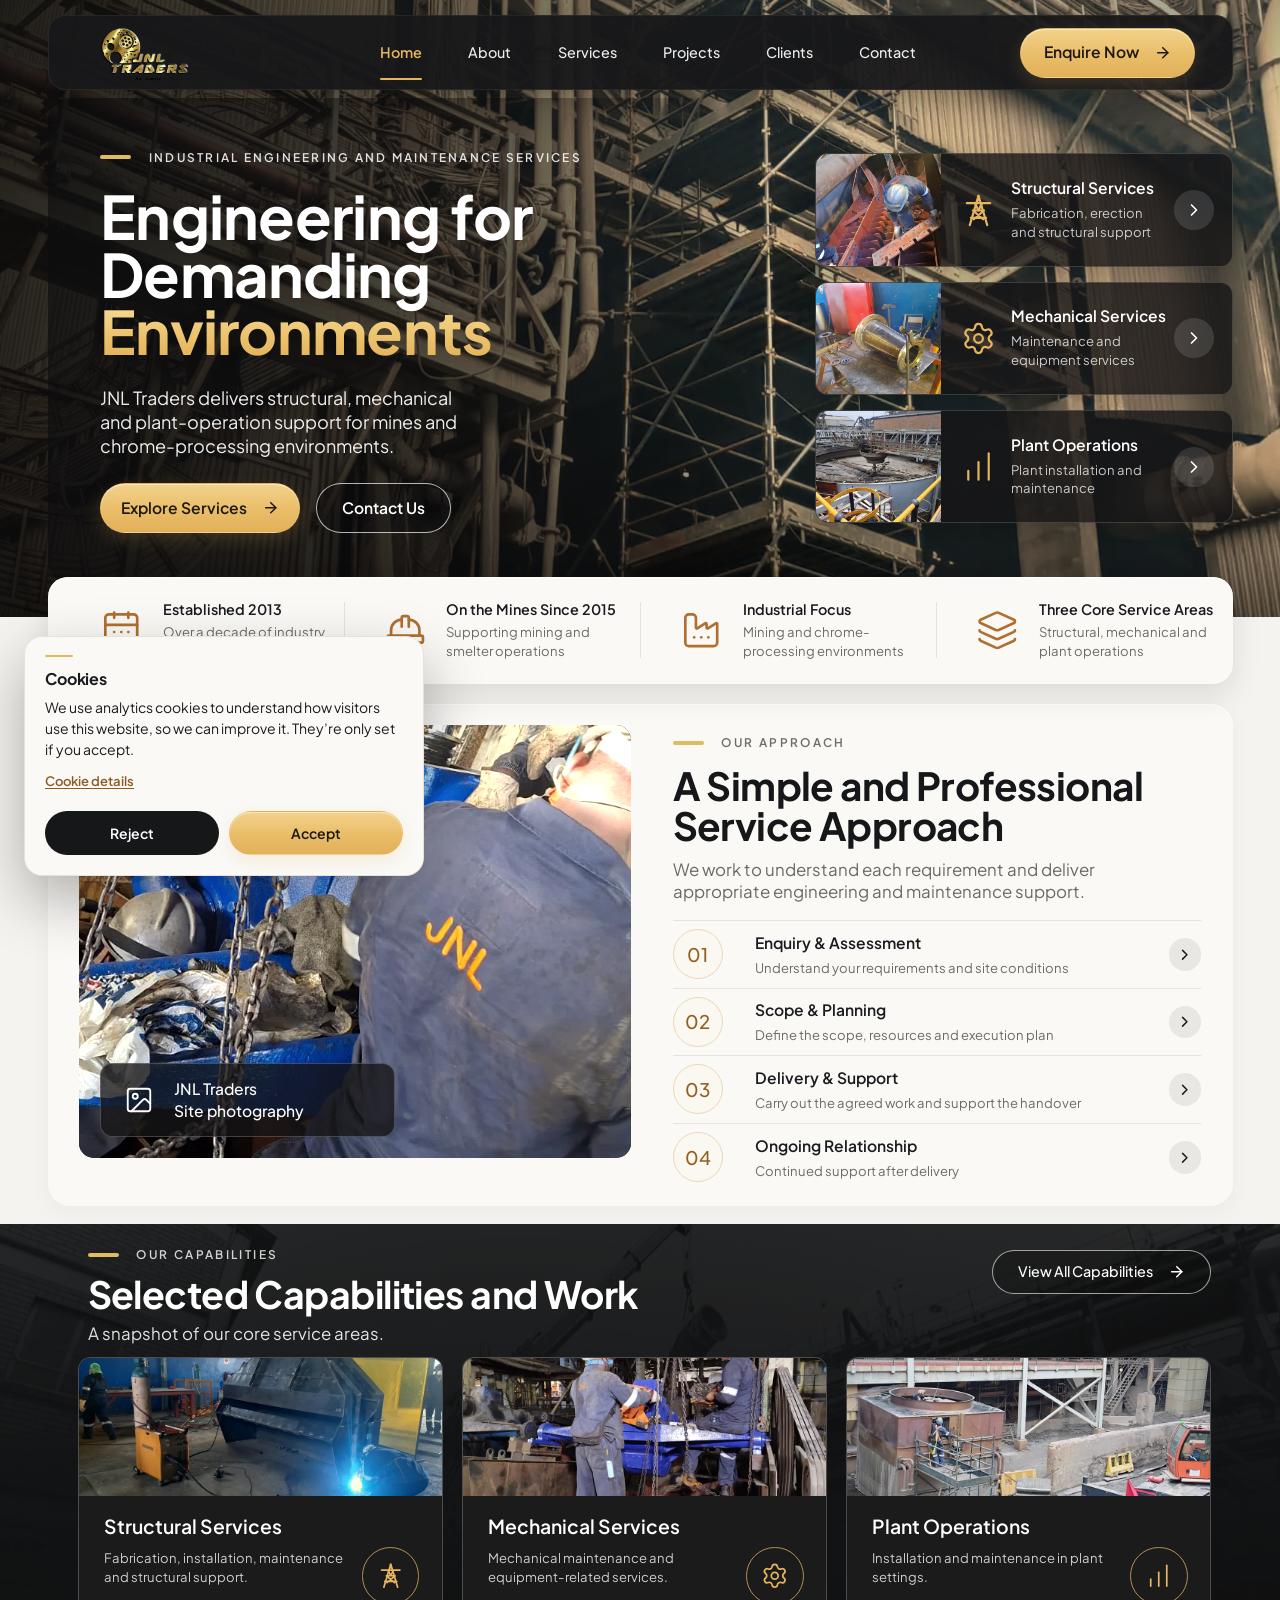
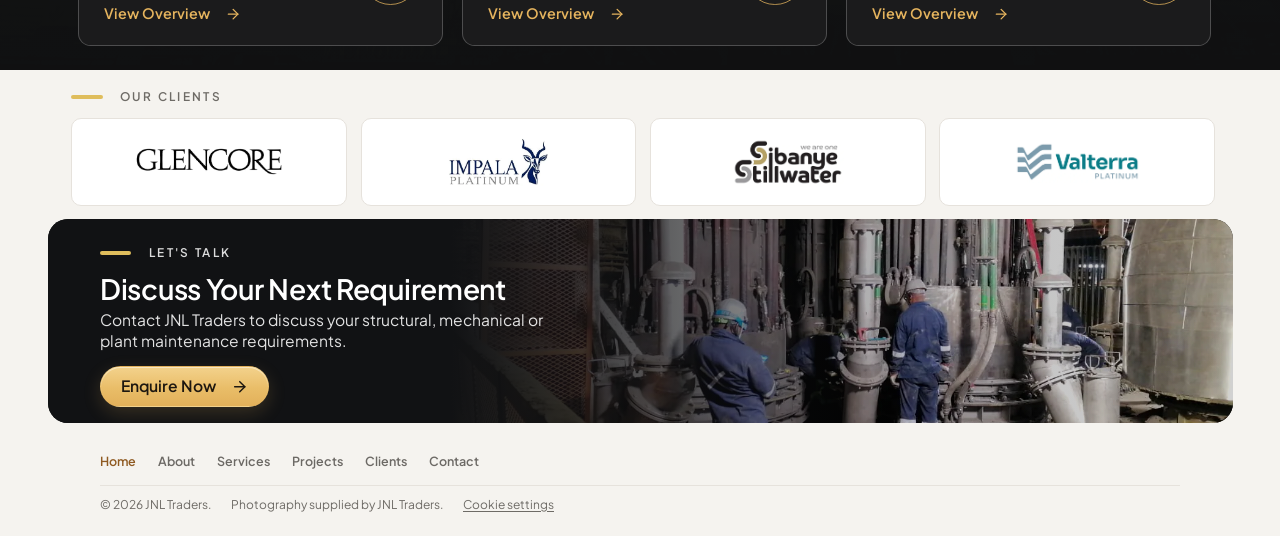
<file: index.html>
<!doctype html>
<html lang="en-ZA">
  <head>
    <meta charset="UTF-8" />
    <meta name="viewport" content="width=device-width, initial-scale=1.0" />
    <title>JNL Traders | Industrial Engineering and Maintenance Services</title>
    <meta name="description" content="JNL Traders provides structural, mechanical and plant-operation support for mining and chrome-processing environments." />
    <!-- Search Console ownership, Embark Digitals' Google account (19 Nov 2026). Keep it, or the site loses verification. -->
    <meta name="google-site-verification" content="wJJ5m_79wIBKHD7o_sQdVIyyKA5VWnmyXLpV1b4_USQ" />
    <link rel="icon" type="image/png" sizes="48x48" href="/brand/favicon-48.png" />
    <link rel="apple-touch-icon" href="/brand/apple-touch-icon.png" />
    <script type="application/ld+json">
      {
        "@context": "https://schema.org",
        "@graph": [
          {
            "@type": "Organization",
            "@id": "https://jnltraders.co.za/#organization",
            "name": "JNL Traders",
            "legalName": "JNL Traders (Pty) Ltd",
            "url": "https://jnltraders.co.za/",
            "logo": "https://jnltraders.co.za/brand/jnl-logo.png",
            "email": "info@jnltraders.co.za",
            "telephone": "+27 14 004 0317",
            "foundingDate": "2013",
            "description": "Engineering fabrication company supporting mining, smelter and processing-plant operations with structural, mechanical and plant maintenance work.",
            "address": {
              "@type": "PostalAddress",
              "addressLocality": "Rustenburg",
              "addressRegion": "North West",
              "addressCountry": "ZA"
            }
          },
          {
            "@type": "WebSite",
            "@id": "https://jnltraders.co.za/#website",
            "url": "https://jnltraders.co.za/",
            "name": "JNL Traders",
            "inLanguage": "en-ZA",
            "publisher": { "@id": "https://jnltraders.co.za/#organization" }
          }
        ]
      }
    </script>
    <script type="module" crossorigin src="/assets/main-DF6xQ70E.js"></script>
    <link rel="modulepreload" crossorigin href="/assets/PageShell-CMYKp7LM.js">
    <link rel="modulepreload" crossorigin href="/assets/homepage-c53RIX7j.js">
    <link rel="modulepreload" crossorigin href="/assets/ClientLogos-Clj7GsYH.js">
    <link rel="modulepreload" crossorigin href="/assets/factory-DEH-qWMq.js">
    <link rel="modulepreload" crossorigin href="/assets/wrench-BxaSqBVc.js">
    <link rel="modulepreload" crossorigin href="/assets/icons-DuWdwjYc.js">
    <link rel="modulepreload" crossorigin href="/assets/image-JiwVpxf2.js">
    <link rel="modulepreload" crossorigin href="/assets/CredibilityStrip-D3215vtl.js">
    <link rel="stylesheet" crossorigin href="/assets/PageShell-BA9dkvIH.css">
    <link rel="stylesheet" crossorigin href="/assets/ClientLogos-CKI07FHI.css">
    <link rel="stylesheet" crossorigin href="/assets/CredibilityStrip-DPrCYsFg.css">
    <link rel="stylesheet" crossorigin href="/assets/main-B-PE709d.css">
    <link rel="preload" href="/assets/plus-jakarta-sans-latin-wght-normal-eXO_dkmS.woff2" as="font" type="font/woff2" crossorigin />
    <link rel="canonical" href="https://jnltraders.co.za/" />
    <meta property="og:type" content="website" />
    <meta property="og:site_name" content="JNL Traders" />
    <meta property="og:locale" content="en_ZA" />
    <meta property="og:title" content="JNL Traders | Industrial Engineering and Maintenance Services" />
    <meta property="og:description" content="JNL Traders provides structural, mechanical and plant-operation support for mining and chrome-processing environments." />
    <meta property="og:url" content="https://jnltraders.co.za/" />
    <meta property="og:image" content="https://jnltraders.co.za/images/jnl-traders-share.jpg" />
    <meta property="og:image:width" content="1200" />
    <meta property="og:image:height" content="630" />
    <meta property="og:image:alt" content="Steel framework of an industrial processing plant, with the JNL Traders logo" />
    <meta name="twitter:card" content="summary_large_image" />
  </head>
  <body>
    <div id="root"><link rel="preload" as="image" href="/brand/jnl-logo.webp"/><link rel="preload" as="image" imageSrcSet="/images/jnl/jnl-traders-industrial-plant-steel-framework-960w.webp 960w, /images/jnl/jnl-traders-industrial-plant-steel-framework.webp 1536w" imageSizes="(max-width: 767px) 270px, 100vw" fetchPriority="high"/><link rel="preload" as="image" href="/images/jnl/jnl-traders-workers-on-red-steel-structure.webp"/><link rel="preload" as="image" href="/images/jnl/jnl-traders-metal-shaft-with-flange-on-workbench.webp"/><link rel="preload" as="image" href="/images/jnl/jnl-traders-circular-thickener-basin-walkway.webp"/><div id="top" class="page"><a class="skip-link" href="#main">Skip to content</a><header class="site-header"><div class="site-header__bar frame"><a class="site-header__logo" href="/" aria-label="JNL Traders — home"><img src="/brand/jnl-logo.webp" alt="JNL Traders logo" width="264" height="211"/></a><nav class="site-header__nav" aria-label="Primary"><button type="button" class="site-header__toggle" aria-expanded="false" aria-controls="_R_2_"><svg xmlns="http://www.w3.org/2000/svg" width="24" height="24" viewBox="0 0 24 24" fill="none" stroke="currentColor" stroke-width="2" stroke-linecap="round" stroke-linejoin="round" class="lucide lucide-menu" aria-hidden="true"><path d="M4 5h16"></path><path d="M4 12h16"></path><path d="M4 19h16"></path></svg><span class="visually-hidden">Open menu</span></button><ul id="_R_2_" class="site-header__links" data-open="false"><li><a href="/" aria-current="page">Home</a></li><li><a href="/about/">About</a></li><li><a href="/services/">Services</a></li><li><a href="/projects/">Projects</a></li><li><a href="/clients-partners/">Clients</a></li><li><a href="/contact/">Contact</a></li><li class="site-header__menu-cta"><button type="button" class="btn btn--gold">Enquire Now <svg xmlns="http://www.w3.org/2000/svg" width="24" height="24" viewBox="0 0 24 24" fill="none" stroke="currentColor" stroke-width="2" stroke-linecap="round" stroke-linejoin="round" class="lucide lucide-arrow-right" aria-hidden="true"><path d="M5 12h14"></path><path d="m12 5 7 7-7 7"></path></svg></button></li></ul></nav><button type="button" class="btn btn--gold site-header__cta">Enquire Now <svg xmlns="http://www.w3.org/2000/svg" width="24" height="24" viewBox="0 0 24 24" fill="none" stroke="currentColor" stroke-width="2" stroke-linecap="round" stroke-linejoin="round" class="lucide lucide-arrow-right" aria-hidden="true"><path d="M5 12h14"></path><path d="m12 5 7 7-7 7"></path></svg></button></div></header><main id="main" tabindex="-1"><section class="hero" aria-labelledby="hero-title"><div class="hero__media"><img src="/images/jnl/jnl-traders-industrial-plant-steel-framework.webp" srcSet="/images/jnl/jnl-traders-industrial-plant-steel-framework-960w.webp 960w, /images/jnl/jnl-traders-industrial-plant-steel-framework.webp 1536w" sizes="(max-width: 767px) 270px, 100vw" alt="Steel framework, access stairways and scaffolding on the exterior of an industrial processing plant" fetchPriority="high"/></div><div class="hero__inner frame"><div class="hero__copy"><p class="eyebrow hero__eyebrow">Industrial Engineering and Maintenance Services</p><h1 id="hero-title" class="hero__title"><span>Engineering for</span> <span>Demanding</span> <span class="hero__title-accent">Environments</span></h1><p class="hero__lead">JNL Traders delivers structural, mechanical and plant-operation support for mines and chrome-processing environments.</p><div class="hero__actions"><a class="btn btn--gold" href="/services/">Explore Services<!-- --> <svg xmlns="http://www.w3.org/2000/svg" width="24" height="24" viewBox="0 0 24 24" fill="none" stroke="currentColor" stroke-width="2" stroke-linecap="round" stroke-linejoin="round" class="lucide lucide-arrow-right" aria-hidden="true"><path d="M5 12h14"></path><path d="m12 5 7 7-7 7"></path></svg></a><a class="btn btn--ghost" href="/contact/">Contact Us</a></div></div><ul id="services" class="hero__panels" aria-label="Core services"><li><a class="service-panel" href="/services/#structural"><span class="service-panel__media"><img src="/images/jnl/jnl-traders-workers-on-red-steel-structure.webp" alt="Workers in hard hats working inside a red fabricated steel structure at an industrial site" loading="eager"/></span><svg viewBox="0 0 24 24" fill="none" stroke="currentColor" stroke-width="1.5" stroke-linecap="round" stroke-linejoin="round" aria-hidden="true" class="service-panel__icon"><path d="M12 2 6 22M12 2l6 20"></path><path d="M4 7h16M9.6 7 12 12l2.4-5M8.2 12h7.6M8.2 12l7 6M15.8 12l-7 6M6.8 17h10.4"></path><path d="M12 2v3"></path></svg><span class="service-panel__text"><span class="service-panel__title">Structural Services</span><span class="service-panel__desc">Fabrication, erection and structural support</span></span><span class="service-panel__go" aria-hidden="true"><svg xmlns="http://www.w3.org/2000/svg" width="24" height="24" viewBox="0 0 24 24" fill="none" stroke="currentColor" stroke-width="2" stroke-linecap="round" stroke-linejoin="round" class="lucide lucide-chevron-right" aria-hidden="true"><path d="m9 18 6-6-6-6"></path></svg></span></a></li><li><a class="service-panel" href="/services/#mechanical"><span class="service-panel__media"><img src="/images/jnl/jnl-traders-metal-shaft-with-flange-on-workbench.webp" alt="Metal shaft and flange assembly on a workshop bench" loading="eager"/></span><svg xmlns="http://www.w3.org/2000/svg" width="24" height="24" viewBox="0 0 24 24" fill="none" stroke="currentColor" stroke-width="1.5" stroke-linecap="round" stroke-linejoin="round" class="lucide lucide-settings service-panel__icon" aria-hidden="true"><path d="M9.671 4.136a2.34 2.34 0 0 1 4.659 0 2.34 2.34 0 0 0 3.319 1.915 2.34 2.34 0 0 1 2.33 4.033 2.34 2.34 0 0 0 0 3.831 2.34 2.34 0 0 1-2.33 4.033 2.34 2.34 0 0 0-3.319 1.915 2.34 2.34 0 0 1-4.659 0 2.34 2.34 0 0 0-3.32-1.915 2.34 2.34 0 0 1-2.33-4.033 2.34 2.34 0 0 0 0-3.831A2.34 2.34 0 0 1 6.35 6.051a2.34 2.34 0 0 0 3.319-1.915"></path><circle cx="12" cy="12" r="3"></circle></svg><span class="service-panel__text"><span class="service-panel__title">Mechanical Services</span><span class="service-panel__desc">Maintenance and equipment services</span></span><span class="service-panel__go" aria-hidden="true"><svg xmlns="http://www.w3.org/2000/svg" width="24" height="24" viewBox="0 0 24 24" fill="none" stroke="currentColor" stroke-width="2" stroke-linecap="round" stroke-linejoin="round" class="lucide lucide-chevron-right" aria-hidden="true"><path d="m9 18 6-6-6-6"></path></svg></span></a></li><li><a class="service-panel" href="/services/#plant"><span class="service-panel__media"><img src="/images/jnl/jnl-traders-circular-thickener-basin-walkway.webp" alt="Large circular thickener basin with its bridge and maintenance walkway at a processing plant" loading="eager"/></span><svg xmlns="http://www.w3.org/2000/svg" width="24" height="24" viewBox="0 0 24 24" fill="none" stroke="currentColor" stroke-width="1.5" stroke-linecap="round" stroke-linejoin="round" class="lucide lucide-chart-no-axes-column-increasing lucide-bar-chart service-panel__icon" aria-hidden="true"><path d="M5 21v-6"></path><path d="M12 21V9"></path><path d="M19 21V3"></path></svg><span class="service-panel__text"><span class="service-panel__title">Plant Operations</span><span class="service-panel__desc">Plant installation and maintenance</span></span><span class="service-panel__go" aria-hidden="true"><svg xmlns="http://www.w3.org/2000/svg" width="24" height="24" viewBox="0 0 24 24" fill="none" stroke="currentColor" stroke-width="2" stroke-linecap="round" stroke-linejoin="round" class="lucide lucide-chevron-right" aria-hidden="true"><path d="m9 18 6-6-6-6"></path></svg></span></a></li></ul></div></section><section class="cred" aria-label="Company facts"><ul class="cred__strip frame"><li class="cred__item" data-status="legacy"><svg xmlns="http://www.w3.org/2000/svg" width="24" height="24" viewBox="0 0 24 24" fill="none" stroke="currentColor" stroke-width="1.5" stroke-linecap="round" stroke-linejoin="round" class="lucide lucide-calendar-days cred__icon" aria-hidden="true"><path d="M8 2v3"></path><path d="M16 2v3"></path><rect x="3" y="3" width="18" height="18" rx="2"></rect><path d="M3 9h18"></path><path d="M8 13h.01"></path><path d="M12 13h.01"></path><path d="M16 13h.01"></path><path d="M8 17h.01"></path><path d="M12 17h.01"></path><path d="M16 17h.01"></path></svg><div><p class="cred__title">Established 2013</p><p class="cred__desc">Over a decade of industry experience</p></div></li><li class="cred__item" data-status="profile"><svg xmlns="http://www.w3.org/2000/svg" width="24" height="24" viewBox="0 0 24 24" fill="none" stroke="currentColor" stroke-width="1.5" stroke-linecap="round" stroke-linejoin="round" class="lucide lucide-hard-hat cred__icon" aria-hidden="true"><path d="M10 10V5a1 1 0 0 1 1-1h2a1 1 0 0 1 1 1v5"></path><path d="M14 6a6 6 0 0 1 6 6v3"></path><path d="M4 15v-3a6 6 0 0 1 6-6"></path><rect x="2" y="15" width="20" height="4" rx="1"></rect></svg><div><p class="cred__title">On the Mines Since 2015</p><p class="cred__desc">Supporting mining and smelter operations</p></div></li><li class="cred__item" data-status="legacy"><svg xmlns="http://www.w3.org/2000/svg" width="24" height="24" viewBox="0 0 24 24" fill="none" stroke="currentColor" stroke-width="1.5" stroke-linecap="round" stroke-linejoin="round" class="lucide lucide-factory cred__icon" aria-hidden="true"><path d="M12 16h.01"></path><path d="M16 16h.01"></path><path d="M3 19a2 2 0 0 0 2 2h14a2 2 0 0 0 2-2V8.5a.5.5 0 0 0-.769-.422l-4.462 2.844A.5.5 0 0 1 15 10.5v-2a.5.5 0 0 0-.769-.422L9.77 10.922A.5.5 0 0 1 9 10.5V5a2 2 0 0 0-2-2H5a2 2 0 0 0-2 2z"></path><path d="M8 16h.01"></path></svg><div><p class="cred__title">Industrial Focus</p><p class="cred__desc">Mining and chrome-processing environments</p></div></li><li class="cred__item" data-status="legacy"><svg xmlns="http://www.w3.org/2000/svg" width="24" height="24" viewBox="0 0 24 24" fill="none" stroke="currentColor" stroke-width="1.5" stroke-linecap="round" stroke-linejoin="round" class="lucide lucide-layers lucide-layers-3 cred__icon" aria-hidden="true"><path d="M12.83 2.18a2 2 0 0 0-1.66 0L2.6 6.08a1 1 0 0 0 0 1.83l8.58 3.91a2 2 0 0 0 1.66 0l8.58-3.9a1 1 0 0 0 0-1.83z"></path><path d="M2 12a1 1 0 0 0 .58.91l8.6 3.91a2 2 0 0 0 1.65 0l8.58-3.9A1 1 0 0 0 22 12"></path><path d="M2 17a1 1 0 0 0 .58.91l8.6 3.91a2 2 0 0 0 1.65 0l8.58-3.9A1 1 0 0 0 22 17"></path></svg><div><p class="cred__title">Three Core Service Areas</p><p class="cred__desc">Structural, mechanical and plant operations</p></div></li></ul></section><section id="approach" class="approach" aria-labelledby="approach-title"><div class="approach__panel frame"><figure class="approach__media"><img src="/images/jnl/jnl-traders-jnl-uniform-technician-worksite.webp" alt="Technician in JNL Traders branded workwear working with lifting chains at an industrial site" loading="lazy"/><figcaption class="approach__badge"><svg xmlns="http://www.w3.org/2000/svg" width="24" height="24" viewBox="0 0 24 24" fill="none" stroke="currentColor" stroke-width="1.5" stroke-linecap="round" stroke-linejoin="round" class="lucide lucide-image" aria-hidden="true"><rect width="18" height="18" x="3" y="3" rx="2" ry="2"></rect><circle cx="9" cy="9" r="2"></circle><path d="m21 15-3.086-3.086a2 2 0 0 0-2.828 0L6 21"></path></svg><span>JNL Traders<br/>Site photography</span></figcaption></figure><div class="approach__body"><p class="eyebrow approach__eyebrow">Our Approach</p><h2 id="approach-title" class="approach__title">A Simple and Professional Service Approach</h2><p class="approach__intro">We work to understand each requirement and deliver appropriate engineering and maintenance support.</p><ol class="approach__steps" data-status="draft"><li class="approach__step"><span class="approach__num" aria-hidden="true">01</span><span class="approach__step-text"><span class="approach__step-title">Enquiry &amp; Assessment</span><span class="approach__step-desc">Understand your requirements and site conditions</span></span><span class="approach__chev" aria-hidden="true"><svg xmlns="http://www.w3.org/2000/svg" width="24" height="24" viewBox="0 0 24 24" fill="none" stroke="currentColor" stroke-width="2" stroke-linecap="round" stroke-linejoin="round" class="lucide lucide-chevron-right" aria-hidden="true"><path d="m9 18 6-6-6-6"></path></svg></span></li><li class="approach__step"><span class="approach__num" aria-hidden="true">02</span><span class="approach__step-text"><span class="approach__step-title">Scope &amp; Planning</span><span class="approach__step-desc">Define the scope, resources and execution plan</span></span><span class="approach__chev" aria-hidden="true"><svg xmlns="http://www.w3.org/2000/svg" width="24" height="24" viewBox="0 0 24 24" fill="none" stroke="currentColor" stroke-width="2" stroke-linecap="round" stroke-linejoin="round" class="lucide lucide-chevron-right" aria-hidden="true"><path d="m9 18 6-6-6-6"></path></svg></span></li><li class="approach__step"><span class="approach__num" aria-hidden="true">03</span><span class="approach__step-text"><span class="approach__step-title">Delivery &amp; Support</span><span class="approach__step-desc">Carry out the agreed work and support the handover</span></span><span class="approach__chev" aria-hidden="true"><svg xmlns="http://www.w3.org/2000/svg" width="24" height="24" viewBox="0 0 24 24" fill="none" stroke="currentColor" stroke-width="2" stroke-linecap="round" stroke-linejoin="round" class="lucide lucide-chevron-right" aria-hidden="true"><path d="m9 18 6-6-6-6"></path></svg></span></li><li class="approach__step"><span class="approach__num" aria-hidden="true">04</span><span class="approach__step-text"><span class="approach__step-title">Ongoing Relationship</span><span class="approach__step-desc">Continued support after delivery</span></span><span class="approach__chev" aria-hidden="true"><svg xmlns="http://www.w3.org/2000/svg" width="24" height="24" viewBox="0 0 24 24" fill="none" stroke="currentColor" stroke-width="2" stroke-linecap="round" stroke-linejoin="round" class="lucide lucide-chevron-right" aria-hidden="true"><path d="m9 18 6-6-6-6"></path></svg></span></li></ol></div></div></section><section id="capabilities" class="caps" aria-labelledby="caps-title"><div class="caps__inner frame"><div class="caps__head"><div><p class="eyebrow caps__eyebrow">Our Capabilities</p><h2 id="caps-title" class="caps__title">Selected Capabilities and Work</h2><p class="caps__intro">A snapshot of our core service areas.</p></div><a class="btn caps__all" href="/services/">View All Capabilities<!-- --> <svg xmlns="http://www.w3.org/2000/svg" width="24" height="24" viewBox="0 0 24 24" fill="none" stroke="currentColor" stroke-width="2" stroke-linecap="round" stroke-linejoin="round" class="lucide lucide-arrow-right" aria-hidden="true"><path d="M5 12h14"></path><path d="m12 5 7 7-7 7"></path></svg></a></div><ul class="caps__grid"><li class="cap-card"><span class="cap-card__media"><img class="cap-card__img" src="/images/jnl/jnl-traders-welding-large-black-steel-chute.webp" alt="Worker welding a large fabricated steel assembly in a fabrication workshop" loading="lazy"/></span><div class="cap-card__body"><h3 class="cap-card__title">Structural Services</h3><p class="cap-card__desc">Fabrication, installation, maintenance and structural support.</p><a class="cap-card__link" href="/services/#structural">View Overview <svg xmlns="http://www.w3.org/2000/svg" width="24" height="24" viewBox="0 0 24 24" fill="none" stroke="currentColor" stroke-width="2" stroke-linecap="round" stroke-linejoin="round" class="lucide lucide-arrow-right" aria-hidden="true"><path d="M5 12h14"></path><path d="m12 5 7 7-7 7"></path></svg><span class="visually-hidden">: <!-- -->Structural Services</span></a><span class="cap-card__badge" aria-hidden="true"><svg viewBox="0 0 24 24" fill="none" stroke="currentColor" stroke-width="1.5" stroke-linecap="round" stroke-linejoin="round" aria-hidden="true"><path d="M12 2 6 22M12 2l6 20"></path><path d="M4 7h16M9.6 7 12 12l2.4-5M8.2 12h7.6M8.2 12l7 6M15.8 12l-7 6M6.8 17h10.4"></path><path d="M12 2v3"></path></svg></span></div></li><li class="cap-card"><span class="cap-card__media"><img class="cap-card__img" src="/images/jnl/jnl-traders-technicians-industrial-equipment-workshop.webp" alt="Technicians in hard hats working on a blue industrial pump assembly inside a plant" loading="lazy"/></span><div class="cap-card__body"><h3 class="cap-card__title">Mechanical Services</h3><p class="cap-card__desc">Mechanical maintenance and equipment-related services.</p><a class="cap-card__link" href="/services/#mechanical">View Overview <svg xmlns="http://www.w3.org/2000/svg" width="24" height="24" viewBox="0 0 24 24" fill="none" stroke="currentColor" stroke-width="2" stroke-linecap="round" stroke-linejoin="round" class="lucide lucide-arrow-right" aria-hidden="true"><path d="M5 12h14"></path><path d="m12 5 7 7-7 7"></path></svg><span class="visually-hidden">: <!-- -->Mechanical Services</span></a><span class="cap-card__badge" aria-hidden="true"><svg xmlns="http://www.w3.org/2000/svg" width="24" height="24" viewBox="0 0 24 24" fill="none" stroke="currentColor" stroke-width="1.5" stroke-linecap="round" stroke-linejoin="round" class="lucide lucide-settings" aria-hidden="true"><path d="M9.671 4.136a2.34 2.34 0 0 1 4.659 0 2.34 2.34 0 0 0 3.319 1.915 2.34 2.34 0 0 1 2.33 4.033 2.34 2.34 0 0 0 0 3.831 2.34 2.34 0 0 1-2.33 4.033 2.34 2.34 0 0 0-3.319 1.915 2.34 2.34 0 0 1-4.659 0 2.34 2.34 0 0 0-3.32-1.915 2.34 2.34 0 0 1-2.33-4.033 2.34 2.34 0 0 0 0-3.831A2.34 2.34 0 0 1 6.35 6.051a2.34 2.34 0 0 0 3.319-1.915"></path><circle cx="12" cy="12" r="3"></circle></svg></span></div></li><li class="cap-card"><span class="cap-card__media"><img class="cap-card__img" src="/images/jnl/jnl-traders-technicians-on-circular-steel-vessel.webp" alt="Technicians working beside a large circular steel vessel and access platform at a processing plant" loading="lazy"/></span><div class="cap-card__body"><h3 class="cap-card__title">Plant Operations</h3><p class="cap-card__desc">Installation and maintenance in plant settings.</p><a class="cap-card__link" href="/services/#plant">View Overview <svg xmlns="http://www.w3.org/2000/svg" width="24" height="24" viewBox="0 0 24 24" fill="none" stroke="currentColor" stroke-width="2" stroke-linecap="round" stroke-linejoin="round" class="lucide lucide-arrow-right" aria-hidden="true"><path d="M5 12h14"></path><path d="m12 5 7 7-7 7"></path></svg><span class="visually-hidden">: <!-- -->Plant Operations</span></a><span class="cap-card__badge" aria-hidden="true"><svg xmlns="http://www.w3.org/2000/svg" width="24" height="24" viewBox="0 0 24 24" fill="none" stroke="currentColor" stroke-width="1.5" stroke-linecap="round" stroke-linejoin="round" class="lucide lucide-chart-no-axes-column-increasing lucide-bar-chart" aria-hidden="true"><path d="M5 21v-6"></path><path d="M12 21V9"></path><path d="M19 21V3"></path></svg></span></div></li></ul></div></section><section id="partners" class="partners" aria-labelledby="partners-title"><div class="partners__inner frame"><h2 id="partners-title" class="eyebrow partners__eyebrow">Our Clients</h2><ul class="logos logos--strip" aria-label="Client logos" style="--count:4"><li class="logo-tile"><img src="/assets/glencore-CwxRWNNJ.webp" alt="Glencore logo" width="447" height="101" loading="lazy" decoding="async" style="--h:0.823"/></li><li class="logo-tile"><img src="/assets/impala-platinum-C84Ka5NG.webp" alt="Impala Platinum logo" width="337" height="166" loading="lazy" decoding="async" style="--h:1.216"/></li><li class="logo-tile"><img src="/assets/sibanye-stillwater-ntznXwwk.webp" alt="Sibanye-Stillwater logo" width="1017" height="440" loading="lazy" decoding="async" style="--h:1.139"/></li><li class="logo-tile"><img src="/assets/valterra-platinum-CxhO0D-q.webp" alt="Valterra Platinum logo" width="1086" height="365" loading="lazy" decoding="async" style="--h:1.004"/></li></ul></div></section><section id="contact" class="cta" aria-labelledby="cta-title"><div class="cta__panel frame"><img class="cta__img" src="/images/jnl/jnl-traders-workers-near-vertical-industrial-pipework.webp" srcSet="/images/jnl/jnl-traders-workers-near-vertical-industrial-pipework-960w.webp 960w, /images/jnl/jnl-traders-workers-near-vertical-industrial-pipework.webp 1280w" sizes="100vw" alt="" aria-hidden="true" loading="lazy"/><div class="cta__body"><p class="eyebrow cta__eyebrow">Let&#x27;s Talk</p><h2 id="cta-title" class="cta__title">Discuss Your Next Requirement</h2><p class="cta__text">Contact JNL Traders to discuss your structural, mechanical or plant maintenance requirements.</p><button type="button" class="btn btn--gold cta__btn">Enquire Now<!-- --> <svg xmlns="http://www.w3.org/2000/svg" width="24" height="24" viewBox="0 0 24 24" fill="none" stroke="currentColor" stroke-width="2" stroke-linecap="round" stroke-linejoin="round" class="lucide lucide-arrow-right" aria-hidden="true"><path d="M5 12h14"></path><path d="m12 5 7 7-7 7"></path></svg></button></div></div></section></main><footer class="site-footer"><div class="site-footer__inner frame"><nav class="site-footer__nav" aria-label="Footer"><ul><li><a href="/" aria-current="page">Home</a></li><li><a href="/about/">About</a></li><li><a href="/services/">Services</a></li><li><a href="/projects/">Projects</a></li><li><a href="/clients-partners/">Clients</a></li><li><a href="/contact/">Contact</a></li></ul></nav><div class="site-footer__notes"><p>© 2026 JNL Traders.</p><p>Photography supplied by JNL Traders.</p><p><button type="button" class="site-footer__cookies">Cookie settings</button></p></div></div></footer><dialog class="enq" aria-labelledby="enq-title"><div class="enq__head"><h2 id="enq-title">Enquire Now</h2><form method="dialog"><button class="enq__close" aria-label="Close enquiry form"><svg xmlns="http://www.w3.org/2000/svg" width="24" height="24" viewBox="0 0 24 24" fill="none" stroke="currentColor" stroke-width="2" stroke-linecap="round" stroke-linejoin="round" class="lucide lucide-x" aria-hidden="true"><path d="M18 6 6 18"></path><path d="m6 6 12 12"></path></svg></button></form></div><p class="enq__notice"><svg xmlns="http://www.w3.org/2000/svg" width="24" height="24" viewBox="0 0 24 24" fill="none" stroke="currentColor" stroke-width="2" stroke-linecap="round" stroke-linejoin="round" class="lucide lucide-info" aria-hidden="true"><circle cx="12" cy="12" r="10"></circle><path d="M12 16v-4"></path><path d="M12 8h.01"></path></svg><span><strong>Online enquiries are not connected yet.</strong> This form checks your entries but does not send them anywhere.<!-- --> <!-- -->Please email <a href="mailto:info@jnltraders.co.za">info@jnltraders.co.za</a> instead.</span></p><form class="enq__form" noValidate=""><div class="enq__row"><div class="enq__field"><label for="enq-name">Full name <span aria-hidden="true">*</span></label><input id="enq-name" autoComplete="name" maxLength="120" required="" name="name"/></div><div class="enq__field"><label for="enq-company">Company</label><input id="enq-company" autoComplete="organization" maxLength="120" name="company"/></div></div><div class="enq__row"><div class="enq__field"><label for="enq-email">Email <span aria-hidden="true">*</span></label><input id="enq-email" type="email" autoComplete="email" maxLength="254" required="" name="email"/></div><div class="enq__field"><label for="enq-phone">Phone</label><input id="enq-phone" type="tel" autoComplete="tel" maxLength="20" name="phone"/></div></div><div class="enq__field"><label for="enq-service">Service area <span aria-hidden="true">*</span></label><select id="enq-service" name="service" required=""><option value="" disabled="" selected="">Select a service area</option><option>Structural Services</option><option>Mechanical Services</option><option>Plant Operations</option><option>Other / not sure</option></select></div><div class="enq__field"><label for="enq-message">Your requirement <span aria-hidden="true">*</span></label><textarea id="enq-message" name="message" rows="4" maxLength="5000" required=""></textarea></div><p class="enq__req">* Required</p><div role="status" aria-live="polite" class="enq__status"></div><button type="submit" class="btn btn--gold enq__submit">Check enquiry</button></form></dialog></div></div>
  </body>
</html>
</file>
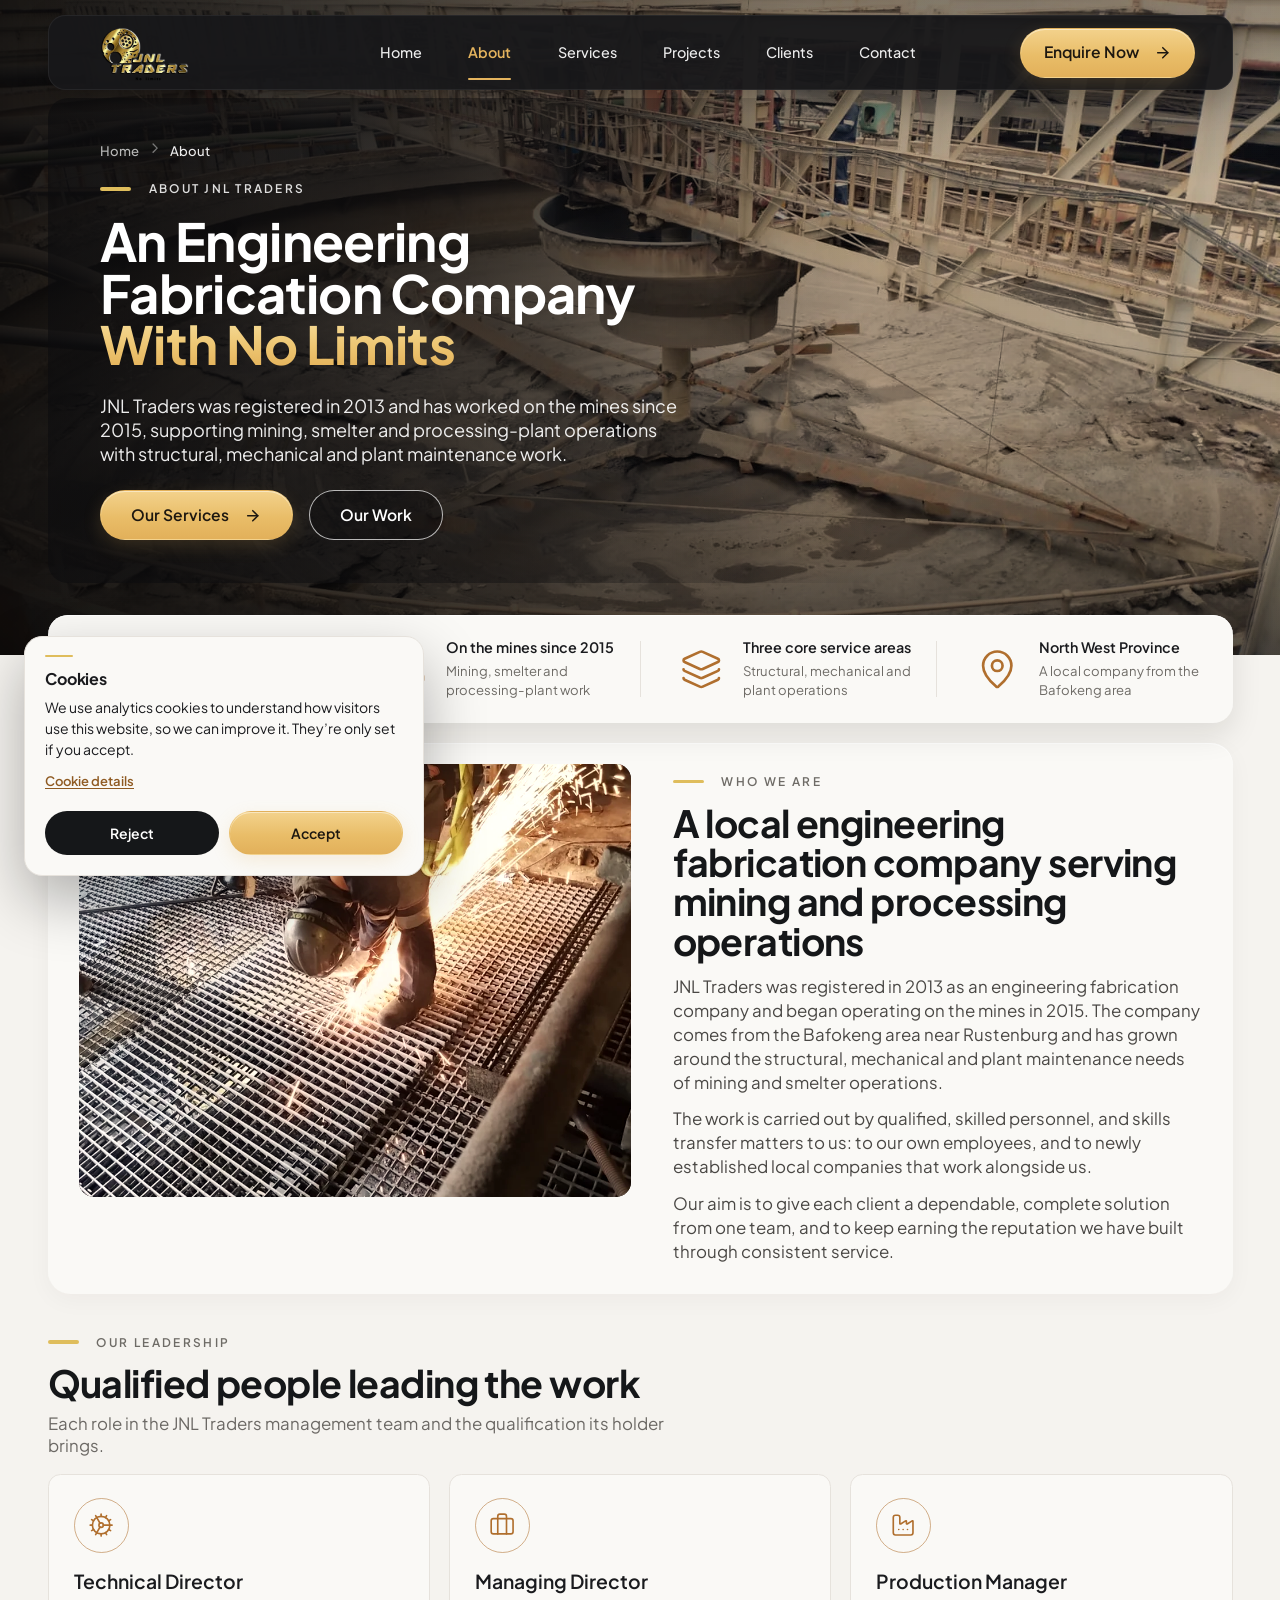
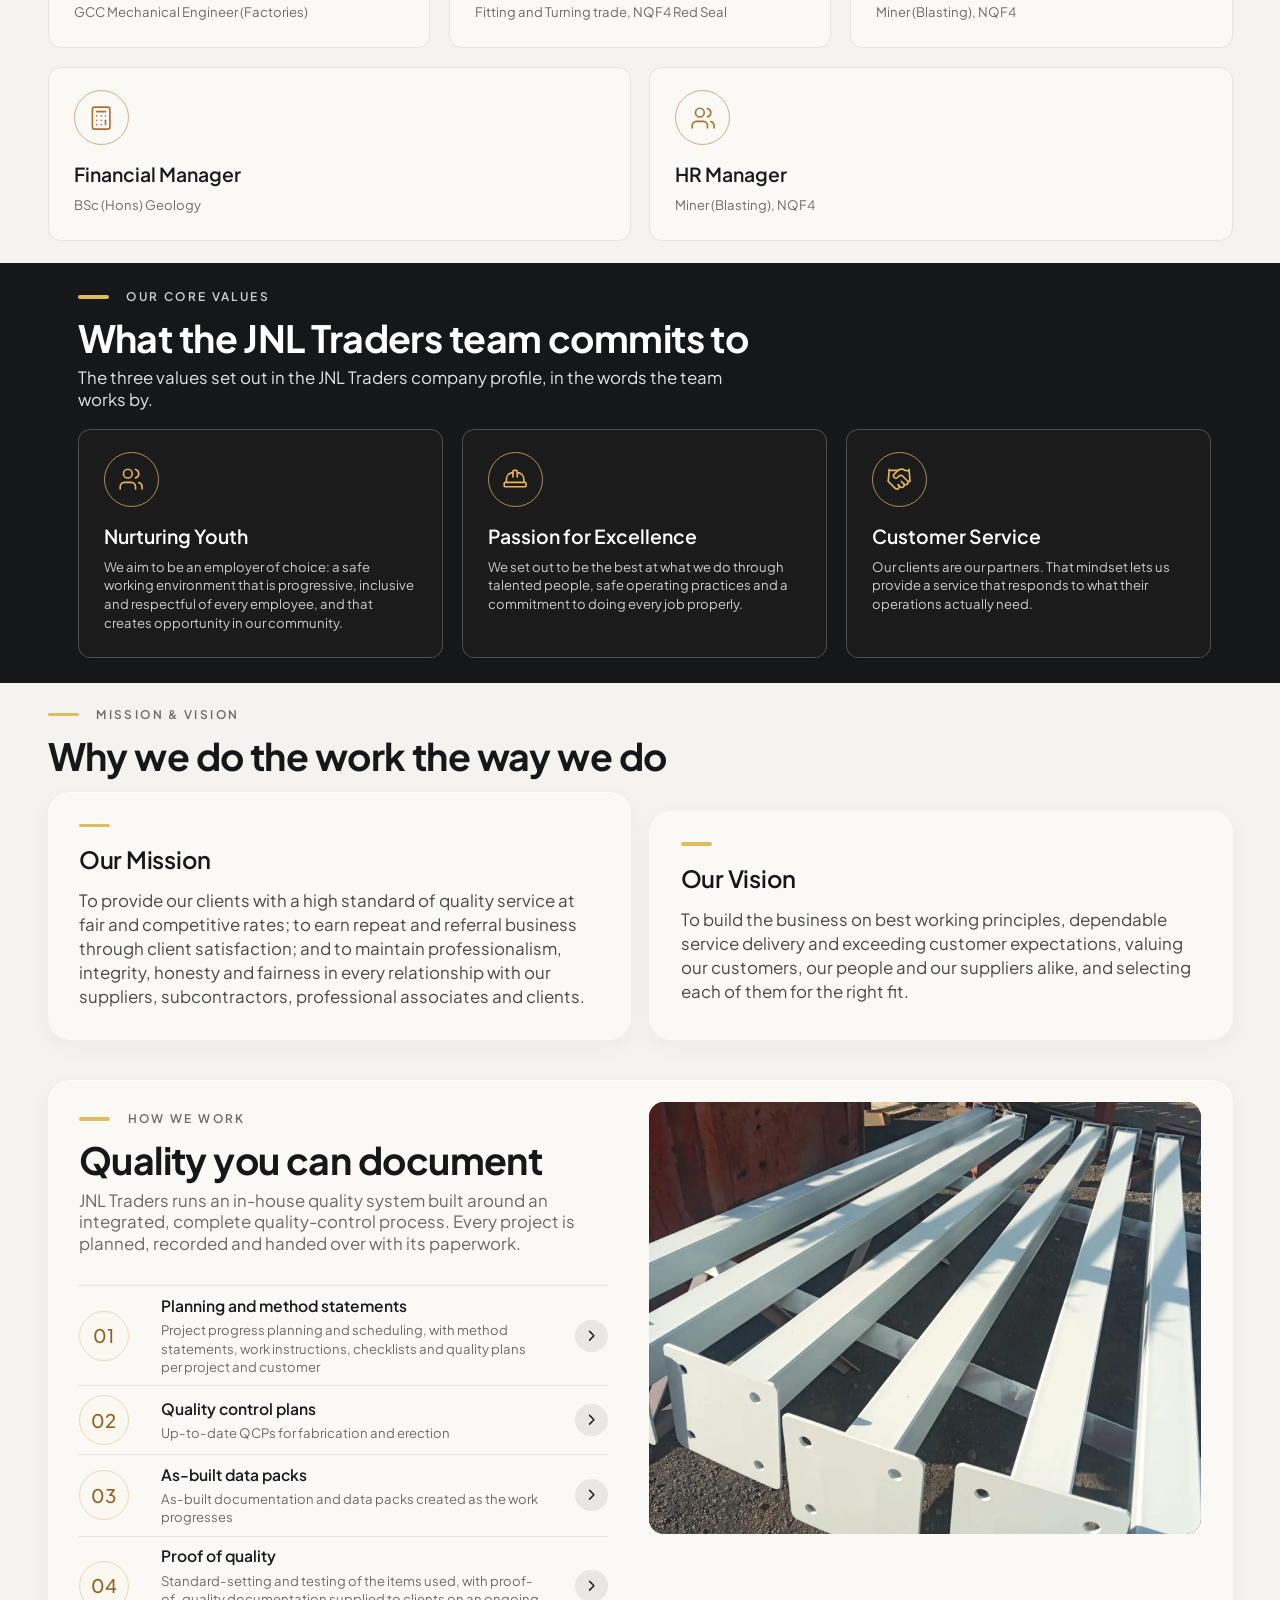
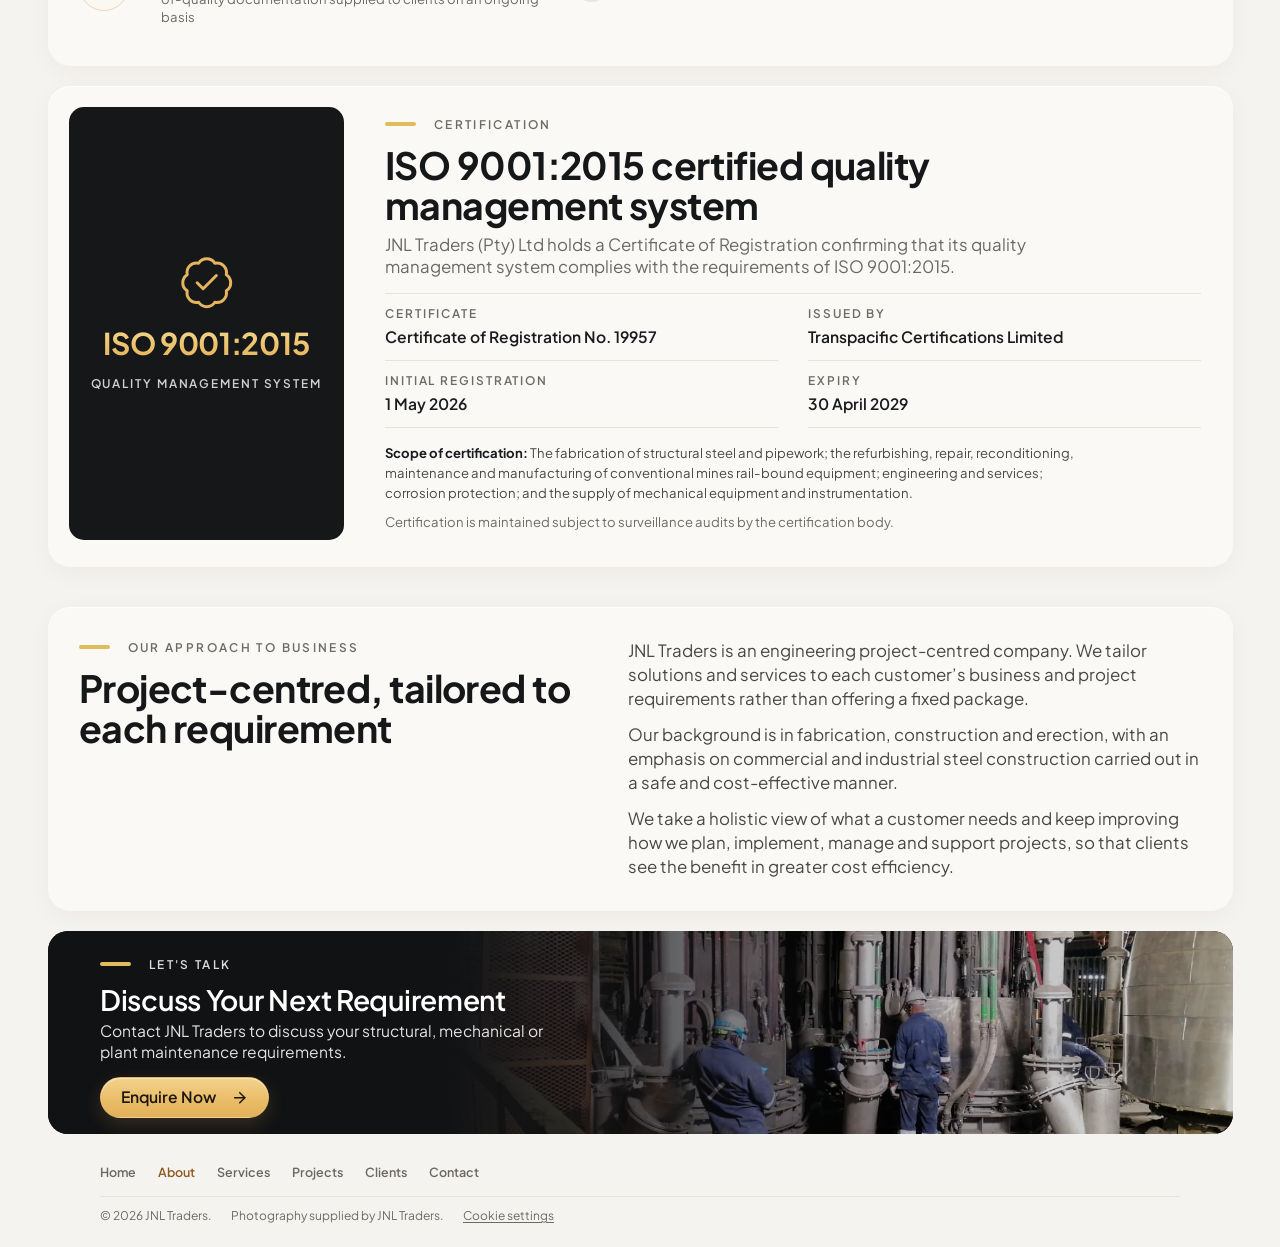
<file: about/index.html>
<!doctype html>
<html lang="en-ZA">
  <head>
    <meta charset="UTF-8" />
    <meta name="viewport" content="width=device-width, initial-scale=1.0" />
    <title>About JNL Traders | Engineering Fabrication Since 2013</title>
    <meta name="description" content="JNL Traders is an engineering fabrication company registered in 2013, working on mines since 2015. Our story, values and quality system." />
    <link rel="icon" type="image/png" sizes="48x48" href="/brand/favicon-48.png" />
    <link rel="apple-touch-icon" href="/brand/apple-touch-icon.png" />
    <script type="module" crossorigin src="/assets/about-BuUOZcH9.js"></script>
    <link rel="modulepreload" crossorigin href="/assets/PageShell-CMYKp7LM.js">
    <link rel="modulepreload" crossorigin href="/assets/credentials-qVa9vfKI.js">
    <link rel="modulepreload" crossorigin href="/assets/factory-DEH-qWMq.js">
    <link rel="modulepreload" crossorigin href="/assets/wrench-BxaSqBVc.js">
    <link rel="modulepreload" crossorigin href="/assets/icons-DuWdwjYc.js">
    <link rel="modulepreload" crossorigin href="/assets/image-JiwVpxf2.js">
    <link rel="modulepreload" crossorigin href="/assets/blocks-BVpDl8QP.js">
    <link rel="modulepreload" crossorigin href="/assets/homepage-c53RIX7j.js">
    <link rel="modulepreload" crossorigin href="/assets/CredibilityStrip-D3215vtl.js">
    <link rel="modulepreload" crossorigin href="/assets/PageHero-CtouYfQh.js">
    <link rel="modulepreload" crossorigin href="/assets/Gate-BOul-44v.js">
    <link rel="stylesheet" crossorigin href="/assets/PageShell-BA9dkvIH.css">
    <link rel="stylesheet" crossorigin href="/assets/blocks-DO2ZzgAU.css">
    <link rel="stylesheet" crossorigin href="/assets/CredibilityStrip-DPrCYsFg.css">
    <link rel="stylesheet" crossorigin href="/assets/PageHero-BDqPw6J2.css">
    <link rel="stylesheet" crossorigin href="/assets/Gate-S_jBetLb.css">
    <link rel="stylesheet" crossorigin href="/assets/about-CtVvFCz3.css">
    <link rel="preload" href="/assets/plus-jakarta-sans-latin-wght-normal-eXO_dkmS.woff2" as="font" type="font/woff2" crossorigin />
    <link rel="canonical" href="https://jnltraders.co.za/about/" />
    <meta property="og:type" content="website" />
    <meta property="og:site_name" content="JNL Traders" />
    <meta property="og:locale" content="en_ZA" />
    <meta property="og:title" content="About JNL Traders | Engineering Fabrication Since 2013" />
    <meta property="og:description" content="JNL Traders is an engineering fabrication company registered in 2013, working on mines since 2015. Our story, values and quality system." />
    <meta property="og:url" content="https://jnltraders.co.za/about/" />
    <meta property="og:image" content="https://jnltraders.co.za/images/jnl-traders-share.jpg" />
    <meta property="og:image:width" content="1200" />
    <meta property="og:image:height" content="630" />
    <meta property="og:image:alt" content="Steel framework of an industrial processing plant, with the JNL Traders logo" />
    <meta name="twitter:card" content="summary_large_image" />
  </head>
  <body>
    <div id="root"><link rel="preload" as="image" href="/brand/jnl-logo.webp"/><link rel="preload" as="image" imageSrcSet="/images/jnl/jnl-traders-circular-industrial-thickener-basin-960w.webp 960w, /images/jnl/jnl-traders-circular-industrial-thickener-basin.webp 1600w" imageSizes="(max-width: 767px) 270px, 100vw" fetchPriority="high"/><div id="top" class="page"><a class="skip-link" href="#main">Skip to content</a><header class="site-header"><div class="site-header__bar frame"><a class="site-header__logo" href="/" aria-label="JNL Traders — home"><img src="/brand/jnl-logo.webp" alt="JNL Traders logo" width="264" height="211"/></a><nav class="site-header__nav" aria-label="Primary"><button type="button" class="site-header__toggle" aria-expanded="false" aria-controls="_R_2_"><svg xmlns="http://www.w3.org/2000/svg" width="24" height="24" viewBox="0 0 24 24" fill="none" stroke="currentColor" stroke-width="2" stroke-linecap="round" stroke-linejoin="round" class="lucide lucide-menu" aria-hidden="true"><path d="M4 5h16"></path><path d="M4 12h16"></path><path d="M4 19h16"></path></svg><span class="visually-hidden">Open menu</span></button><ul id="_R_2_" class="site-header__links" data-open="false"><li><a href="/">Home</a></li><li><a href="/about/" aria-current="page">About</a></li><li><a href="/services/">Services</a></li><li><a href="/projects/">Projects</a></li><li><a href="/clients-partners/">Clients</a></li><li><a href="/contact/">Contact</a></li><li class="site-header__menu-cta"><button type="button" class="btn btn--gold">Enquire Now <svg xmlns="http://www.w3.org/2000/svg" width="24" height="24" viewBox="0 0 24 24" fill="none" stroke="currentColor" stroke-width="2" stroke-linecap="round" stroke-linejoin="round" class="lucide lucide-arrow-right" aria-hidden="true"><path d="M5 12h14"></path><path d="m12 5 7 7-7 7"></path></svg></button></li></ul></nav><button type="button" class="btn btn--gold site-header__cta">Enquire Now <svg xmlns="http://www.w3.org/2000/svg" width="24" height="24" viewBox="0 0 24 24" fill="none" stroke="currentColor" stroke-width="2" stroke-linecap="round" stroke-linejoin="round" class="lucide lucide-arrow-right" aria-hidden="true"><path d="M5 12h14"></path><path d="m12 5 7 7-7 7"></path></svg></button></div></header><main id="main" tabindex="-1"><section class="phero" data-overlap="true" aria-labelledby="page-title"><div class="phero__media"><img src="/images/jnl/jnl-traders-circular-industrial-thickener-basin.webp" srcSet="/images/jnl/jnl-traders-circular-industrial-thickener-basin-960w.webp 960w, /images/jnl/jnl-traders-circular-industrial-thickener-basin.webp 1600w" sizes="(max-width: 767px) 270px, 100vw" alt="Overhead view of a large circular thickener basin with its rake mechanism at a processing plant" fetchPriority="high" style="object-position:50% 40%"/></div><div class="phero__inner frame"><nav class="phero__crumb" aria-label="Breadcrumb"><ol><li><a href="/">Home</a></li><li aria-hidden="true"><svg xmlns="http://www.w3.org/2000/svg" width="24" height="24" viewBox="0 0 24 24" fill="none" stroke="currentColor" stroke-width="2" stroke-linecap="round" stroke-linejoin="round" class="lucide lucide-chevron-right" aria-hidden="true"><path d="m9 18 6-6-6-6"></path></svg></li><li aria-current="page">About</li></ol></nav><p class="eyebrow phero__eyebrow">About JNL Traders</p><h1 id="page-title" class="phero__title"><span>An Engineering</span><span>Fabrication Company</span><span class="phero__accent">With No Limits</span></h1><p class="phero__lead">JNL Traders was registered in 2013 and has worked on the mines since 2015, supporting mining, smelter and processing-plant operations with structural, mechanical and plant maintenance work.</p><div class="phero__actions"><a class="btn btn--gold" href="/services/">Our Services <svg xmlns="http://www.w3.org/2000/svg" width="24" height="24" viewBox="0 0 24 24" fill="none" stroke="currentColor" stroke-width="2" stroke-linecap="round" stroke-linejoin="round" class="lucide lucide-arrow-right" aria-hidden="true"><path d="M5 12h14"></path><path d="m12 5 7 7-7 7"></path></svg></a><a class="btn btn--ghost" href="/projects/">Our Work</a></div></div></section><section class="cred" aria-label="Company facts"><ul class="cred__strip frame"><li class="cred__item" data-status="profile"><svg xmlns="http://www.w3.org/2000/svg" width="24" height="24" viewBox="0 0 24 24" fill="none" stroke="currentColor" stroke-width="1.5" stroke-linecap="round" stroke-linejoin="round" class="lucide lucide-calendar-days cred__icon" aria-hidden="true"><path d="M8 2v3"></path><path d="M16 2v3"></path><rect x="3" y="3" width="18" height="18" rx="2"></rect><path d="M3 9h18"></path><path d="M8 13h.01"></path><path d="M12 13h.01"></path><path d="M16 13h.01"></path><path d="M8 17h.01"></path><path d="M12 17h.01"></path><path d="M16 17h.01"></path></svg><div><p class="cred__title">Registered 2013</p><p class="cred__desc">Engineering fabrication company</p></div></li><li class="cred__item" data-status="profile"><svg xmlns="http://www.w3.org/2000/svg" width="24" height="24" viewBox="0 0 24 24" fill="none" stroke="currentColor" stroke-width="1.5" stroke-linecap="round" stroke-linejoin="round" class="lucide lucide-hard-hat cred__icon" aria-hidden="true"><path d="M10 10V5a1 1 0 0 1 1-1h2a1 1 0 0 1 1 1v5"></path><path d="M14 6a6 6 0 0 1 6 6v3"></path><path d="M4 15v-3a6 6 0 0 1 6-6"></path><rect x="2" y="15" width="20" height="4" rx="1"></rect></svg><div><p class="cred__title">On the mines since 2015</p><p class="cred__desc">Mining, smelter and processing-plant work</p></div></li><li class="cred__item" data-status="profile"><svg xmlns="http://www.w3.org/2000/svg" width="24" height="24" viewBox="0 0 24 24" fill="none" stroke="currentColor" stroke-width="1.5" stroke-linecap="round" stroke-linejoin="round" class="lucide lucide-layers lucide-layers-3 cred__icon" aria-hidden="true"><path d="M12.83 2.18a2 2 0 0 0-1.66 0L2.6 6.08a1 1 0 0 0 0 1.83l8.58 3.91a2 2 0 0 0 1.66 0l8.58-3.9a1 1 0 0 0 0-1.83z"></path><path d="M2 12a1 1 0 0 0 .58.91l8.6 3.91a2 2 0 0 0 1.65 0l8.58-3.9A1 1 0 0 0 22 12"></path><path d="M2 17a1 1 0 0 0 .58.91l8.6 3.91a2 2 0 0 0 1.65 0l8.58-3.9A1 1 0 0 0 22 17"></path></svg><div><p class="cred__title">Three core service areas</p><p class="cred__desc">Structural, mechanical and plant operations</p></div></li><li class="cred__item" data-status="profile"><svg xmlns="http://www.w3.org/2000/svg" width="24" height="24" viewBox="0 0 24 24" fill="none" stroke="currentColor" stroke-width="1.5" stroke-linecap="round" stroke-linejoin="round" class="lucide lucide-map-pin cred__icon" aria-hidden="true"><path d="M20 10c0 4.993-5.539 10.193-7.399 11.799a1 1 0 0 1-1.202 0C9.539 20.193 4 14.993 4 10a8 8 0 0 1 16 0"></path><circle cx="12" cy="10" r="3"></circle></svg><div><p class="cred__title">North West Province</p><p class="cred__desc">A local company from the Bafokeng area</p></div></li></ul></section><section class="sec sec--light" aria-labelledby="story-title"><div class="sec__inner frame"><div class="panel split"><figure class="split__media"><img src="/images/jnl/jnl-traders-metal-grinding-sparks-industrial-worker.webp" alt="Worker cutting steel on a grated platform inside a plant, with bright sparks" loading="lazy" style="object-position:50% 45%"/></figure><div class="split__body"><div class="sec-head"><div><p class="eyebrow sec-head__eyebrow">Who We Are</p><h2 id="story-title" class="sec-head__title">A local engineering fabrication company serving mining and processing operations</h2></div></div><div class="rich" data-status="profile"><p>JNL Traders was registered in 2013 as an engineering fabrication company and began operating on the mines in 2015. The company comes from the Bafokeng area near Rustenburg and has grown around the structural, mechanical and plant maintenance needs of mining and smelter operations.</p><p>The work is carried out by qualified, skilled personnel, and skills transfer matters to us: to our own employees, and to newly established local companies that work alongside us.</p><p>Our aim is to give each client a dependable, complete solution from one team, and to keep earning the reputation we have built through consistent service.</p></div></div></div></div></section><section class="sec sec--light" aria-labelledby="leadership-title"><div class="sec__inner frame"><div class="sec-head"><div><p class="eyebrow sec-head__eyebrow">Our Leadership</p><h2 id="leadership-title" class="sec-head__title">Qualified people leading the work</h2><p class="sec-head__intro">Each role in the JNL Traders management team and the qualification its holder brings.</p></div></div><ul class="tiles" data-columns="3" data-count="5" aria-label="Leadership roles and qualifications"><li class="tile"><span class="tile__icon" aria-hidden="true"><svg xmlns="http://www.w3.org/2000/svg" width="24" height="24" viewBox="0 0 24 24" fill="none" stroke="currentColor" stroke-width="1.5" stroke-linecap="round" stroke-linejoin="round" class="lucide lucide-cog" aria-hidden="true"><path d="M11 10.27 7 3.34"></path><path d="m11 13.73-4 6.93"></path><path d="M12 22v-2"></path><path d="M12 2v2"></path><path d="M14 12h8"></path><path d="m17 20.66-1-1.73"></path><path d="m17 3.34-1 1.73"></path><path d="M2 12h2"></path><path d="m20.66 17-1.73-1"></path><path d="m20.66 7-1.73 1"></path><path d="m3.34 17 1.73-1"></path><path d="m3.34 7 1.73 1"></path><circle cx="12" cy="12" r="2"></circle><circle cx="12" cy="12" r="8"></circle></svg></span><h3 class="tile__title">Technical Director</h3><p class="tile__text">GCC Mechanical Engineer (Factories)</p></li><li class="tile"><span class="tile__icon" aria-hidden="true"><svg xmlns="http://www.w3.org/2000/svg" width="24" height="24" viewBox="0 0 24 24" fill="none" stroke="currentColor" stroke-width="1.5" stroke-linecap="round" stroke-linejoin="round" class="lucide lucide-briefcase" aria-hidden="true"><path d="M16 20V4a2 2 0 0 0-2-2h-4a2 2 0 0 0-2 2v16"></path><rect width="20" height="14" x="2" y="6" rx="2"></rect></svg></span><h3 class="tile__title">Managing Director</h3><p class="tile__text">Fitting and Turning trade, NQF4 Red Seal</p></li><li class="tile"><span class="tile__icon" aria-hidden="true"><svg xmlns="http://www.w3.org/2000/svg" width="24" height="24" viewBox="0 0 24 24" fill="none" stroke="currentColor" stroke-width="1.5" stroke-linecap="round" stroke-linejoin="round" class="lucide lucide-factory" aria-hidden="true"><path d="M12 16h.01"></path><path d="M16 16h.01"></path><path d="M3 19a2 2 0 0 0 2 2h14a2 2 0 0 0 2-2V8.5a.5.5 0 0 0-.769-.422l-4.462 2.844A.5.5 0 0 1 15 10.5v-2a.5.5 0 0 0-.769-.422L9.77 10.922A.5.5 0 0 1 9 10.5V5a2 2 0 0 0-2-2H5a2 2 0 0 0-2 2z"></path><path d="M8 16h.01"></path></svg></span><h3 class="tile__title">Production Manager</h3><p class="tile__text">Miner (Blasting), NQF4</p></li><li class="tile"><span class="tile__icon" aria-hidden="true"><svg xmlns="http://www.w3.org/2000/svg" width="24" height="24" viewBox="0 0 24 24" fill="none" stroke="currentColor" stroke-width="1.5" stroke-linecap="round" stroke-linejoin="round" class="lucide lucide-calculator" aria-hidden="true"><rect width="16" height="20" x="4" y="2" rx="2"></rect><line x1="8" x2="16" y1="6" y2="6"></line><line x1="16" x2="16" y1="14" y2="18"></line><path d="M16 10h.01"></path><path d="M12 10h.01"></path><path d="M8 10h.01"></path><path d="M12 14h.01"></path><path d="M8 14h.01"></path><path d="M12 18h.01"></path><path d="M8 18h.01"></path></svg></span><h3 class="tile__title">Financial Manager</h3><p class="tile__text">BSc (Hons) Geology</p></li><li class="tile"><span class="tile__icon" aria-hidden="true"><svg xmlns="http://www.w3.org/2000/svg" width="24" height="24" viewBox="0 0 24 24" fill="none" stroke="currentColor" stroke-width="1.5" stroke-linecap="round" stroke-linejoin="round" class="lucide lucide-users" aria-hidden="true"><path d="M16 21v-2a4 4 0 0 0-4-4H6a4 4 0 0 0-4 4v2"></path><path d="M16 3.128a4 4 0 0 1 0 7.744"></path><path d="M22 21v-2a4 4 0 0 0-3-3.87"></path><circle cx="9" cy="7" r="4"></circle></svg></span><h3 class="tile__title">HR Manager</h3><p class="tile__text">Miner (Blasting), NQF4</p></li></ul></div></section><section class="sec sec--dark" aria-labelledby="values-title"><div class="sec__inner frame"><div class="sec-head"><div><p class="eyebrow sec-head__eyebrow">Our Core Values</p><h2 id="values-title" class="sec-head__title">What the JNL Traders team commits to</h2><p class="sec-head__intro">The three values set out in the JNL Traders company profile, in the words the team works by.</p></div></div><ul class="tiles" data-columns="3" data-count="3" aria-label="Core values"><li class="tile"><span class="tile__icon" aria-hidden="true"><svg xmlns="http://www.w3.org/2000/svg" width="24" height="24" viewBox="0 0 24 24" fill="none" stroke="currentColor" stroke-width="1.5" stroke-linecap="round" stroke-linejoin="round" class="lucide lucide-users" aria-hidden="true"><path d="M16 21v-2a4 4 0 0 0-4-4H6a4 4 0 0 0-4 4v2"></path><path d="M16 3.128a4 4 0 0 1 0 7.744"></path><path d="M22 21v-2a4 4 0 0 0-3-3.87"></path><circle cx="9" cy="7" r="4"></circle></svg></span><h3 class="tile__title">Nurturing Youth</h3><p class="tile__text">We aim to be an employer of choice: a safe working environment that is progressive, inclusive and respectful of every employee, and that creates opportunity in our community.</p></li><li class="tile"><span class="tile__icon" aria-hidden="true"><svg xmlns="http://www.w3.org/2000/svg" width="24" height="24" viewBox="0 0 24 24" fill="none" stroke="currentColor" stroke-width="1.5" stroke-linecap="round" stroke-linejoin="round" class="lucide lucide-hard-hat" aria-hidden="true"><path d="M10 10V5a1 1 0 0 1 1-1h2a1 1 0 0 1 1 1v5"></path><path d="M14 6a6 6 0 0 1 6 6v3"></path><path d="M4 15v-3a6 6 0 0 1 6-6"></path><rect x="2" y="15" width="20" height="4" rx="1"></rect></svg></span><h3 class="tile__title">Passion for Excellence</h3><p class="tile__text">We set out to be the best at what we do through talented people, safe operating practices and a commitment to doing every job properly.</p></li><li class="tile"><span class="tile__icon" aria-hidden="true"><svg xmlns="http://www.w3.org/2000/svg" width="24" height="24" viewBox="0 0 24 24" fill="none" stroke="currentColor" stroke-width="1.5" stroke-linecap="round" stroke-linejoin="round" class="lucide lucide-handshake" aria-hidden="true"><path d="m11 17 2 2a1 1 0 1 0 3-3"></path><path d="m14 14 2.5 2.5a1 1 0 1 0 3-3l-3.88-3.88a3 3 0 0 0-4.24 0l-.88.88a1 1 0 1 1-3-3l2.81-2.81a5.79 5.79 0 0 1 7.06-.87l.47.28a2 2 0 0 0 1.42.25L21 4"></path><path d="m21 3 1 11h-2"></path><path d="M3 3 2 14l6.5 6.5a1 1 0 1 0 3-3"></path><path d="M3 4h8"></path></svg></span><h3 class="tile__title">Customer Service</h3><p class="tile__text">Our clients are our partners. That mindset lets us provide a service that responds to what their operations actually need.</p></li></ul></div></section><section class="sec sec--light" aria-labelledby="mission-title"><div class="sec__inner frame"><div class="sec-head"><div><p class="eyebrow sec-head__eyebrow">Mission &amp; Vision</p><h2 id="mission-title" class="sec-head__title">Why we do the work the way we do</h2></div></div><div class="about-mv" data-status="profile"><div class="panel about-mv__item"><h3>Our Mission</h3><p>To provide our clients with a high standard of quality service at fair and competitive rates; to earn repeat and referral business through client satisfaction; and to maintain professionalism, integrity, honesty and fairness in every relationship with our suppliers, subcontractors, professional associates and clients.</p></div><div class="panel about-mv__item"><h3>Our Vision</h3><p>To build the business on best working principles, dependable service delivery and exceeding customer expectations, valuing our customers, our people and our suppliers alike, and selecting each of them for the right fit.</p></div></div></div></section><section class="sec sec--light" aria-labelledby="quality-title"><div class="sec__inner frame"><div class="panel split" data-reverse="true"><figure class="split__media"><img src="/images/jnl/jnl-traders-white-fabricated-steel-support-beams.webp" alt="Rows of white-painted fabricated steel support beams in a workshop" loading="lazy" style="object-position:50% 55%"/></figure><div class="split__body"><div class="sec-head"><div><p class="eyebrow sec-head__eyebrow">How We Work</p><h2 id="quality-title" class="sec-head__title">Quality you can document</h2><p class="sec-head__intro">JNL Traders runs an in-house quality system built around an integrated, complete quality-control process. Every project is planned, recorded and handed over with its paperwork.</p></div></div><ol class="numbered" data-status="profile"><li class="numbered__row"><span class="numbered__num" aria-hidden="true">01</span><span class="numbered__text"><span class="numbered__title">Planning and method statements</span><span class="numbered__desc">Project progress planning and scheduling, with method statements, work instructions, checklists and quality plans per project and customer</span></span><span class="numbered__chev" aria-hidden="true"><svg xmlns="http://www.w3.org/2000/svg" width="24" height="24" viewBox="0 0 24 24" fill="none" stroke="currentColor" stroke-width="2" stroke-linecap="round" stroke-linejoin="round" class="lucide lucide-chevron-right" aria-hidden="true"><path d="m9 18 6-6-6-6"></path></svg></span></li><li class="numbered__row"><span class="numbered__num" aria-hidden="true">02</span><span class="numbered__text"><span class="numbered__title">Quality control plans</span><span class="numbered__desc">Up-to-date QCPs for fabrication and erection</span></span><span class="numbered__chev" aria-hidden="true"><svg xmlns="http://www.w3.org/2000/svg" width="24" height="24" viewBox="0 0 24 24" fill="none" stroke="currentColor" stroke-width="2" stroke-linecap="round" stroke-linejoin="round" class="lucide lucide-chevron-right" aria-hidden="true"><path d="m9 18 6-6-6-6"></path></svg></span></li><li class="numbered__row"><span class="numbered__num" aria-hidden="true">03</span><span class="numbered__text"><span class="numbered__title">As-built data packs</span><span class="numbered__desc">As-built documentation and data packs created as the work progresses</span></span><span class="numbered__chev" aria-hidden="true"><svg xmlns="http://www.w3.org/2000/svg" width="24" height="24" viewBox="0 0 24 24" fill="none" stroke="currentColor" stroke-width="2" stroke-linecap="round" stroke-linejoin="round" class="lucide lucide-chevron-right" aria-hidden="true"><path d="m9 18 6-6-6-6"></path></svg></span></li><li class="numbered__row"><span class="numbered__num" aria-hidden="true">04</span><span class="numbered__text"><span class="numbered__title">Proof of quality</span><span class="numbered__desc">Standard-setting and testing of the items used, with proof-of-quality documentation supplied to clients on an ongoing basis</span></span><span class="numbered__chev" aria-hidden="true"><svg xmlns="http://www.w3.org/2000/svg" width="24" height="24" viewBox="0 0 24 24" fill="none" stroke="currentColor" stroke-width="2" stroke-linecap="round" stroke-linejoin="round" class="lucide lucide-chevron-right" aria-hidden="true"><path d="m9 18 6-6-6-6"></path></svg></span></li></ol></div></div></div></section><section class="sec sec--light about-cert" aria-labelledby="cert-title"><div class="sec__inner frame"><div class="gate" data-gate="isoCertificate"><div class="panel about-cert__panel"><div class="about-cert__mark" aria-hidden="true"><svg xmlns="http://www.w3.org/2000/svg" width="24" height="24" viewBox="0 0 24 24" fill="none" stroke="currentColor" stroke-width="1.25" stroke-linecap="round" stroke-linejoin="round" class="lucide lucide-badge-check lucide-verified" aria-hidden="true"><path d="M3.85 8.62a4 4 0 0 1 4.78-4.77 4 4 0 0 1 6.74 0 4 4 0 0 1 4.78 4.78 4 4 0 0 1 0 6.74 4 4 0 0 1-4.77 4.78 4 4 0 0 1-6.75 0 4 4 0 0 1-4.78-4.77 4 4 0 0 1 0-6.76Z"></path><path d="m16 9-5.5 5.5L8 12"></path></svg><span class="about-cert__std">ISO 9001:2015</span><span class="about-cert__sys">Quality Management System</span></div><div class="about-cert__body"><div class="sec-head"><div><p class="eyebrow sec-head__eyebrow">Certification</p><h2 id="cert-title" class="sec-head__title">ISO 9001:2015 certified quality management system</h2><p class="sec-head__intro">JNL Traders (Pty) Ltd holds a Certificate of Registration confirming that its quality management system complies with the requirements of ISO 9001:2015.</p></div></div><dl class="about-cert__facts"><div><dt>Certificate</dt><dd>Certificate of Registration No. 19957</dd></div><div><dt>Issued by</dt><dd>Transpacific Certifications Limited</dd></div><div><dt>Initial registration</dt><dd>1 May 2026</dd></div><div><dt>Expiry</dt><dd>30 April 2029</dd></div></dl><p class="about-cert__scope"><strong>Scope of certification<!-- -->:</strong> <!-- -->The fabrication of structural steel and pipework; the refurbishing, repair, reconditioning, maintenance and manufacturing of conventional mines rail-bound equipment; engineering and services; corrosion protection; and the supply of mechanical equipment and instrumentation.</p><p class="about-cert__note">Certification is maintained subject to surveillance audits by the certification body.</p></div></div></div></div></section><section class="sec sec--light about-strategy" aria-labelledby="strategy-title"><div class="sec__inner frame"><div class="panel"><div class="about-strategy__grid"><div class="sec-head"><div><p class="eyebrow sec-head__eyebrow">Our Approach to Business</p><h2 id="strategy-title" class="sec-head__title">Project-centred, tailored to each requirement</h2></div></div><div class="rich" data-status="profile"><p>JNL Traders is an engineering project-centred company. We tailor solutions and services to each customer’s business and project requirements rather than offering a fixed package.</p><p>Our background is in fabrication, construction and erection, with an emphasis on commercial and industrial steel construction carried out in a safe and cost-effective manner.</p><p>We take a holistic view of what a customer needs and keep improving how we plan, implement, manage and support projects, so that clients see the benefit in greater cost efficiency.</p></div></div></div></div></section><section id="contact" class="cta" aria-labelledby="cta-title"><div class="cta__panel frame"><img class="cta__img" src="/images/jnl/jnl-traders-workers-near-vertical-industrial-pipework.webp" srcSet="/images/jnl/jnl-traders-workers-near-vertical-industrial-pipework-960w.webp 960w, /images/jnl/jnl-traders-workers-near-vertical-industrial-pipework.webp 1280w" sizes="100vw" alt="" aria-hidden="true" loading="lazy"/><div class="cta__body"><p class="eyebrow cta__eyebrow">Let&#x27;s Talk</p><h2 id="cta-title" class="cta__title">Discuss Your Next Requirement</h2><p class="cta__text">Contact JNL Traders to discuss your structural, mechanical or plant maintenance requirements.</p><button type="button" class="btn btn--gold cta__btn">Enquire Now<!-- --> <svg xmlns="http://www.w3.org/2000/svg" width="24" height="24" viewBox="0 0 24 24" fill="none" stroke="currentColor" stroke-width="2" stroke-linecap="round" stroke-linejoin="round" class="lucide lucide-arrow-right" aria-hidden="true"><path d="M5 12h14"></path><path d="m12 5 7 7-7 7"></path></svg></button></div></div></section></main><footer class="site-footer"><div class="site-footer__inner frame"><nav class="site-footer__nav" aria-label="Footer"><ul><li><a href="/">Home</a></li><li><a href="/about/" aria-current="page">About</a></li><li><a href="/services/">Services</a></li><li><a href="/projects/">Projects</a></li><li><a href="/clients-partners/">Clients</a></li><li><a href="/contact/">Contact</a></li></ul></nav><div class="site-footer__notes"><p>© 2026 JNL Traders.</p><p>Photography supplied by JNL Traders.</p><p><button type="button" class="site-footer__cookies">Cookie settings</button></p></div></div></footer><dialog class="enq" aria-labelledby="enq-title"><div class="enq__head"><h2 id="enq-title">Enquire Now</h2><form method="dialog"><button class="enq__close" aria-label="Close enquiry form"><svg xmlns="http://www.w3.org/2000/svg" width="24" height="24" viewBox="0 0 24 24" fill="none" stroke="currentColor" stroke-width="2" stroke-linecap="round" stroke-linejoin="round" class="lucide lucide-x" aria-hidden="true"><path d="M18 6 6 18"></path><path d="m6 6 12 12"></path></svg></button></form></div><p class="enq__notice"><svg xmlns="http://www.w3.org/2000/svg" width="24" height="24" viewBox="0 0 24 24" fill="none" stroke="currentColor" stroke-width="2" stroke-linecap="round" stroke-linejoin="round" class="lucide lucide-info" aria-hidden="true"><circle cx="12" cy="12" r="10"></circle><path d="M12 16v-4"></path><path d="M12 8h.01"></path></svg><span><strong>Online enquiries are not connected yet.</strong> This form checks your entries but does not send them anywhere.<!-- --> <!-- -->Please email <a href="mailto:info@jnltraders.co.za">info@jnltraders.co.za</a> instead.</span></p><form class="enq__form" noValidate=""><div class="enq__row"><div class="enq__field"><label for="enq-name">Full name <span aria-hidden="true">*</span></label><input id="enq-name" autoComplete="name" maxLength="120" required="" name="name"/></div><div class="enq__field"><label for="enq-company">Company</label><input id="enq-company" autoComplete="organization" maxLength="120" name="company"/></div></div><div class="enq__row"><div class="enq__field"><label for="enq-email">Email <span aria-hidden="true">*</span></label><input id="enq-email" type="email" autoComplete="email" maxLength="254" required="" name="email"/></div><div class="enq__field"><label for="enq-phone">Phone</label><input id="enq-phone" type="tel" autoComplete="tel" maxLength="20" name="phone"/></div></div><div class="enq__field"><label for="enq-service">Service area <span aria-hidden="true">*</span></label><select id="enq-service" name="service" required=""><option value="" disabled="" selected="">Select a service area</option><option>Structural Services</option><option>Mechanical Services</option><option>Plant Operations</option><option>Other / not sure</option></select></div><div class="enq__field"><label for="enq-message">Your requirement <span aria-hidden="true">*</span></label><textarea id="enq-message" name="message" rows="4" maxLength="5000" required=""></textarea></div><p class="enq__req">* Required</p><div role="status" aria-live="polite" class="enq__status"></div><button type="submit" class="btn btn--gold enq__submit">Check enquiry</button></form></dialog></div></div>
  </body>
</html>
</file>
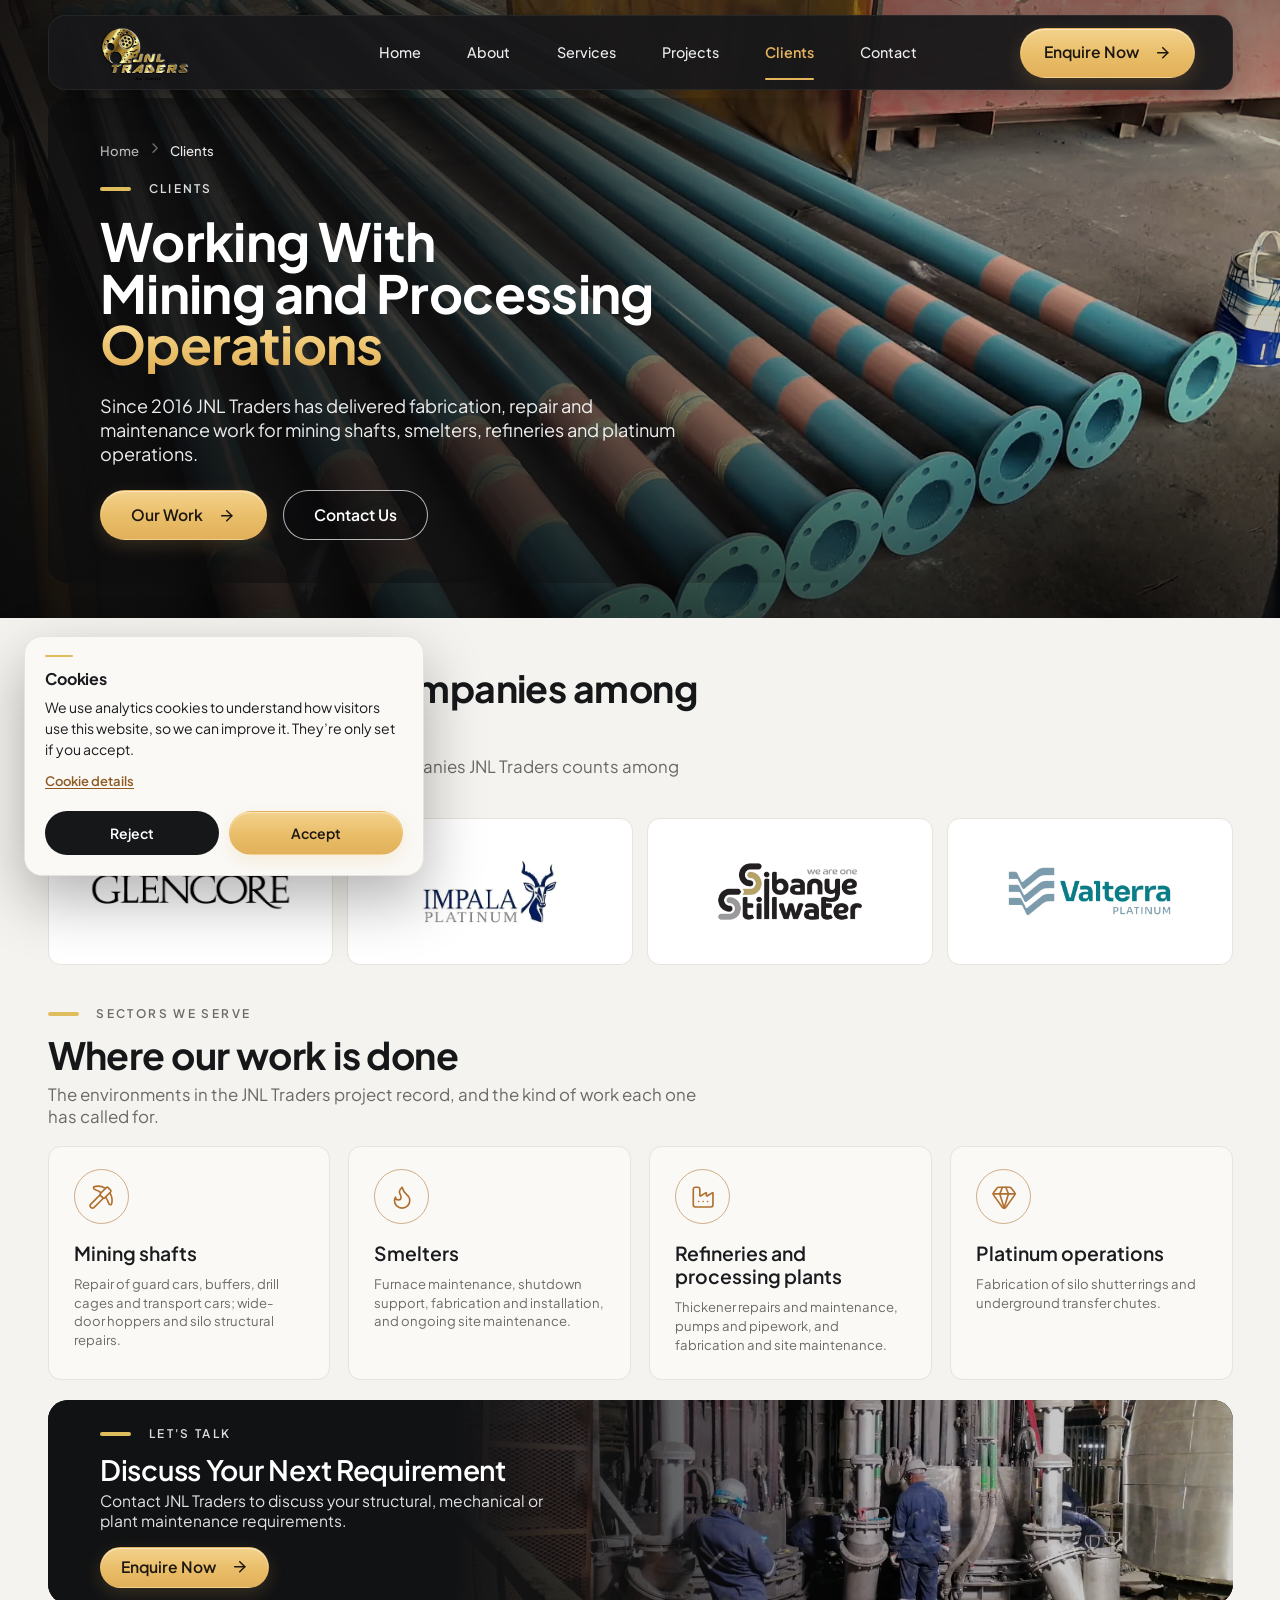
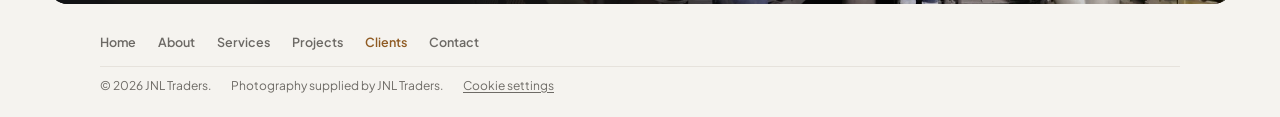
<file: clients-partners/index.html>
<!doctype html>
<html lang="en-ZA">
  <head>
    <meta charset="UTF-8" />
    <meta name="viewport" content="width=device-width, initial-scale=1.0" />
    <title>Clients | JNL Traders</title>
    <meta name="description" content="The mining and metals companies among JNL Traders' clients, and the mining, smelter and processing-plant sectors we work in." />
    <link rel="icon" type="image/png" sizes="48x48" href="/brand/favicon-48.png" />
    <link rel="apple-touch-icon" href="/brand/apple-touch-icon.png" />
    <script type="module" crossorigin src="/assets/clients-partners-Dw2a0SRW.js"></script>
    <link rel="modulepreload" crossorigin href="/assets/PageShell-CMYKp7LM.js">
    <link rel="modulepreload" crossorigin href="/assets/homepage-c53RIX7j.js">
    <link rel="modulepreload" crossorigin href="/assets/ClientLogos-Clj7GsYH.js">
    <link rel="modulepreload" crossorigin href="/assets/image-JiwVpxf2.js">
    <link rel="modulepreload" crossorigin href="/assets/blocks-BVpDl8QP.js">
    <link rel="modulepreload" crossorigin href="/assets/factory-DEH-qWMq.js">
    <link rel="modulepreload" crossorigin href="/assets/PageHero-CtouYfQh.js">
    <link rel="stylesheet" crossorigin href="/assets/PageShell-BA9dkvIH.css">
    <link rel="stylesheet" crossorigin href="/assets/ClientLogos-CKI07FHI.css">
    <link rel="stylesheet" crossorigin href="/assets/blocks-DO2ZzgAU.css">
    <link rel="stylesheet" crossorigin href="/assets/PageHero-BDqPw6J2.css">
    <link rel="preload" href="/assets/plus-jakarta-sans-latin-wght-normal-eXO_dkmS.woff2" as="font" type="font/woff2" crossorigin />
    <link rel="canonical" href="https://jnltraders.co.za/clients-partners/" />
    <meta property="og:type" content="website" />
    <meta property="og:site_name" content="JNL Traders" />
    <meta property="og:locale" content="en_ZA" />
    <meta property="og:title" content="Clients | JNL Traders" />
    <meta property="og:description" content="The mining and metals companies among JNL Traders' clients, and the mining, smelter and processing-plant sectors we work in." />
    <meta property="og:url" content="https://jnltraders.co.za/clients-partners/" />
    <meta property="og:image" content="https://jnltraders.co.za/images/jnl-traders-share.jpg" />
    <meta property="og:image:width" content="1200" />
    <meta property="og:image:height" content="630" />
    <meta property="og:image:alt" content="Steel framework of an industrial processing plant, with the JNL Traders logo" />
    <meta name="twitter:card" content="summary_large_image" />
  </head>
  <body>
    <div id="root"><link rel="preload" as="image" href="/brand/jnl-logo.webp"/><link rel="preload" as="image" imageSrcSet="/images/jnl/jnl-traders-blue-coated-steel-pipe-sections-960w.webp 960w, /images/jnl/jnl-traders-blue-coated-steel-pipe-sections.webp 1600w" imageSizes="(max-width: 767px) 270px, 100vw" fetchPriority="high"/><div id="top" class="page"><a class="skip-link" href="#main">Skip to content</a><header class="site-header"><div class="site-header__bar frame"><a class="site-header__logo" href="/" aria-label="JNL Traders — home"><img src="/brand/jnl-logo.webp" alt="JNL Traders logo" width="264" height="211"/></a><nav class="site-header__nav" aria-label="Primary"><button type="button" class="site-header__toggle" aria-expanded="false" aria-controls="_R_2_"><svg xmlns="http://www.w3.org/2000/svg" width="24" height="24" viewBox="0 0 24 24" fill="none" stroke="currentColor" stroke-width="2" stroke-linecap="round" stroke-linejoin="round" class="lucide lucide-menu" aria-hidden="true"><path d="M4 5h16"></path><path d="M4 12h16"></path><path d="M4 19h16"></path></svg><span class="visually-hidden">Open menu</span></button><ul id="_R_2_" class="site-header__links" data-open="false"><li><a href="/">Home</a></li><li><a href="/about/">About</a></li><li><a href="/services/">Services</a></li><li><a href="/projects/">Projects</a></li><li><a href="/clients-partners/" aria-current="page">Clients</a></li><li><a href="/contact/">Contact</a></li><li class="site-header__menu-cta"><button type="button" class="btn btn--gold">Enquire Now <svg xmlns="http://www.w3.org/2000/svg" width="24" height="24" viewBox="0 0 24 24" fill="none" stroke="currentColor" stroke-width="2" stroke-linecap="round" stroke-linejoin="round" class="lucide lucide-arrow-right" aria-hidden="true"><path d="M5 12h14"></path><path d="m12 5 7 7-7 7"></path></svg></button></li></ul></nav><button type="button" class="btn btn--gold site-header__cta">Enquire Now <svg xmlns="http://www.w3.org/2000/svg" width="24" height="24" viewBox="0 0 24 24" fill="none" stroke="currentColor" stroke-width="2" stroke-linecap="round" stroke-linejoin="round" class="lucide lucide-arrow-right" aria-hidden="true"><path d="M5 12h14"></path><path d="m12 5 7 7-7 7"></path></svg></button></div></header><main id="main" tabindex="-1"><section class="phero" aria-labelledby="page-title"><div class="phero__media"><img src="/images/jnl/jnl-traders-blue-coated-steel-pipe-sections.webp" srcSet="/images/jnl/jnl-traders-blue-coated-steel-pipe-sections-960w.webp 960w, /images/jnl/jnl-traders-blue-coated-steel-pipe-sections.webp 1600w" sizes="(max-width: 767px) 270px, 100vw" alt="Blue-coated industrial steel pipe sections stacked together" fetchPriority="high" style="object-position:50% 50%"/></div><div class="phero__inner frame"><nav class="phero__crumb" aria-label="Breadcrumb"><ol><li><a href="/">Home</a></li><li aria-hidden="true"><svg xmlns="http://www.w3.org/2000/svg" width="24" height="24" viewBox="0 0 24 24" fill="none" stroke="currentColor" stroke-width="2" stroke-linecap="round" stroke-linejoin="round" class="lucide lucide-chevron-right" aria-hidden="true"><path d="m9 18 6-6-6-6"></path></svg></li><li aria-current="page">Clients</li></ol></nav><p class="eyebrow phero__eyebrow">Clients</p><h1 id="page-title" class="phero__title"><span>Working With</span><span>Mining and Processing</span><span class="phero__accent">Operations</span></h1><p class="phero__lead">Since 2016 JNL Traders has delivered fabrication, repair and maintenance work for mining shafts, smelters, refineries and platinum operations.</p><div class="phero__actions"><a class="btn btn--gold" href="/projects/">Our Work <svg xmlns="http://www.w3.org/2000/svg" width="24" height="24" viewBox="0 0 24 24" fill="none" stroke="currentColor" stroke-width="2" stroke-linecap="round" stroke-linejoin="round" class="lucide lucide-arrow-right" aria-hidden="true"><path d="M5 12h14"></path><path d="m12 5 7 7-7 7"></path></svg></a><a class="btn btn--ghost" href="/contact/">Contact Us</a></div></div></section><section class="sec sec--light" aria-labelledby="clients-title"><div class="sec__inner frame"><div class="sec-head"><div><p class="eyebrow sec-head__eyebrow">Our Clients</p><h2 id="clients-title" class="sec-head__title">Mining and metals companies among our clients</h2><p class="sec-head__intro">A selection of the mining and processing companies JNL Traders counts among its clients.</p></div></div><ul class="logos logos--grid" aria-label="Client logos" style="--count:4"><li class="logo-tile"><img src="/assets/glencore-CwxRWNNJ.webp" alt="Glencore logo" width="447" height="101" loading="lazy" decoding="async" style="--h:0.823"/></li><li class="logo-tile"><img src="/assets/impala-platinum-C84Ka5NG.webp" alt="Impala Platinum logo" width="337" height="166" loading="lazy" decoding="async" style="--h:1.216"/></li><li class="logo-tile"><img src="/assets/sibanye-stillwater-ntznXwwk.webp" alt="Sibanye-Stillwater logo" width="1017" height="440" loading="lazy" decoding="async" style="--h:1.139"/></li><li class="logo-tile"><img src="/assets/valterra-platinum-CxhO0D-q.webp" alt="Valterra Platinum logo" width="1086" height="365" loading="lazy" decoding="async" style="--h:1.004"/></li></ul></div></section><section class="sec sec--light" aria-labelledby="sectors-title"><div class="sec__inner frame"><div class="sec-head"><div><p class="eyebrow sec-head__eyebrow">Sectors We Serve</p><h2 id="sectors-title" class="sec-head__title">Where our work is done</h2><p class="sec-head__intro">The environments in the JNL Traders project record, and the kind of work each one has called for.</p></div></div><ul class="tiles" data-columns="4" data-count="4" aria-label="Sectors served"><li class="tile"><span class="tile__icon" aria-hidden="true"><svg xmlns="http://www.w3.org/2000/svg" width="24" height="24" viewBox="0 0 24 24" fill="none" stroke="currentColor" stroke-width="1.5" stroke-linecap="round" stroke-linejoin="round" class="lucide lucide-pickaxe" aria-hidden="true"><path d="m14 13-8.381 8.38a1 1 0 0 1-3.001-3L11 9.999"></path><path d="M15.973 4.027A13 13 0 0 0 5.902 2.373c-1.398.342-1.092 2.158.277 2.601a19.9 19.9 0 0 1 5.822 3.024"></path><path d="M16.001 11.999a19.9 19.9 0 0 1 3.024 5.824c.444 1.369 2.26 1.676 2.603.278A13 13 0 0 0 20 8.069"></path><path d="M18.352 3.352a1.205 1.205 0 0 0-1.704 0l-5.296 5.296a1.205 1.205 0 0 0 0 1.704l2.296 2.296a1.205 1.205 0 0 0 1.704 0l5.296-5.296a1.205 1.205 0 0 0 0-1.704z"></path></svg></span><h3 class="tile__title">Mining shafts</h3><p class="tile__text">Repair of guard cars, buffers, drill cages and transport cars; wide-door hoppers and silo structural repairs.</p></li><li class="tile"><span class="tile__icon" aria-hidden="true"><svg xmlns="http://www.w3.org/2000/svg" width="24" height="24" viewBox="0 0 24 24" fill="none" stroke="currentColor" stroke-width="1.5" stroke-linecap="round" stroke-linejoin="round" class="lucide lucide-flame" aria-hidden="true"><path d="M12 3q1 4 4 6.5t3 5.5a1 1 0 0 1-14 0 5 5 0 0 1 1-3 1 1 0 0 0 5 0c0-2-1.5-3-1.5-5q0-2 2.5-4"></path></svg></span><h3 class="tile__title">Smelters</h3><p class="tile__text">Furnace maintenance, shutdown support, fabrication and installation, and ongoing site maintenance.</p></li><li class="tile"><span class="tile__icon" aria-hidden="true"><svg xmlns="http://www.w3.org/2000/svg" width="24" height="24" viewBox="0 0 24 24" fill="none" stroke="currentColor" stroke-width="1.5" stroke-linecap="round" stroke-linejoin="round" class="lucide lucide-factory" aria-hidden="true"><path d="M12 16h.01"></path><path d="M16 16h.01"></path><path d="M3 19a2 2 0 0 0 2 2h14a2 2 0 0 0 2-2V8.5a.5.5 0 0 0-.769-.422l-4.462 2.844A.5.5 0 0 1 15 10.5v-2a.5.5 0 0 0-.769-.422L9.77 10.922A.5.5 0 0 1 9 10.5V5a2 2 0 0 0-2-2H5a2 2 0 0 0-2 2z"></path><path d="M8 16h.01"></path></svg></span><h3 class="tile__title">Refineries and processing plants</h3><p class="tile__text">Thickener repairs and maintenance, pumps and pipework, and fabrication and site maintenance.</p></li><li class="tile"><span class="tile__icon" aria-hidden="true"><svg xmlns="http://www.w3.org/2000/svg" width="24" height="24" viewBox="0 0 24 24" fill="none" stroke="currentColor" stroke-width="1.5" stroke-linecap="round" stroke-linejoin="round" class="lucide lucide-gem" aria-hidden="true"><path d="M10.5 3 8 9l4 13 4-13-2.5-6"></path><path d="M17 3a2 2 0 0 1 1.6.8l3 4a2 2 0 0 1 .013 2.382l-7.99 10.986a2 2 0 0 1-3.247 0l-7.99-10.986A2 2 0 0 1 2.4 7.8l2.998-3.997A2 2 0 0 1 7 3z"></path><path d="M2 9h20"></path></svg></span><h3 class="tile__title">Platinum operations</h3><p class="tile__text">Fabrication of silo shutter rings and underground transfer chutes.</p></li></ul></div></section><section id="contact" class="cta" aria-labelledby="cta-title"><div class="cta__panel frame"><img class="cta__img" src="/images/jnl/jnl-traders-workers-near-vertical-industrial-pipework.webp" srcSet="/images/jnl/jnl-traders-workers-near-vertical-industrial-pipework-960w.webp 960w, /images/jnl/jnl-traders-workers-near-vertical-industrial-pipework.webp 1280w" sizes="100vw" alt="" aria-hidden="true" loading="lazy"/><div class="cta__body"><p class="eyebrow cta__eyebrow">Let&#x27;s Talk</p><h2 id="cta-title" class="cta__title">Discuss Your Next Requirement</h2><p class="cta__text">Contact JNL Traders to discuss your structural, mechanical or plant maintenance requirements.</p><button type="button" class="btn btn--gold cta__btn">Enquire Now<!-- --> <svg xmlns="http://www.w3.org/2000/svg" width="24" height="24" viewBox="0 0 24 24" fill="none" stroke="currentColor" stroke-width="2" stroke-linecap="round" stroke-linejoin="round" class="lucide lucide-arrow-right" aria-hidden="true"><path d="M5 12h14"></path><path d="m12 5 7 7-7 7"></path></svg></button></div></div></section></main><footer class="site-footer"><div class="site-footer__inner frame"><nav class="site-footer__nav" aria-label="Footer"><ul><li><a href="/">Home</a></li><li><a href="/about/">About</a></li><li><a href="/services/">Services</a></li><li><a href="/projects/">Projects</a></li><li><a href="/clients-partners/" aria-current="page">Clients</a></li><li><a href="/contact/">Contact</a></li></ul></nav><div class="site-footer__notes"><p>© 2026 JNL Traders.</p><p>Photography supplied by JNL Traders.</p><p><button type="button" class="site-footer__cookies">Cookie settings</button></p></div></div></footer><dialog class="enq" aria-labelledby="enq-title"><div class="enq__head"><h2 id="enq-title">Enquire Now</h2><form method="dialog"><button class="enq__close" aria-label="Close enquiry form"><svg xmlns="http://www.w3.org/2000/svg" width="24" height="24" viewBox="0 0 24 24" fill="none" stroke="currentColor" stroke-width="2" stroke-linecap="round" stroke-linejoin="round" class="lucide lucide-x" aria-hidden="true"><path d="M18 6 6 18"></path><path d="m6 6 12 12"></path></svg></button></form></div><p class="enq__notice"><svg xmlns="http://www.w3.org/2000/svg" width="24" height="24" viewBox="0 0 24 24" fill="none" stroke="currentColor" stroke-width="2" stroke-linecap="round" stroke-linejoin="round" class="lucide lucide-info" aria-hidden="true"><circle cx="12" cy="12" r="10"></circle><path d="M12 16v-4"></path><path d="M12 8h.01"></path></svg><span><strong>Online enquiries are not connected yet.</strong> This form checks your entries but does not send them anywhere.<!-- --> <!-- -->Please email <a href="mailto:info@jnltraders.co.za">info@jnltraders.co.za</a> instead.</span></p><form class="enq__form" noValidate=""><div class="enq__row"><div class="enq__field"><label for="enq-name">Full name <span aria-hidden="true">*</span></label><input id="enq-name" autoComplete="name" maxLength="120" required="" name="name"/></div><div class="enq__field"><label for="enq-company">Company</label><input id="enq-company" autoComplete="organization" maxLength="120" name="company"/></div></div><div class="enq__row"><div class="enq__field"><label for="enq-email">Email <span aria-hidden="true">*</span></label><input id="enq-email" type="email" autoComplete="email" maxLength="254" required="" name="email"/></div><div class="enq__field"><label for="enq-phone">Phone</label><input id="enq-phone" type="tel" autoComplete="tel" maxLength="20" name="phone"/></div></div><div class="enq__field"><label for="enq-service">Service area <span aria-hidden="true">*</span></label><select id="enq-service" name="service" required=""><option value="" disabled="" selected="">Select a service area</option><option>Structural Services</option><option>Mechanical Services</option><option>Plant Operations</option><option>Other / not sure</option></select></div><div class="enq__field"><label for="enq-message">Your requirement <span aria-hidden="true">*</span></label><textarea id="enq-message" name="message" rows="4" maxLength="5000" required=""></textarea></div><p class="enq__req">* Required</p><div role="status" aria-live="polite" class="enq__status"></div><button type="submit" class="btn btn--gold enq__submit">Check enquiry</button></form></dialog></div></div>
  </body>
</html>
</file>
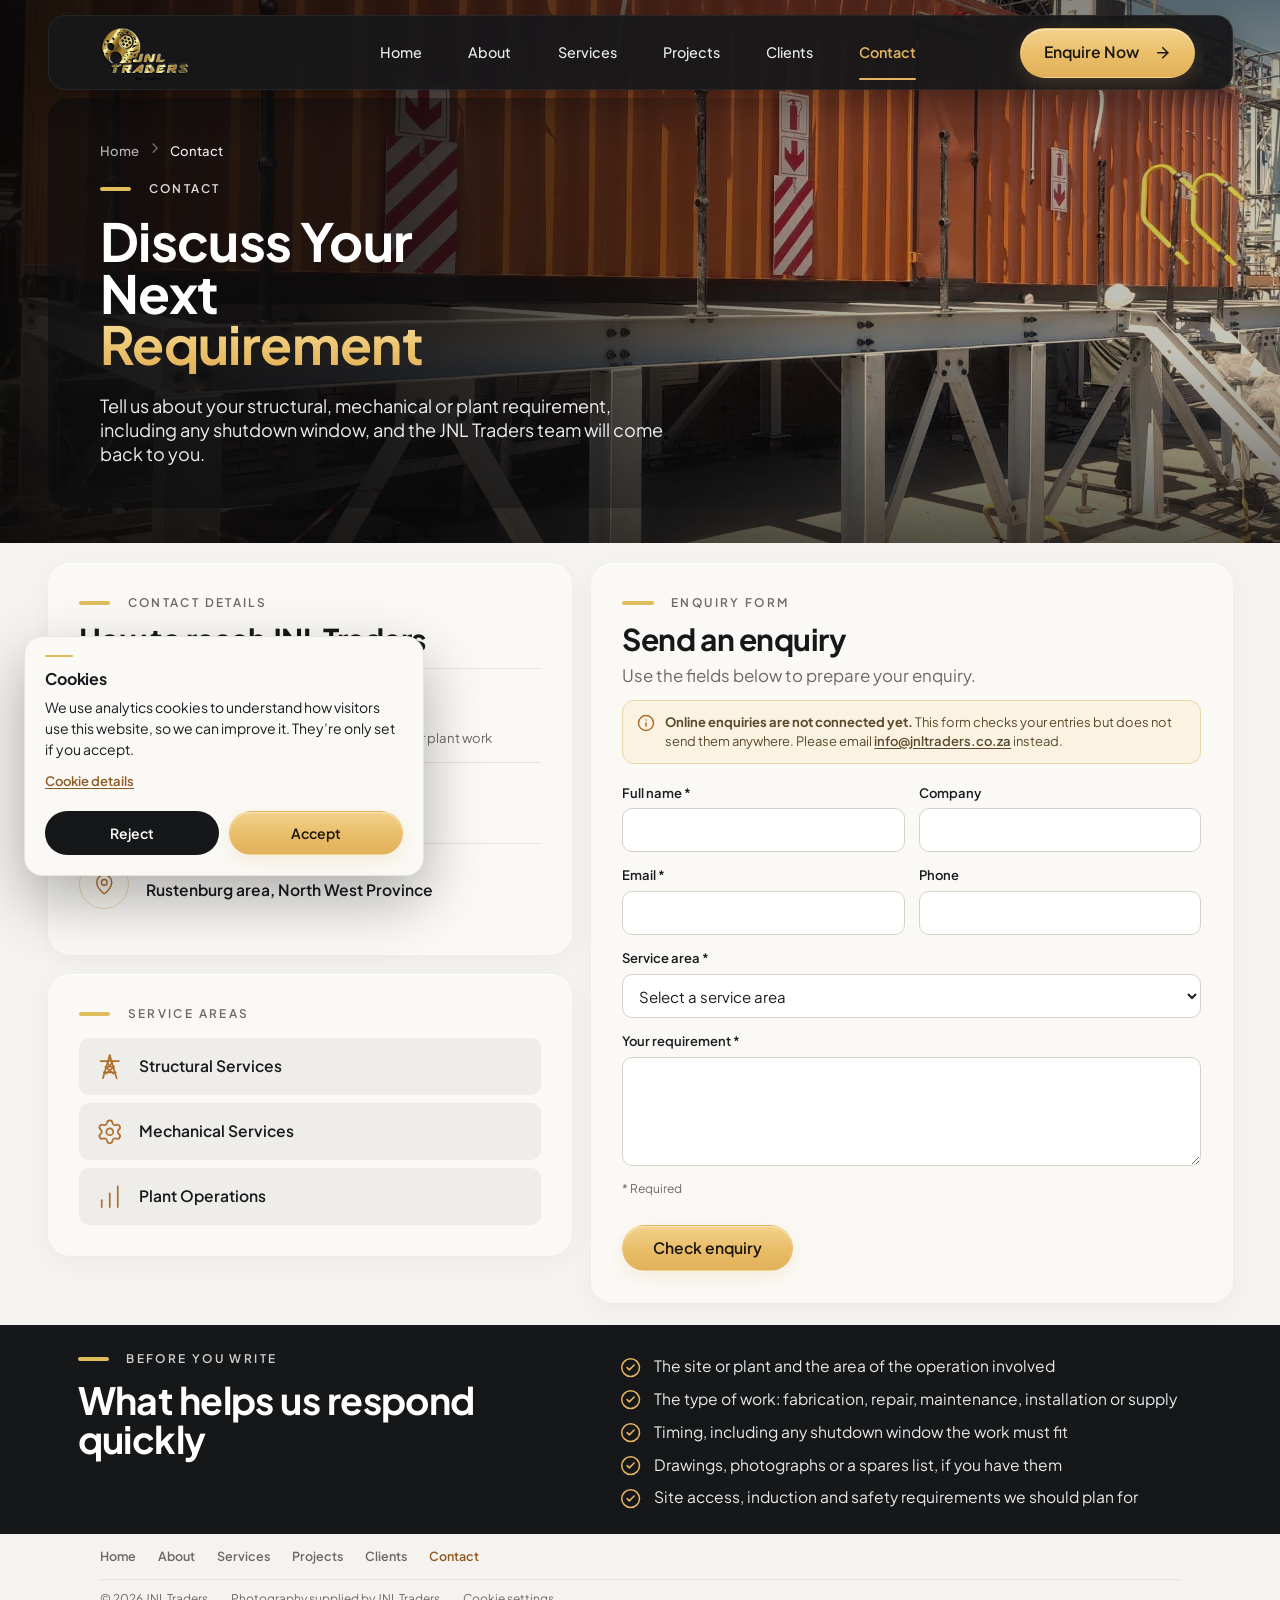
<file: contact/index.html>
<!doctype html>
<html lang="en-ZA">
  <head>
    <meta charset="UTF-8" />
    <meta name="viewport" content="width=device-width, initial-scale=1.0" />
    <title>Contact JNL Traders | Enquire About a Requirement</title>
    <meta name="description" content="Contact JNL Traders about structural, mechanical or plant work. Email info@jnltraders.co.za." />
    <link rel="icon" type="image/png" sizes="48x48" href="/brand/favicon-48.png" />
    <link rel="apple-touch-icon" href="/brand/apple-touch-icon.png" />
    <script type="module" crossorigin src="/assets/contact-xbVUj_86.js"></script>
    <link rel="modulepreload" crossorigin href="/assets/PageShell-CMYKp7LM.js">
    <link rel="modulepreload" crossorigin href="/assets/services-B4mc78h3.js">
    <link rel="modulepreload" crossorigin href="/assets/factory-DEH-qWMq.js">
    <link rel="modulepreload" crossorigin href="/assets/wrench-BxaSqBVc.js">
    <link rel="modulepreload" crossorigin href="/assets/icons-DuWdwjYc.js">
    <link rel="modulepreload" crossorigin href="/assets/image-JiwVpxf2.js">
    <link rel="modulepreload" crossorigin href="/assets/blocks-BVpDl8QP.js">
    <link rel="modulepreload" crossorigin href="/assets/PageHero-CtouYfQh.js">
    <link rel="stylesheet" crossorigin href="/assets/PageShell-BA9dkvIH.css">
    <link rel="stylesheet" crossorigin href="/assets/blocks-DO2ZzgAU.css">
    <link rel="stylesheet" crossorigin href="/assets/PageHero-BDqPw6J2.css">
    <link rel="stylesheet" crossorigin href="/assets/contact-B-gTbeGk.css">
    <link rel="preload" href="/assets/plus-jakarta-sans-latin-wght-normal-eXO_dkmS.woff2" as="font" type="font/woff2" crossorigin />
    <link rel="canonical" href="https://jnltraders.co.za/contact/" />
    <meta property="og:type" content="website" />
    <meta property="og:site_name" content="JNL Traders" />
    <meta property="og:locale" content="en_ZA" />
    <meta property="og:title" content="Contact JNL Traders | Enquire About a Requirement" />
    <meta property="og:description" content="Contact JNL Traders about structural, mechanical or plant work. Email info@jnltraders.co.za." />
    <meta property="og:url" content="https://jnltraders.co.za/contact/" />
    <meta property="og:image" content="https://jnltraders.co.za/images/jnl-traders-share.jpg" />
    <meta property="og:image:width" content="1200" />
    <meta property="og:image:height" content="630" />
    <meta property="og:image:alt" content="Steel framework of an industrial processing plant, with the JNL Traders logo" />
    <meta name="twitter:card" content="summary_large_image" />
  </head>
  <body>
    <div id="root"><link rel="preload" as="image" href="/brand/jnl-logo.webp"/><link rel="preload" as="image" imageSrcSet="/images/jnl/jnl-traders-orange-industrial-container-platform-960w.webp 960w, /images/jnl/jnl-traders-orange-industrial-container-platform.webp 1280w" imageSizes="(max-width: 767px) 270px, 100vw" fetchPriority="high"/><div id="top" class="page"><a class="skip-link" href="#main">Skip to content</a><header class="site-header"><div class="site-header__bar frame"><a class="site-header__logo" href="/" aria-label="JNL Traders — home"><img src="/brand/jnl-logo.webp" alt="JNL Traders logo" width="264" height="211"/></a><nav class="site-header__nav" aria-label="Primary"><button type="button" class="site-header__toggle" aria-expanded="false" aria-controls="_R_2_"><svg xmlns="http://www.w3.org/2000/svg" width="24" height="24" viewBox="0 0 24 24" fill="none" stroke="currentColor" stroke-width="2" stroke-linecap="round" stroke-linejoin="round" class="lucide lucide-menu" aria-hidden="true"><path d="M4 5h16"></path><path d="M4 12h16"></path><path d="M4 19h16"></path></svg><span class="visually-hidden">Open menu</span></button><ul id="_R_2_" class="site-header__links" data-open="false"><li><a href="/">Home</a></li><li><a href="/about/">About</a></li><li><a href="/services/">Services</a></li><li><a href="/projects/">Projects</a></li><li><a href="/clients-partners/">Clients</a></li><li><a href="/contact/" aria-current="page">Contact</a></li><li class="site-header__menu-cta"><button type="button" class="btn btn--gold">Enquire Now <svg xmlns="http://www.w3.org/2000/svg" width="24" height="24" viewBox="0 0 24 24" fill="none" stroke="currentColor" stroke-width="2" stroke-linecap="round" stroke-linejoin="round" class="lucide lucide-arrow-right" aria-hidden="true"><path d="M5 12h14"></path><path d="m12 5 7 7-7 7"></path></svg></button></li></ul></nav><button type="button" class="btn btn--gold site-header__cta">Enquire Now <svg xmlns="http://www.w3.org/2000/svg" width="24" height="24" viewBox="0 0 24 24" fill="none" stroke="currentColor" stroke-width="2" stroke-linecap="round" stroke-linejoin="round" class="lucide lucide-arrow-right" aria-hidden="true"><path d="M5 12h14"></path><path d="m12 5 7 7-7 7"></path></svg></button></div></header><main id="main" tabindex="-1"><section class="phero" aria-labelledby="page-title"><div class="phero__media"><img src="/images/jnl/jnl-traders-orange-industrial-container-platform.webp" srcSet="/images/jnl/jnl-traders-orange-industrial-container-platform-960w.webp 960w, /images/jnl/jnl-traders-orange-industrial-container-platform.webp 1280w" sizes="(max-width: 767px) 270px, 100vw" alt="Orange industrial unit mounted on a steel support platform at a plant" fetchPriority="high" style="object-position:50% 50%"/></div><div class="phero__inner frame"><nav class="phero__crumb" aria-label="Breadcrumb"><ol><li><a href="/">Home</a></li><li aria-hidden="true"><svg xmlns="http://www.w3.org/2000/svg" width="24" height="24" viewBox="0 0 24 24" fill="none" stroke="currentColor" stroke-width="2" stroke-linecap="round" stroke-linejoin="round" class="lucide lucide-chevron-right" aria-hidden="true"><path d="m9 18 6-6-6-6"></path></svg></li><li aria-current="page">Contact</li></ol></nav><p class="eyebrow phero__eyebrow">Contact</p><h1 id="page-title" class="phero__title"><span>Discuss Your</span><span>Next</span><span class="phero__accent">Requirement</span></h1><p class="phero__lead">Tell us about your structural, mechanical or plant requirement, including any shutdown window, and the JNL Traders team will come back to you.</p></div></section><section class="sec sec--light contact" aria-labelledby="details-title"><div class="sec__inner frame"><div class="contact__grid"><div class="contact__aside"><div class="panel contact__details"><div class="sec-head"><div><p class="eyebrow sec-head__eyebrow">Contact Details</p><h2 id="details-title" class="sec-head__title">How to reach JNL Traders</h2></div></div><ul class="contact__list" data-status="profile"><li><span class="contact__icon" aria-hidden="true"><svg xmlns="http://www.w3.org/2000/svg" width="24" height="24" viewBox="0 0 24 24" fill="none" stroke="currentColor" stroke-width="1.5" stroke-linecap="round" stroke-linejoin="round" class="lucide lucide-mail" aria-hidden="true"><path d="m22 7-8.991 5.727a2 2 0 0 1-2.009 0L2 7"></path><rect x="2" y="4" width="20" height="16" rx="2"></rect></svg></span><span class="contact__text"><span class="contact__label">Email</span><a class="contact__value contact__value--link" href="mailto:info@jnltraders.co.za">info@jnltraders.co.za</a><span class="contact__note">For enquiries about structural, mechanical or plant work</span></span></li><li><span class="contact__icon" aria-hidden="true"><svg xmlns="http://www.w3.org/2000/svg" width="24" height="24" viewBox="0 0 24 24" fill="none" stroke="currentColor" stroke-width="1.5" stroke-linecap="round" stroke-linejoin="round" class="lucide lucide-phone" aria-hidden="true"><path d="M13.832 16.568a1 1 0 0 0 1.213-.303l.355-.465A2 2 0 0 1 17 15h3a2 2 0 0 1 2 2v3a2 2 0 0 1-2 2A18 18 0 0 1 2 4a2 2 0 0 1 2-2h3a2 2 0 0 1 2 2v3a2 2 0 0 1-.8 1.6l-.468.351a1 1 0 0 0-.292 1.233 14 14 0 0 0 6.392 6.384"></path></svg></span><span class="contact__text"><span class="contact__label">Phone</span><a class="contact__value contact__value--link" href="tel:+27140040317">+27 14 004 0317</a></span></li><li><span class="contact__icon" aria-hidden="true"><svg xmlns="http://www.w3.org/2000/svg" width="24" height="24" viewBox="0 0 24 24" fill="none" stroke="currentColor" stroke-width="1.5" stroke-linecap="round" stroke-linejoin="round" class="lucide lucide-map-pin" aria-hidden="true"><path d="M20 10c0 4.993-5.539 10.193-7.399 11.799a1 1 0 0 1-1.202 0C9.539 20.193 4 14.993 4 10a8 8 0 0 1 16 0"></path><circle cx="12" cy="10" r="3"></circle></svg></span><span class="contact__text"><span class="contact__label">Office</span><span class="contact__value">Rustenburg area, North West Province</span></span></li></ul></div><div class="panel contact__services"><p class="eyebrow sec-head__eyebrow">Service Areas</p><ul class="contact__svc"><li><a href="/services/#structural"><svg viewBox="0 0 24 24" fill="none" stroke="currentColor" stroke-width="1.5" stroke-linecap="round" stroke-linejoin="round" aria-hidden="true"><path d="M12 2 6 22M12 2l6 20"></path><path d="M4 7h16M9.6 7 12 12l2.4-5M8.2 12h7.6M8.2 12l7 6M15.8 12l-7 6M6.8 17h10.4"></path><path d="M12 2v3"></path></svg><span>Structural Services</span></a></li><li><a href="/services/#mechanical"><svg xmlns="http://www.w3.org/2000/svg" width="24" height="24" viewBox="0 0 24 24" fill="none" stroke="currentColor" stroke-width="1.5" stroke-linecap="round" stroke-linejoin="round" class="lucide lucide-settings" aria-hidden="true"><path d="M9.671 4.136a2.34 2.34 0 0 1 4.659 0 2.34 2.34 0 0 0 3.319 1.915 2.34 2.34 0 0 1 2.33 4.033 2.34 2.34 0 0 0 0 3.831 2.34 2.34 0 0 1-2.33 4.033 2.34 2.34 0 0 0-3.319 1.915 2.34 2.34 0 0 1-4.659 0 2.34 2.34 0 0 0-3.32-1.915 2.34 2.34 0 0 1-2.33-4.033 2.34 2.34 0 0 0 0-3.831A2.34 2.34 0 0 1 6.35 6.051a2.34 2.34 0 0 0 3.319-1.915"></path><circle cx="12" cy="12" r="3"></circle></svg><span>Mechanical Services</span></a></li><li><a href="/services/#plant"><svg xmlns="http://www.w3.org/2000/svg" width="24" height="24" viewBox="0 0 24 24" fill="none" stroke="currentColor" stroke-width="1.5" stroke-linecap="round" stroke-linejoin="round" class="lucide lucide-chart-no-axes-column-increasing lucide-bar-chart" aria-hidden="true"><path d="M5 21v-6"></path><path d="M12 21V9"></path><path d="M19 21V3"></path></svg><span>Plant Operations</span></a></li></ul></div></div><div class="contact__main"><div class="panel contact__form"><div id="enquiry" class="contact__form-anchor"><div class="sec-head"><div><p class="eyebrow sec-head__eyebrow">Enquiry Form</p><h2 id="enquiry-title" class="sec-head__title">Send an enquiry</h2><p class="sec-head__intro">Use the fields below to prepare your enquiry.</p></div></div><p class="enq__notice"><svg xmlns="http://www.w3.org/2000/svg" width="24" height="24" viewBox="0 0 24 24" fill="none" stroke="currentColor" stroke-width="2" stroke-linecap="round" stroke-linejoin="round" class="lucide lucide-info" aria-hidden="true"><circle cx="12" cy="12" r="10"></circle><path d="M12 16v-4"></path><path d="M12 8h.01"></path></svg><span><strong>Online enquiries are not connected yet.</strong> This form checks your entries but does not send them anywhere.<!-- --> <!-- -->Please email <a href="mailto:info@jnltraders.co.za">info@jnltraders.co.za</a> instead.</span></p><form class="enq__form" noValidate=""><div class="enq__row"><div class="enq__field"><label for="enq-name">Full name <span aria-hidden="true">*</span></label><input id="enq-name" autoComplete="name" maxLength="120" required="" name="name"/></div><div class="enq__field"><label for="enq-company">Company</label><input id="enq-company" autoComplete="organization" maxLength="120" name="company"/></div></div><div class="enq__row"><div class="enq__field"><label for="enq-email">Email <span aria-hidden="true">*</span></label><input id="enq-email" type="email" autoComplete="email" maxLength="254" required="" name="email"/></div><div class="enq__field"><label for="enq-phone">Phone</label><input id="enq-phone" type="tel" autoComplete="tel" maxLength="20" name="phone"/></div></div><div class="enq__field"><label for="enq-service">Service area <span aria-hidden="true">*</span></label><select id="enq-service" name="service" required=""><option value="" disabled="" selected="">Select a service area</option><option>Structural Services</option><option>Mechanical Services</option><option>Plant Operations</option><option>Other / not sure</option></select></div><div class="enq__field"><label for="enq-message">Your requirement <span aria-hidden="true">*</span></label><textarea id="enq-message" name="message" rows="4" maxLength="5000" required=""></textarea></div><p class="enq__req">* Required</p><div role="status" aria-live="polite" class="enq__status"></div><button type="submit" class="btn btn--gold enq__submit">Check enquiry</button></form></div></div></div></div></div></section><section class="sec sec--dark contact-include" aria-labelledby="include-title"><div class="sec__inner frame"><div class="contact-include__grid"><div class="sec-head"><div><p class="eyebrow sec-head__eyebrow">Before You Write</p><h2 id="include-title" class="sec-head__title">What helps us respond quickly</h2></div></div><ul class="check" data-columns="1" aria-label="What to include in an enquiry"><li><svg xmlns="http://www.w3.org/2000/svg" width="24" height="24" viewBox="0 0 24 24" fill="none" stroke="currentColor" stroke-width="1.75" stroke-linecap="round" stroke-linejoin="round" class="lucide lucide-circle-check lucide-check-circle-2" aria-hidden="true"><circle cx="12" cy="12" r="10"></circle><path d="m16 9-5.5 5.5L8 12"></path></svg><span>The site or plant and the area of the operation involved</span></li><li><svg xmlns="http://www.w3.org/2000/svg" width="24" height="24" viewBox="0 0 24 24" fill="none" stroke="currentColor" stroke-width="1.75" stroke-linecap="round" stroke-linejoin="round" class="lucide lucide-circle-check lucide-check-circle-2" aria-hidden="true"><circle cx="12" cy="12" r="10"></circle><path d="m16 9-5.5 5.5L8 12"></path></svg><span>The type of work: fabrication, repair, maintenance, installation or supply</span></li><li><svg xmlns="http://www.w3.org/2000/svg" width="24" height="24" viewBox="0 0 24 24" fill="none" stroke="currentColor" stroke-width="1.75" stroke-linecap="round" stroke-linejoin="round" class="lucide lucide-circle-check lucide-check-circle-2" aria-hidden="true"><circle cx="12" cy="12" r="10"></circle><path d="m16 9-5.5 5.5L8 12"></path></svg><span>Timing, including any shutdown window the work must fit</span></li><li><svg xmlns="http://www.w3.org/2000/svg" width="24" height="24" viewBox="0 0 24 24" fill="none" stroke="currentColor" stroke-width="1.75" stroke-linecap="round" stroke-linejoin="round" class="lucide lucide-circle-check lucide-check-circle-2" aria-hidden="true"><circle cx="12" cy="12" r="10"></circle><path d="m16 9-5.5 5.5L8 12"></path></svg><span>Drawings, photographs or a spares list, if you have them</span></li><li><svg xmlns="http://www.w3.org/2000/svg" width="24" height="24" viewBox="0 0 24 24" fill="none" stroke="currentColor" stroke-width="1.75" stroke-linecap="round" stroke-linejoin="round" class="lucide lucide-circle-check lucide-check-circle-2" aria-hidden="true"><circle cx="12" cy="12" r="10"></circle><path d="m16 9-5.5 5.5L8 12"></path></svg><span>Site access, induction and safety requirements we should plan for</span></li></ul></div></div></section></main><footer class="site-footer"><div class="site-footer__inner frame"><nav class="site-footer__nav" aria-label="Footer"><ul><li><a href="/">Home</a></li><li><a href="/about/">About</a></li><li><a href="/services/">Services</a></li><li><a href="/projects/">Projects</a></li><li><a href="/clients-partners/">Clients</a></li><li><a href="/contact/" aria-current="page">Contact</a></li></ul></nav><div class="site-footer__notes"><p>© 2026 JNL Traders.</p><p>Photography supplied by JNL Traders.</p><p><button type="button" class="site-footer__cookies">Cookie settings</button></p></div></div></footer></div></div>
  </body>
</html>
</file>
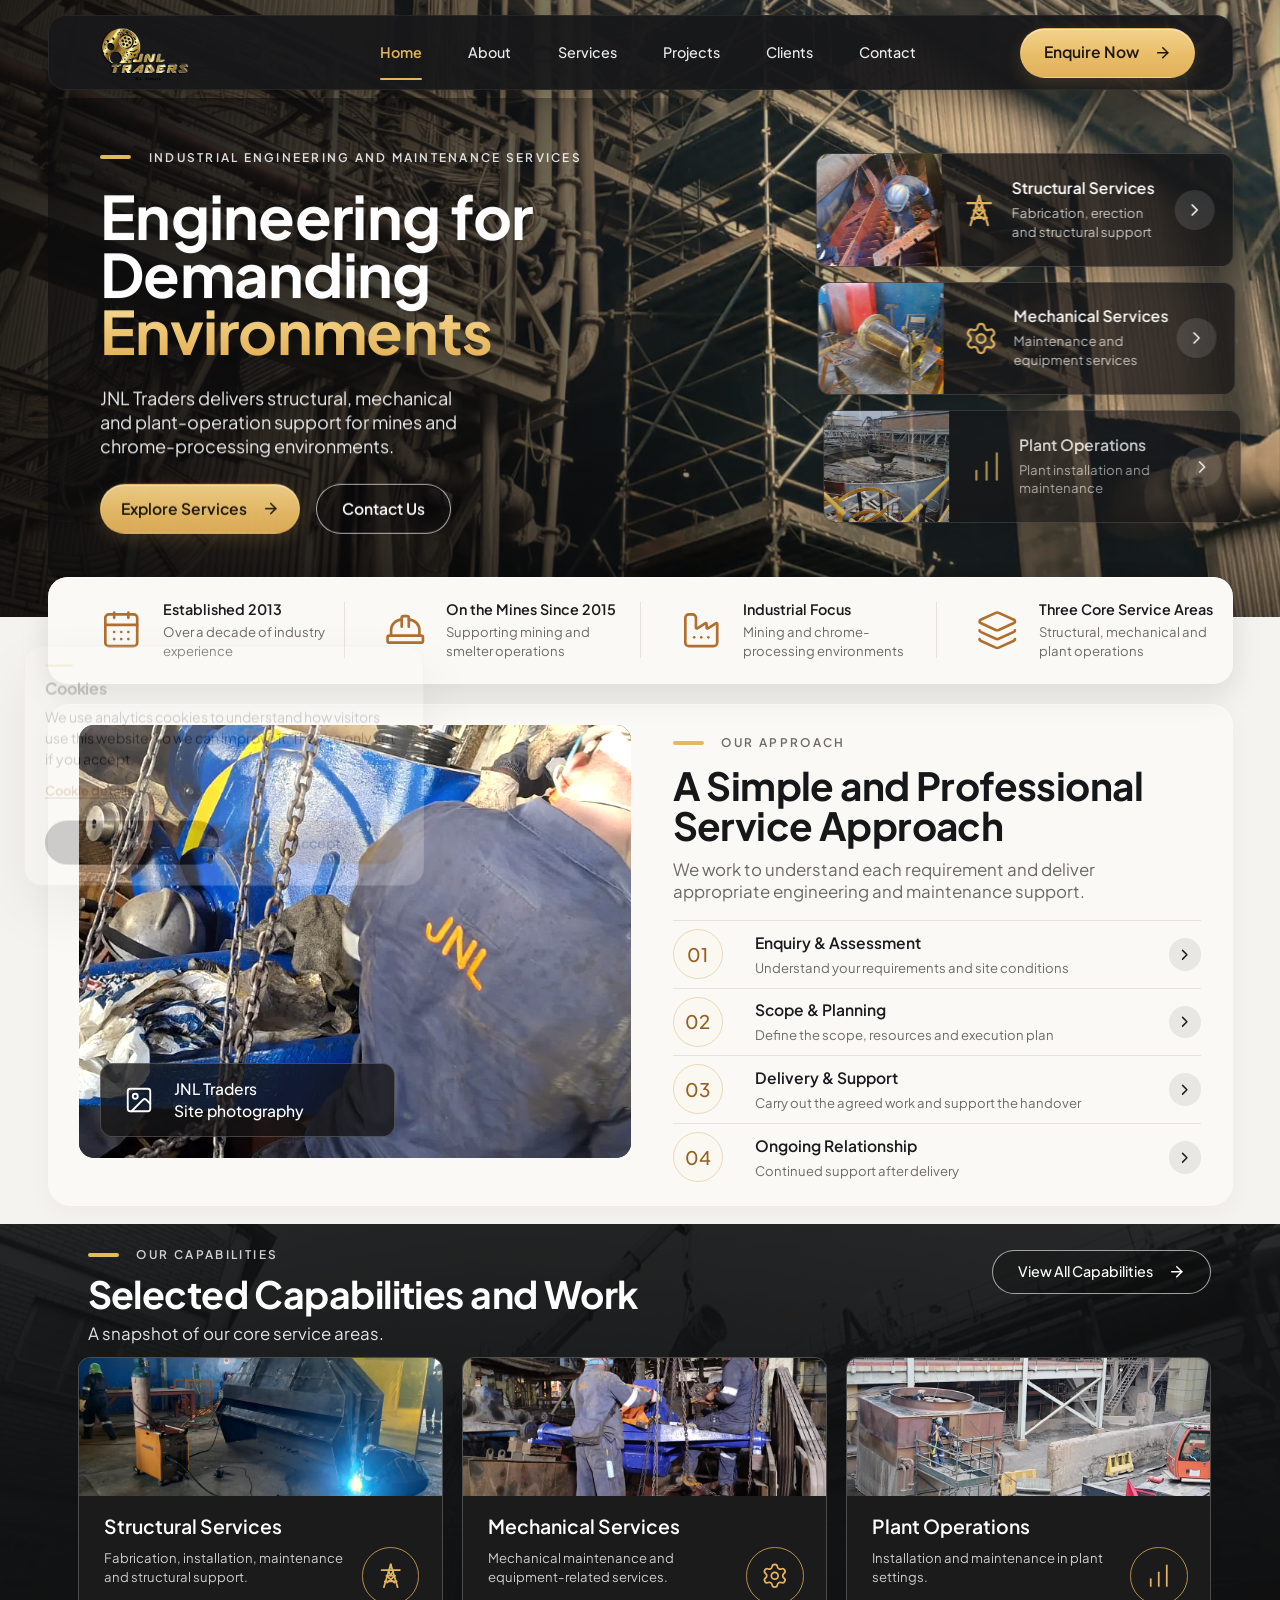
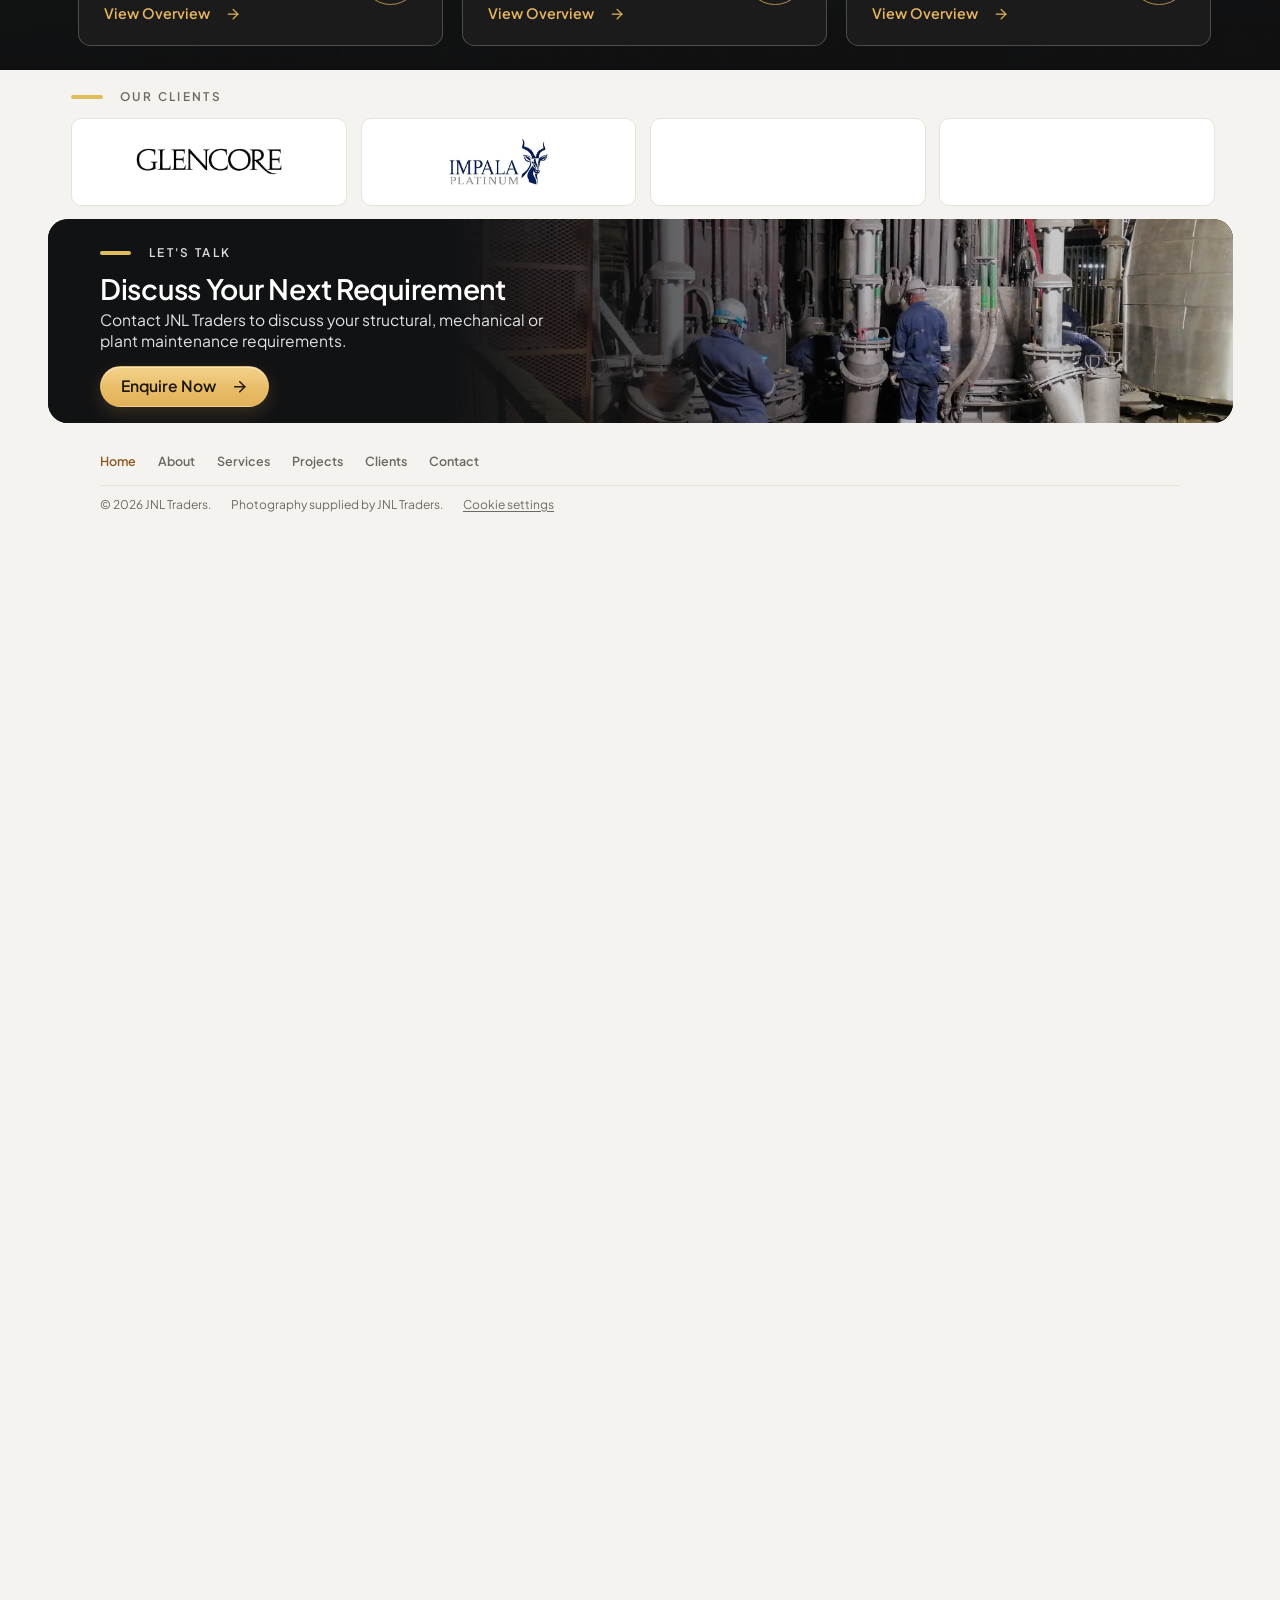
<file: phone/index.html>
<!doctype html>
<!-- The previous website's mobile page. GitHub Pages can't send server redirects, so existing links are sent home from here. -->
<html lang="en-ZA">
  <head>
    <meta charset="UTF-8" />
    <title>JNL Traders</title>
    <link rel="canonical" href="https://jnltraders.co.za/" />
    <meta http-equiv="refresh" content="0; url=/" />
  </head>
  <body>
    <p><a href="/">Continue to JNL Traders</a></p>
  </body>
</html>
</file>
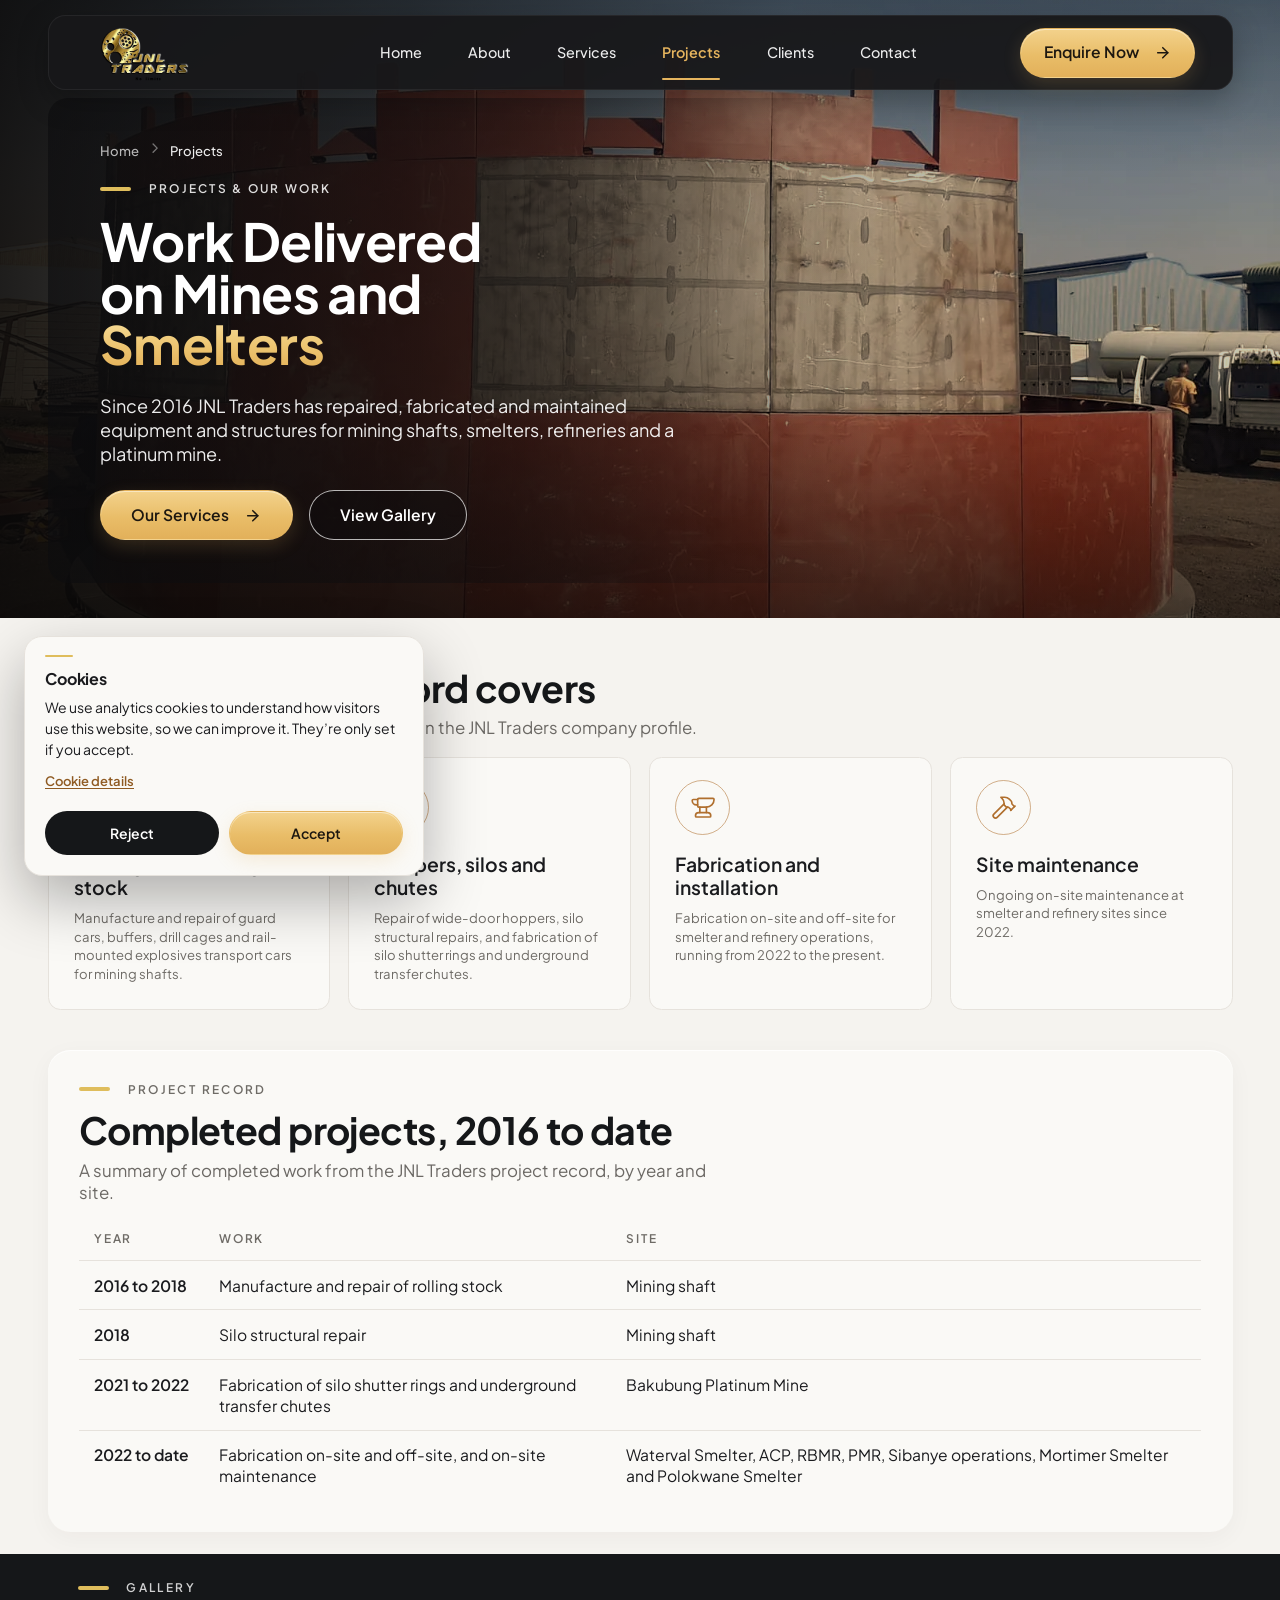
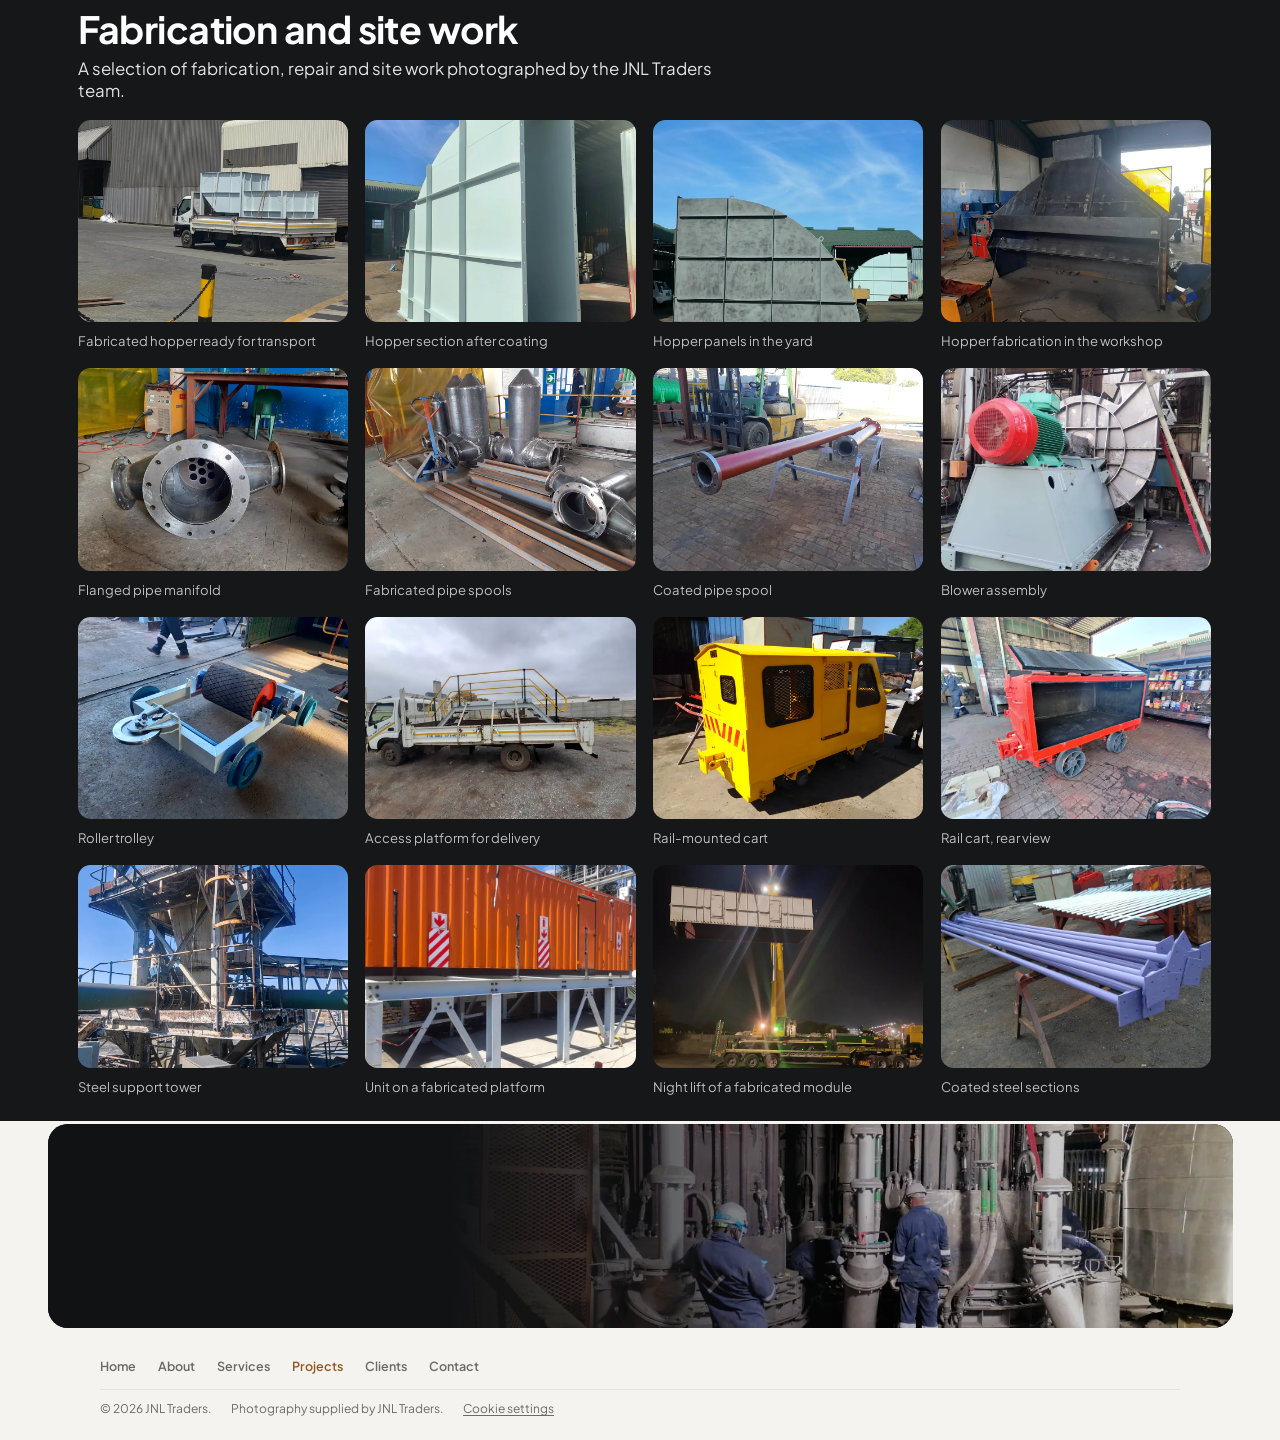
<file: projects/index.html>
<!doctype html>
<html lang="en-ZA">
  <head>
    <meta charset="UTF-8" />
    <meta name="viewport" content="width=device-width, initial-scale=1.0" />
    <title>Projects and Our Work | JNL Traders</title>
    <meta name="description" content="Repair, fabrication and site maintenance work delivered for mining shafts, smelters and a platinum mine since 2016, with a gallery of JNL Traders fabrication." />
    <link rel="icon" type="image/png" sizes="48x48" href="/brand/favicon-48.png" />
    <link rel="apple-touch-icon" href="/brand/apple-touch-icon.png" />
    <script type="module" crossorigin src="/assets/projects-C50jgHs9.js"></script>
    <link rel="modulepreload" crossorigin href="/assets/PageShell-CMYKp7LM.js">
    <link rel="modulepreload" crossorigin href="/assets/image-JiwVpxf2.js">
    <link rel="modulepreload" crossorigin href="/assets/blocks-BVpDl8QP.js">
    <link rel="modulepreload" crossorigin href="/assets/wrench-BxaSqBVc.js">
    <link rel="modulepreload" crossorigin href="/assets/PageHero-CtouYfQh.js">
    <link rel="modulepreload" crossorigin href="/assets/Gate-BOul-44v.js">
    <link rel="stylesheet" crossorigin href="/assets/PageShell-BA9dkvIH.css">
    <link rel="stylesheet" crossorigin href="/assets/blocks-DO2ZzgAU.css">
    <link rel="stylesheet" crossorigin href="/assets/PageHero-BDqPw6J2.css">
    <link rel="stylesheet" crossorigin href="/assets/Gate-S_jBetLb.css">
    <link rel="stylesheet" crossorigin href="/assets/projects-CmuzZrI6.css">
    <link rel="preload" href="/assets/plus-jakarta-sans-latin-wght-normal-eXO_dkmS.woff2" as="font" type="font/woff2" crossorigin />
    <link rel="canonical" href="https://jnltraders.co.za/projects/" />
    <meta property="og:type" content="website" />
    <meta property="og:site_name" content="JNL Traders" />
    <meta property="og:locale" content="en_ZA" />
    <meta property="og:title" content="Projects and Our Work | JNL Traders" />
    <meta property="og:description" content="Repair, fabrication and site maintenance work delivered for mining shafts, smelters and a platinum mine since 2016, with a gallery of JNL Traders fabrication." />
    <meta property="og:url" content="https://jnltraders.co.za/projects/" />
    <meta property="og:image" content="https://jnltraders.co.za/images/jnl-traders-share.jpg" />
    <meta property="og:image:width" content="1200" />
    <meta property="og:image:height" content="630" />
    <meta property="og:image:alt" content="Steel framework of an industrial processing plant, with the JNL Traders logo" />
    <meta name="twitter:card" content="summary_large_image" />
  </head>
  <body>
    <div id="root"><link rel="preload" as="image" href="/brand/jnl-logo.webp"/><link rel="preload" as="image" imageSrcSet="/images/jnl/jnl-traders-red-circular-steel-fabrication-960w.webp 960w, /images/jnl/jnl-traders-red-circular-steel-fabrication.webp 1600w" imageSizes="(max-width: 767px) 270px, 100vw" fetchPriority="high"/><div id="top" class="page"><a class="skip-link" href="#main">Skip to content</a><header class="site-header"><div class="site-header__bar frame"><a class="site-header__logo" href="/" aria-label="JNL Traders — home"><img src="/brand/jnl-logo.webp" alt="JNL Traders logo" width="264" height="211"/></a><nav class="site-header__nav" aria-label="Primary"><button type="button" class="site-header__toggle" aria-expanded="false" aria-controls="_R_2_"><svg xmlns="http://www.w3.org/2000/svg" width="24" height="24" viewBox="0 0 24 24" fill="none" stroke="currentColor" stroke-width="2" stroke-linecap="round" stroke-linejoin="round" class="lucide lucide-menu" aria-hidden="true"><path d="M4 5h16"></path><path d="M4 12h16"></path><path d="M4 19h16"></path></svg><span class="visually-hidden">Open menu</span></button><ul id="_R_2_" class="site-header__links" data-open="false"><li><a href="/">Home</a></li><li><a href="/about/">About</a></li><li><a href="/services/">Services</a></li><li><a href="/projects/" aria-current="page">Projects</a></li><li><a href="/clients-partners/">Clients</a></li><li><a href="/contact/">Contact</a></li><li class="site-header__menu-cta"><button type="button" class="btn btn--gold">Enquire Now <svg xmlns="http://www.w3.org/2000/svg" width="24" height="24" viewBox="0 0 24 24" fill="none" stroke="currentColor" stroke-width="2" stroke-linecap="round" stroke-linejoin="round" class="lucide lucide-arrow-right" aria-hidden="true"><path d="M5 12h14"></path><path d="m12 5 7 7-7 7"></path></svg></button></li></ul></nav><button type="button" class="btn btn--gold site-header__cta">Enquire Now <svg xmlns="http://www.w3.org/2000/svg" width="24" height="24" viewBox="0 0 24 24" fill="none" stroke="currentColor" stroke-width="2" stroke-linecap="round" stroke-linejoin="round" class="lucide lucide-arrow-right" aria-hidden="true"><path d="M5 12h14"></path><path d="m12 5 7 7-7 7"></path></svg></button></div></header><main id="main" tabindex="-1"><section class="phero" aria-labelledby="page-title"><div class="phero__media"><img src="/images/jnl/jnl-traders-red-circular-steel-fabrication.webp" srcSet="/images/jnl/jnl-traders-red-circular-steel-fabrication-960w.webp 960w, /images/jnl/jnl-traders-red-circular-steel-fabrication.webp 1600w" sizes="(max-width: 767px) 270px, 100vw" alt="Large red circular steel fabrication standing in a yard" fetchPriority="high" style="object-position:50% 55%"/></div><div class="phero__inner frame"><nav class="phero__crumb" aria-label="Breadcrumb"><ol><li><a href="/">Home</a></li><li aria-hidden="true"><svg xmlns="http://www.w3.org/2000/svg" width="24" height="24" viewBox="0 0 24 24" fill="none" stroke="currentColor" stroke-width="2" stroke-linecap="round" stroke-linejoin="round" class="lucide lucide-chevron-right" aria-hidden="true"><path d="m9 18 6-6-6-6"></path></svg></li><li aria-current="page">Projects</li></ol></nav><p class="eyebrow phero__eyebrow">Projects &amp; Our Work</p><h1 id="page-title" class="phero__title"><span>Work Delivered</span><span>on Mines and</span><span class="phero__accent">Smelters</span></h1><p class="phero__lead">Since 2016 JNL Traders has repaired, fabricated and maintained equipment and structures for mining shafts, smelters, refineries and a platinum mine.</p><div class="phero__actions"><a class="btn btn--gold" href="/services/">Our Services <svg xmlns="http://www.w3.org/2000/svg" width="24" height="24" viewBox="0 0 24 24" fill="none" stroke="currentColor" stroke-width="2" stroke-linecap="round" stroke-linejoin="round" class="lucide lucide-arrow-right" aria-hidden="true"><path d="M5 12h14"></path><path d="m12 5 7 7-7 7"></path></svg></a><a class="btn btn--ghost" href="#gallery-title">View Gallery</a></div></div></section><section class="sec sec--light" aria-labelledby="worktypes-title"><div class="sec__inner frame"><div class="sec-head"><div><p class="eyebrow sec-head__eyebrow">Types of Work</p><h2 id="worktypes-title" class="sec-head__title">What the project record covers</h2><p class="sec-head__intro">Grouped from the completed-projects record in the JNL Traders company profile.</p></div></div><ul class="tiles" data-columns="4" data-count="4" aria-label="Types of work"><li class="tile"><span class="tile__icon" aria-hidden="true"><svg xmlns="http://www.w3.org/2000/svg" width="24" height="24" viewBox="0 0 24 24" fill="none" stroke="currentColor" stroke-width="1.5" stroke-linecap="round" stroke-linejoin="round" class="lucide lucide-wrench" aria-hidden="true"><path d="M14.7 6.3a1 1 0 0 0 0 1.4l1.6 1.6a1 1 0 0 0 1.4 0l3.106-3.105c.32-.322.863-.22.983.218a6 6 0 0 1-8.259 7.057l-7.91 7.91a1 1 0 0 1-2.999-3l7.91-7.91a6 6 0 0 1 7.057-8.259c.438.12.54.662.219.984z"></path></svg></span><h3 class="tile__title">Underground rolling stock</h3><p class="tile__text">Manufacture and repair of guard cars, buffers, drill cages and rail-mounted explosives transport cars for mining shafts.</p></li><li class="tile"><span class="tile__icon" aria-hidden="true"><svg xmlns="http://www.w3.org/2000/svg" width="24" height="24" viewBox="0 0 24 24" fill="none" stroke="currentColor" stroke-width="1.5" stroke-linecap="round" stroke-linejoin="round" class="lucide lucide-container" aria-hidden="true"><path d="M22 7.7c0-.6-.4-1.2-.8-1.5l-6.3-3.9a1.72 1.72 0 0 0-1.7 0l-10.3 6c-.5.2-.9.8-.9 1.4v6.6c0 .5.4 1.2.8 1.5l6.3 3.9a1.72 1.72 0 0 0 1.7 0l10.3-6c.5-.3.9-1 .9-1.5Z"></path><path d="M10 21.9V14L2.1 9.1"></path><path d="m10 14 11.9-6.9"></path><path d="M14 19.8v-8.1"></path><path d="M18 17.5V9.4"></path></svg></span><h3 class="tile__title">Hoppers, silos and chutes</h3><p class="tile__text">Repair of wide-door hoppers, silo structural repairs, and fabrication of silo shutter rings and underground transfer chutes.</p></li><li class="tile"><span class="tile__icon" aria-hidden="true"><svg xmlns="http://www.w3.org/2000/svg" width="24" height="24" viewBox="0 0 24 24" fill="none" stroke="currentColor" stroke-width="1.5" stroke-linecap="round" stroke-linejoin="round" class="lucide lucide-anvil" aria-hidden="true"><path d="M7 10H6a4 4 0 0 1-4-4 1 1 0 0 1 1-1h4"></path><path d="M7 5a1 1 0 0 1 1-1h13a1 1 0 0 1 1 1 7 7 0 0 1-7 7H8a1 1 0 0 1-1-1z"></path><path d="M9 12v5"></path><path d="M15 12v5"></path><path d="M5 20a3 3 0 0 1 3-3h8a3 3 0 0 1 3 3 1 1 0 0 1-1 1H6a1 1 0 0 1-1-1"></path></svg></span><h3 class="tile__title">Fabrication and installation</h3><p class="tile__text">Fabrication on-site and off-site for smelter and refinery operations, running from 2022 to the present.</p></li><li class="tile"><span class="tile__icon" aria-hidden="true"><svg xmlns="http://www.w3.org/2000/svg" width="24" height="24" viewBox="0 0 24 24" fill="none" stroke="currentColor" stroke-width="1.5" stroke-linecap="round" stroke-linejoin="round" class="lucide lucide-hammer" aria-hidden="true"><path d="m15 12-9.373 9.373a1 1 0 0 1-3.001-3L12 9"></path><path d="m18 15 4-4"></path><path d="m21.5 11.5-1.914-1.914A2 2 0 0 1 19 8.172v-.344a2 2 0 0 0-.586-1.414l-1.657-1.657A6 6 0 0 0 12.516 3H9l1.243 1.243A6 6 0 0 1 12 8.485V10l2 2h1.172a2 2 0 0 1 1.414.586L18.5 14.5"></path></svg></span><h3 class="tile__title">Site maintenance</h3><p class="tile__text">Ongoing on-site maintenance at smelter and refinery sites since 2022.</p></li></ul></div></section><section class="sec sec--light" aria-labelledby="record-title"><div class="sec__inner frame"><div class="gate" data-gate="projectRecord"><div class="panel"><div class="sec-head"><div><p class="eyebrow sec-head__eyebrow">Project Record</p><h2 id="record-title" class="sec-head__title">Completed projects, 2016 to date</h2><p class="sec-head__intro">A summary of completed work from the JNL Traders project record, by year and site.</p></div></div><div class="record-wrap" data-status="profile"><table class="record"><thead><tr><th scope="col">Year</th><th scope="col">Work</th><th scope="col">Site</th></tr></thead><tbody><tr><td class="record__year">2016 to 2018</td><td class="record__work">Manufacture and repair of rolling stock</td><td class="record__site" data-label="Site">Mining shaft</td></tr><tr><td class="record__year">2018</td><td class="record__work">Silo structural repair</td><td class="record__site" data-label="Site">Mining shaft</td></tr><tr><td class="record__year">2021 to 2022</td><td class="record__work">Fabrication of silo shutter rings and underground transfer chutes</td><td class="record__site" data-label="Site">Bakubung Platinum Mine</td></tr><tr><td class="record__year">2022 to date</td><td class="record__work">Fabrication on-site and off-site, and on-site maintenance</td><td class="record__site" data-label="Site">Waterval Smelter, ACP, RBMR, PMR, Sibanye operations, Mortimer Smelter and Polokwane Smelter</td></tr></tbody></table></div></div></div></div></section><section class="sec sec--dark" aria-labelledby="gallery-title"><div class="sec__inner frame"><div class="sec-head"><div><p class="eyebrow sec-head__eyebrow">Gallery</p><h2 id="gallery-title" class="sec-head__title">Fabrication and site work</h2><p class="sec-head__intro">A selection of fabrication, repair and site work photographed by the JNL Traders team.</p></div></div><ul class="gallery" aria-label="Photographs of fabrication and site work"><li><figure class="gallery__item"><span class="gallery__photo"><img src="/images/jnl/jnl-traders-fabricated-grey-hopper-on-truck.webp" alt="Large grey fabricated hopper loaded on a light truck" loading="lazy"/></span><figcaption>Fabricated hopper ready for transport</figcaption></figure></li><li><figure class="gallery__item"><span class="gallery__photo"><img src="/images/jnl/jnl-traders-fabricated-steel-hopper-side-view.webp" alt="Pale green fabricated steel hopper section beside a workshop" loading="lazy"/></span><figcaption>Hopper section after coating</figcaption></figure></li><li><figure class="gallery__item"><span class="gallery__photo"><img src="/images/jnl/jnl-traders-fabricated-grey-steel-hopper-panels.webp" alt="Grey fabricated steel hopper sections standing outdoors" loading="lazy"/></span><figcaption>Hopper panels in the yard</figcaption></figure></li><li><figure class="gallery__item"><span class="gallery__photo"><img src="/images/jnl/jnl-traders-large-steel-fabricated-hopper-workshop.webp" alt="Large dark fabricated steel hopper inside a workshop" loading="lazy"/></span><figcaption>Hopper fabrication in the workshop</figcaption></figure></li><li><figure class="gallery__item"><span class="gallery__photo"><img src="/images/jnl/jnl-traders-flanged-industrial-pipe-manifold.webp" alt="Metal pipe manifold with several flanged openings" loading="lazy"/></span><figcaption>Flanged pipe manifold</figcaption></figure></li><li><figure class="gallery__item"><span class="gallery__photo"><img src="/images/jnl/jnl-traders-fabricated-pipe-spools-with-flanges.webp" alt="Fabricated pipe spools and flanged pipe sections in a workshop" loading="lazy"/></span><figcaption>Fabricated pipe spools</figcaption></figure></li><li><figure class="gallery__item"><span class="gallery__photo"><img src="/images/jnl/jnl-traders-red-coated-industrial-pipe-spool.webp" alt="Long red-coated steel pipe spool with flange connections on stands" loading="lazy"/></span><figcaption>Coated pipe spool</figcaption></figure></li><li><figure class="gallery__item"><span class="gallery__photo"><img src="/images/jnl/jnl-traders-industrial-blower-unit-red-green.webp" alt="Industrial blower assembly with a red housing and green motor" loading="lazy"/></span><figcaption>Blower assembly</figcaption></figure></li><li><figure class="gallery__item"><span class="gallery__photo"><img src="/images/jnl/jnl-traders-industrial-roller-trolley-workshop.webp" alt="Low steel trolley fitted with a cylindrical roller" loading="lazy"/></span><figcaption>Roller trolley</figcaption></figure></li><li><figure class="gallery__item"><span class="gallery__photo"><img src="/images/jnl/jnl-traders-steel-platform-assembly-on-truck.webp" alt="Steel access platform assembly on a flatbed truck" loading="lazy"/></span><figcaption>Access platform for delivery</figcaption></figure></li><li><figure class="gallery__item"><span class="gallery__photo"><img src="/images/jnl/jnl-traders-yellow-rail-mounted-industrial-cart.webp" alt="Yellow rail-mounted industrial cart with vented side panels" loading="lazy"/></span><figcaption>Rail-mounted cart</figcaption></figure></li><li><figure class="gallery__item"><span class="gallery__photo"><img src="/images/jnl/jnl-traders-red-rail-transport-cart-rear.webp" alt="Red metal rail cart with steel wheels in a yard" loading="lazy"/></span><figcaption>Rail cart, rear view</figcaption></figure></li><li><figure class="gallery__item"><span class="gallery__photo"><img src="/images/jnl/jnl-traders-steel-conveyor-support-tower.webp" alt="Tall steel support tower and walkway at an industrial facility" loading="lazy"/></span><figcaption>Steel support tower</figcaption></figure></li><li><figure class="gallery__item"><span class="gallery__photo"><img src="/images/jnl/jnl-traders-orange-industrial-container-platform.webp" srcSet="/images/jnl/jnl-traders-orange-industrial-container-platform-960w.webp 960w, /images/jnl/jnl-traders-orange-industrial-container-platform.webp 1280w" sizes="(max-width: 599px) 100vw, (max-width: 1023px) 50vw, 33vw" alt="Orange industrial unit mounted on a steel support platform" loading="lazy"/></span><figcaption>Unit on a fabricated platform</figcaption></figure></li><li><figure class="gallery__item"><span class="gallery__photo"><img src="/images/jnl/jnl-traders-night-lift-fabricated-steel-module.webp" alt="Large fabricated metal module suspended during a night-time crane lift" loading="lazy"/></span><figcaption>Night lift of a fabricated module</figcaption></figure></li><li><figure class="gallery__item"><span class="gallery__photo"><img src="/images/jnl/jnl-traders-purple-coated-fabricated-steel-beams.webp" alt="Purple-coated fabricated steel sections laid across workshop stands" loading="lazy"/></span><figcaption>Coated steel sections</figcaption></figure></li></ul></div></section><section id="contact" class="cta" aria-labelledby="cta-title"><div class="cta__panel frame"><img class="cta__img" src="/images/jnl/jnl-traders-workers-near-vertical-industrial-pipework.webp" srcSet="/images/jnl/jnl-traders-workers-near-vertical-industrial-pipework-960w.webp 960w, /images/jnl/jnl-traders-workers-near-vertical-industrial-pipework.webp 1280w" sizes="100vw" alt="" aria-hidden="true" loading="lazy"/><div class="cta__body"><p class="eyebrow cta__eyebrow">Let&#x27;s Talk</p><h2 id="cta-title" class="cta__title">Discuss Your Next Requirement</h2><p class="cta__text">Contact JNL Traders to discuss your structural, mechanical or plant maintenance requirements.</p><button type="button" class="btn btn--gold cta__btn">Enquire Now<!-- --> <svg xmlns="http://www.w3.org/2000/svg" width="24" height="24" viewBox="0 0 24 24" fill="none" stroke="currentColor" stroke-width="2" stroke-linecap="round" stroke-linejoin="round" class="lucide lucide-arrow-right" aria-hidden="true"><path d="M5 12h14"></path><path d="m12 5 7 7-7 7"></path></svg></button></div></div></section></main><footer class="site-footer"><div class="site-footer__inner frame"><nav class="site-footer__nav" aria-label="Footer"><ul><li><a href="/">Home</a></li><li><a href="/about/">About</a></li><li><a href="/services/">Services</a></li><li><a href="/projects/" aria-current="page">Projects</a></li><li><a href="/clients-partners/">Clients</a></li><li><a href="/contact/">Contact</a></li></ul></nav><div class="site-footer__notes"><p>© 2026 JNL Traders.</p><p>Photography supplied by JNL Traders.</p><p><button type="button" class="site-footer__cookies">Cookie settings</button></p></div></div></footer><dialog class="enq" aria-labelledby="enq-title"><div class="enq__head"><h2 id="enq-title">Enquire Now</h2><form method="dialog"><button class="enq__close" aria-label="Close enquiry form"><svg xmlns="http://www.w3.org/2000/svg" width="24" height="24" viewBox="0 0 24 24" fill="none" stroke="currentColor" stroke-width="2" stroke-linecap="round" stroke-linejoin="round" class="lucide lucide-x" aria-hidden="true"><path d="M18 6 6 18"></path><path d="m6 6 12 12"></path></svg></button></form></div><p class="enq__notice"><svg xmlns="http://www.w3.org/2000/svg" width="24" height="24" viewBox="0 0 24 24" fill="none" stroke="currentColor" stroke-width="2" stroke-linecap="round" stroke-linejoin="round" class="lucide lucide-info" aria-hidden="true"><circle cx="12" cy="12" r="10"></circle><path d="M12 16v-4"></path><path d="M12 8h.01"></path></svg><span><strong>Online enquiries are not connected yet.</strong> This form checks your entries but does not send them anywhere.<!-- --> <!-- -->Please email <a href="mailto:info@jnltraders.co.za">info@jnltraders.co.za</a> instead.</span></p><form class="enq__form" noValidate=""><div class="enq__row"><div class="enq__field"><label for="enq-name">Full name <span aria-hidden="true">*</span></label><input id="enq-name" autoComplete="name" maxLength="120" required="" name="name"/></div><div class="enq__field"><label for="enq-company">Company</label><input id="enq-company" autoComplete="organization" maxLength="120" name="company"/></div></div><div class="enq__row"><div class="enq__field"><label for="enq-email">Email <span aria-hidden="true">*</span></label><input id="enq-email" type="email" autoComplete="email" maxLength="254" required="" name="email"/></div><div class="enq__field"><label for="enq-phone">Phone</label><input id="enq-phone" type="tel" autoComplete="tel" maxLength="20" name="phone"/></div></div><div class="enq__field"><label for="enq-service">Service area <span aria-hidden="true">*</span></label><select id="enq-service" name="service" required=""><option value="" disabled="" selected="">Select a service area</option><option>Structural Services</option><option>Mechanical Services</option><option>Plant Operations</option><option>Other / not sure</option></select></div><div class="enq__field"><label for="enq-message">Your requirement <span aria-hidden="true">*</span></label><textarea id="enq-message" name="message" rows="4" maxLength="5000" required=""></textarea></div><p class="enq__req">* Required</p><div role="status" aria-live="polite" class="enq__status"></div><button type="submit" class="btn btn--gold enq__submit">Check enquiry</button></form></dialog></div></div>
  </body>
</html>
</file>
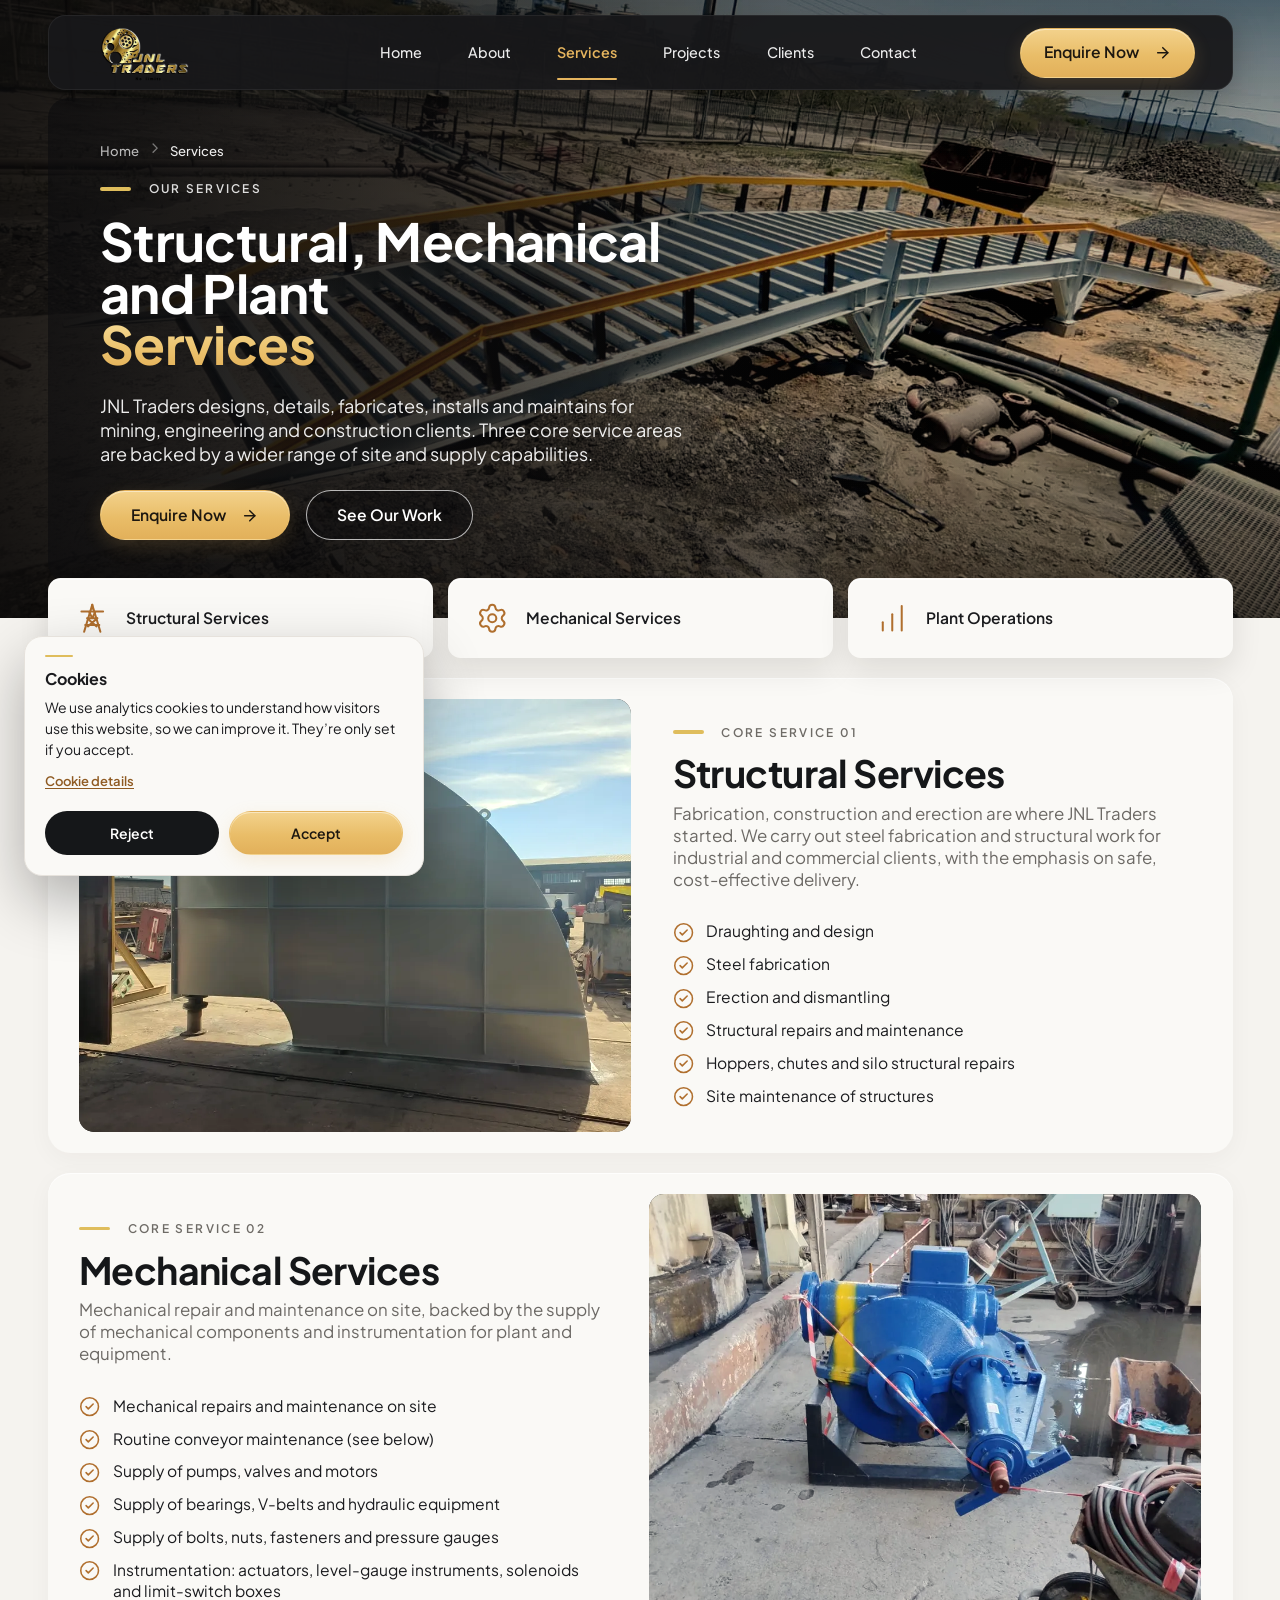
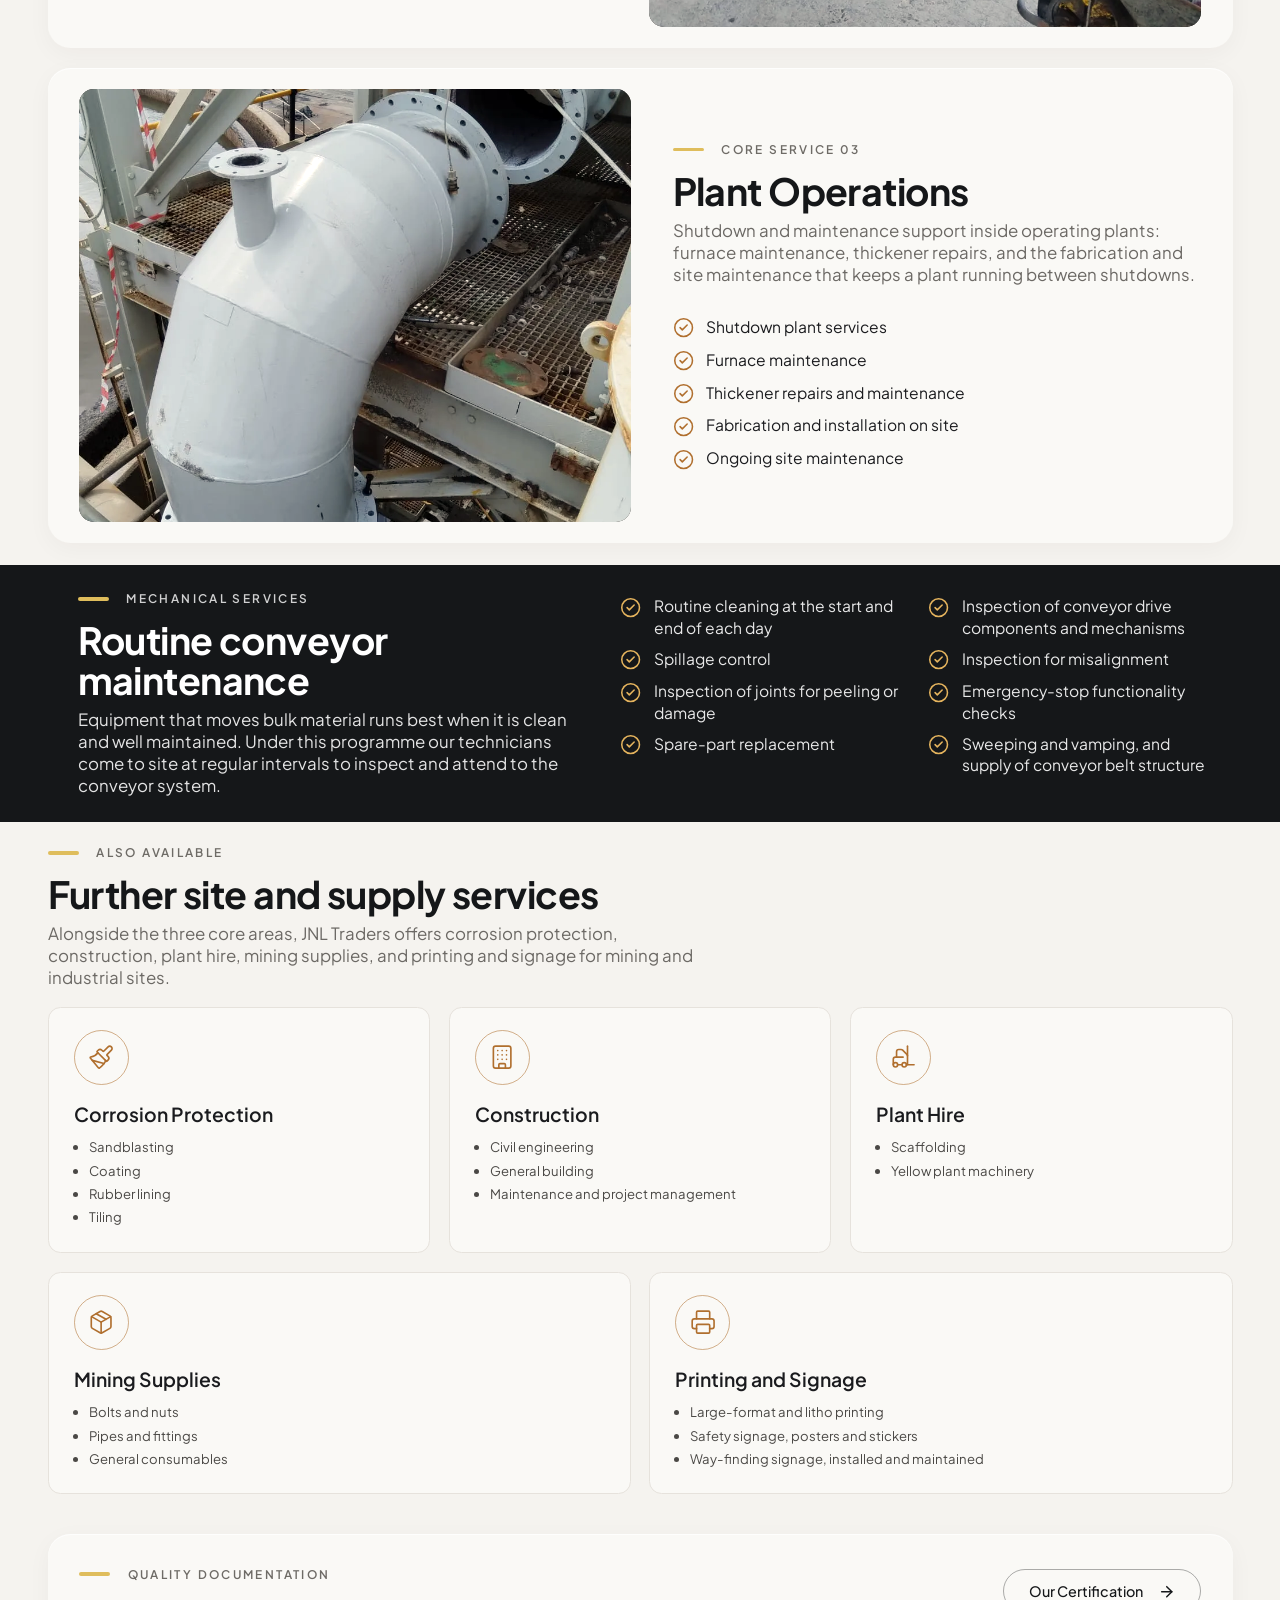
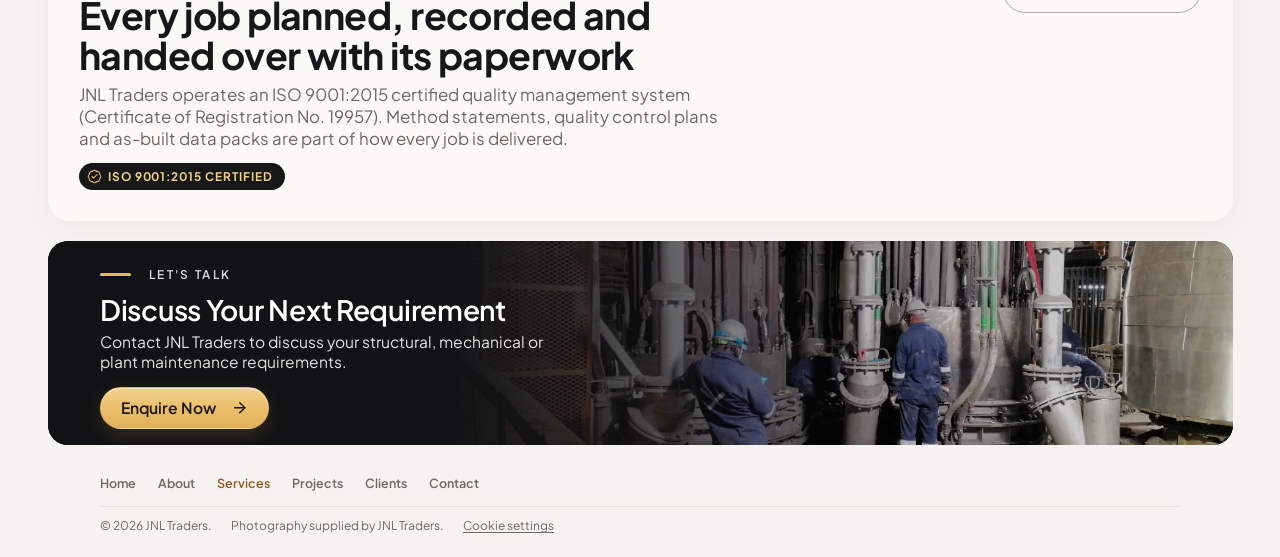
<file: services/index.html>
<!doctype html>
<html lang="en-ZA">
  <head>
    <meta charset="UTF-8" />
    <meta name="viewport" content="width=device-width, initial-scale=1.0" />
    <title>Services | Structural, Mechanical and Plant Services | JNL Traders</title>
    <meta name="description" content="Structural fabrication and erection, mechanical maintenance and supply, conveyor maintenance, shutdown and plant services for mining and smelter operations." />
    <link rel="icon" type="image/png" sizes="48x48" href="/brand/favicon-48.png" />
    <link rel="apple-touch-icon" href="/brand/apple-touch-icon.png" />
    <script type="module" crossorigin src="/assets/services-BW2rVif3.js"></script>
    <link rel="modulepreload" crossorigin href="/assets/PageShell-CMYKp7LM.js">
    <link rel="modulepreload" crossorigin href="/assets/credentials-qVa9vfKI.js">
    <link rel="modulepreload" crossorigin href="/assets/services-B4mc78h3.js">
    <link rel="modulepreload" crossorigin href="/assets/factory-DEH-qWMq.js">
    <link rel="modulepreload" crossorigin href="/assets/wrench-BxaSqBVc.js">
    <link rel="modulepreload" crossorigin href="/assets/icons-DuWdwjYc.js">
    <link rel="modulepreload" crossorigin href="/assets/image-JiwVpxf2.js">
    <link rel="modulepreload" crossorigin href="/assets/blocks-BVpDl8QP.js">
    <link rel="modulepreload" crossorigin href="/assets/PageHero-CtouYfQh.js">
    <link rel="stylesheet" crossorigin href="/assets/PageShell-BA9dkvIH.css">
    <link rel="stylesheet" crossorigin href="/assets/blocks-DO2ZzgAU.css">
    <link rel="stylesheet" crossorigin href="/assets/PageHero-BDqPw6J2.css">
    <link rel="stylesheet" crossorigin href="/assets/services-BtIRcyse.css">
    <link rel="preload" href="/assets/plus-jakarta-sans-latin-wght-normal-eXO_dkmS.woff2" as="font" type="font/woff2" crossorigin />
    <link rel="canonical" href="https://jnltraders.co.za/services/" />
    <meta property="og:type" content="website" />
    <meta property="og:site_name" content="JNL Traders" />
    <meta property="og:locale" content="en_ZA" />
    <meta property="og:title" content="Services | Structural, Mechanical and Plant Services | JNL Traders" />
    <meta property="og:description" content="Structural fabrication and erection, mechanical maintenance and supply, conveyor maintenance, shutdown and plant services for mining and smelter operations." />
    <meta property="og:url" content="https://jnltraders.co.za/services/" />
    <meta property="og:image" content="https://jnltraders.co.za/images/jnl-traders-share.jpg" />
    <meta property="og:image:width" content="1200" />
    <meta property="og:image:height" content="630" />
    <meta property="og:image:alt" content="Steel framework of an industrial processing plant, with the JNL Traders logo" />
    <meta name="twitter:card" content="summary_large_image" />
  </head>
  <body>
    <div id="root"><link rel="preload" as="image" href="/brand/jnl-logo.webp"/><link rel="preload" as="image" imageSrcSet="/images/jnl/jnl-traders-yellow-steel-framework-on-site-960w.webp 960w, /images/jnl/jnl-traders-yellow-steel-framework-on-site.webp 1600w" imageSizes="(max-width: 767px) 270px, 100vw" fetchPriority="high"/><div id="top" class="page"><a class="skip-link" href="#main">Skip to content</a><header class="site-header"><div class="site-header__bar frame"><a class="site-header__logo" href="/" aria-label="JNL Traders — home"><img src="/brand/jnl-logo.webp" alt="JNL Traders logo" width="264" height="211"/></a><nav class="site-header__nav" aria-label="Primary"><button type="button" class="site-header__toggle" aria-expanded="false" aria-controls="_R_2_"><svg xmlns="http://www.w3.org/2000/svg" width="24" height="24" viewBox="0 0 24 24" fill="none" stroke="currentColor" stroke-width="2" stroke-linecap="round" stroke-linejoin="round" class="lucide lucide-menu" aria-hidden="true"><path d="M4 5h16"></path><path d="M4 12h16"></path><path d="M4 19h16"></path></svg><span class="visually-hidden">Open menu</span></button><ul id="_R_2_" class="site-header__links" data-open="false"><li><a href="/">Home</a></li><li><a href="/about/">About</a></li><li><a href="/services/" aria-current="page">Services</a></li><li><a href="/projects/">Projects</a></li><li><a href="/clients-partners/">Clients</a></li><li><a href="/contact/">Contact</a></li><li class="site-header__menu-cta"><button type="button" class="btn btn--gold">Enquire Now <svg xmlns="http://www.w3.org/2000/svg" width="24" height="24" viewBox="0 0 24 24" fill="none" stroke="currentColor" stroke-width="2" stroke-linecap="round" stroke-linejoin="round" class="lucide lucide-arrow-right" aria-hidden="true"><path d="M5 12h14"></path><path d="m12 5 7 7-7 7"></path></svg></button></li></ul></nav><button type="button" class="btn btn--gold site-header__cta">Enquire Now <svg xmlns="http://www.w3.org/2000/svg" width="24" height="24" viewBox="0 0 24 24" fill="none" stroke="currentColor" stroke-width="2" stroke-linecap="round" stroke-linejoin="round" class="lucide lucide-arrow-right" aria-hidden="true"><path d="M5 12h14"></path><path d="m12 5 7 7-7 7"></path></svg></button></div></header><main id="main" tabindex="-1"><section class="phero" aria-labelledby="page-title"><div class="phero__media"><img src="/images/jnl/jnl-traders-yellow-steel-framework-on-site.webp" srcSet="/images/jnl/jnl-traders-yellow-steel-framework-on-site-960w.webp 960w, /images/jnl/jnl-traders-yellow-steel-framework-on-site.webp 1600w" sizes="(max-width: 767px) 270px, 100vw" alt="Yellow fabricated steel framework laid out on the ground at an industrial site" fetchPriority="high" style="object-position:50% 60%"/></div><div class="phero__inner frame"><nav class="phero__crumb" aria-label="Breadcrumb"><ol><li><a href="/">Home</a></li><li aria-hidden="true"><svg xmlns="http://www.w3.org/2000/svg" width="24" height="24" viewBox="0 0 24 24" fill="none" stroke="currentColor" stroke-width="2" stroke-linecap="round" stroke-linejoin="round" class="lucide lucide-chevron-right" aria-hidden="true"><path d="m9 18 6-6-6-6"></path></svg></li><li aria-current="page">Services</li></ol></nav><p class="eyebrow phero__eyebrow">Our Services</p><h1 id="page-title" class="phero__title"><span>Structural, Mechanical</span><span>and Plant</span><span class="phero__accent">Services</span></h1><p class="phero__lead">JNL Traders designs, details, fabricates, installs and maintains for mining, engineering and construction clients. Three core service areas are backed by a wider range of site and supply capabilities.</p><div class="phero__actions"><a class="btn btn--gold" href="/contact/">Enquire Now <svg xmlns="http://www.w3.org/2000/svg" width="24" height="24" viewBox="0 0 24 24" fill="none" stroke="currentColor" stroke-width="2" stroke-linecap="round" stroke-linejoin="round" class="lucide lucide-arrow-right" aria-hidden="true"><path d="M5 12h14"></path><path d="m12 5 7 7-7 7"></path></svg></a><a class="btn btn--ghost" href="/projects/">See Our Work</a></div></div></section><nav class="svc-jump" aria-label="Service areas"><ul class="svc-jump__list frame"><li><a class="svc-jump__link" href="/services/#structural"><svg viewBox="0 0 24 24" fill="none" stroke="currentColor" stroke-width="1.5" stroke-linecap="round" stroke-linejoin="round" aria-hidden="true"><path d="M12 2 6 22M12 2l6 20"></path><path d="M4 7h16M9.6 7 12 12l2.4-5M8.2 12h7.6M8.2 12l7 6M15.8 12l-7 6M6.8 17h10.4"></path><path d="M12 2v3"></path></svg><span>Structural Services</span></a></li><li><a class="svc-jump__link" href="/services/#mechanical"><svg xmlns="http://www.w3.org/2000/svg" width="24" height="24" viewBox="0 0 24 24" fill="none" stroke="currentColor" stroke-width="1.5" stroke-linecap="round" stroke-linejoin="round" class="lucide lucide-settings" aria-hidden="true"><path d="M9.671 4.136a2.34 2.34 0 0 1 4.659 0 2.34 2.34 0 0 0 3.319 1.915 2.34 2.34 0 0 1 2.33 4.033 2.34 2.34 0 0 0 0 3.831 2.34 2.34 0 0 1-2.33 4.033 2.34 2.34 0 0 0-3.319 1.915 2.34 2.34 0 0 1-4.659 0 2.34 2.34 0 0 0-3.32-1.915 2.34 2.34 0 0 1-2.33-4.033 2.34 2.34 0 0 0 0-3.831A2.34 2.34 0 0 1 6.35 6.051a2.34 2.34 0 0 0 3.319-1.915"></path><circle cx="12" cy="12" r="3"></circle></svg><span>Mechanical Services</span></a></li><li><a class="svc-jump__link" href="/services/#plant"><svg xmlns="http://www.w3.org/2000/svg" width="24" height="24" viewBox="0 0 24 24" fill="none" stroke="currentColor" stroke-width="1.5" stroke-linecap="round" stroke-linejoin="round" class="lucide lucide-chart-no-axes-column-increasing lucide-bar-chart" aria-hidden="true"><path d="M5 21v-6"></path><path d="M12 21V9"></path><path d="M19 21V3"></path></svg><span>Plant Operations</span></a></li></ul></nav><section id="structural" class="sec sec--light svc-core" aria-labelledby="structural-title"><div class="sec__inner frame"><div class="panel split"><figure class="split__media"><img src="/images/jnl/jnl-traders-large-curved-steel-duct-section.webp" alt="Large curved fabricated steel duct section standing in a fabrication yard" loading="lazy" style="object-position:50% 50%"/></figure><div class="split__body"><div class="sec-head"><div><p class="eyebrow sec-head__eyebrow">Core Service 01</p><h2 id="structural-title" class="sec-head__title">Structural Services</h2><p class="sec-head__intro">Fabrication, construction and erection are where JNL Traders started. We carry out steel fabrication and structural work for industrial and commercial clients, with the emphasis on safe, cost-effective delivery.</p></div></div><ul class="check" data-columns="1" aria-label="Structural Services: what we do"><li><svg xmlns="http://www.w3.org/2000/svg" width="24" height="24" viewBox="0 0 24 24" fill="none" stroke="currentColor" stroke-width="1.75" stroke-linecap="round" stroke-linejoin="round" class="lucide lucide-circle-check lucide-check-circle-2" aria-hidden="true"><circle cx="12" cy="12" r="10"></circle><path d="m16 9-5.5 5.5L8 12"></path></svg><span>Draughting and design</span></li><li><svg xmlns="http://www.w3.org/2000/svg" width="24" height="24" viewBox="0 0 24 24" fill="none" stroke="currentColor" stroke-width="1.75" stroke-linecap="round" stroke-linejoin="round" class="lucide lucide-circle-check lucide-check-circle-2" aria-hidden="true"><circle cx="12" cy="12" r="10"></circle><path d="m16 9-5.5 5.5L8 12"></path></svg><span>Steel fabrication</span></li><li><svg xmlns="http://www.w3.org/2000/svg" width="24" height="24" viewBox="0 0 24 24" fill="none" stroke="currentColor" stroke-width="1.75" stroke-linecap="round" stroke-linejoin="round" class="lucide lucide-circle-check lucide-check-circle-2" aria-hidden="true"><circle cx="12" cy="12" r="10"></circle><path d="m16 9-5.5 5.5L8 12"></path></svg><span>Erection and dismantling</span></li><li><svg xmlns="http://www.w3.org/2000/svg" width="24" height="24" viewBox="0 0 24 24" fill="none" stroke="currentColor" stroke-width="1.75" stroke-linecap="round" stroke-linejoin="round" class="lucide lucide-circle-check lucide-check-circle-2" aria-hidden="true"><circle cx="12" cy="12" r="10"></circle><path d="m16 9-5.5 5.5L8 12"></path></svg><span>Structural repairs and maintenance</span></li><li><svg xmlns="http://www.w3.org/2000/svg" width="24" height="24" viewBox="0 0 24 24" fill="none" stroke="currentColor" stroke-width="1.75" stroke-linecap="round" stroke-linejoin="round" class="lucide lucide-circle-check lucide-check-circle-2" aria-hidden="true"><circle cx="12" cy="12" r="10"></circle><path d="m16 9-5.5 5.5L8 12"></path></svg><span>Hoppers, chutes and silo structural repairs</span></li><li><svg xmlns="http://www.w3.org/2000/svg" width="24" height="24" viewBox="0 0 24 24" fill="none" stroke="currentColor" stroke-width="1.75" stroke-linecap="round" stroke-linejoin="round" class="lucide lucide-circle-check lucide-check-circle-2" aria-hidden="true"><circle cx="12" cy="12" r="10"></circle><path d="m16 9-5.5 5.5L8 12"></path></svg><span>Site maintenance of structures</span></li></ul></div></div></div></section><section id="mechanical" class="sec sec--light svc-core" aria-labelledby="mechanical-title"><div class="sec__inner frame"><div class="panel split" data-reverse="true"><figure class="split__media"><img src="/images/jnl/jnl-traders-blue-industrial-pump-on-worksite.webp" alt="Blue industrial pump assembly standing on a plant floor" loading="lazy" style="object-position:50% 50%"/></figure><div class="split__body"><div class="sec-head"><div><p class="eyebrow sec-head__eyebrow">Core Service 02</p><h2 id="mechanical-title" class="sec-head__title">Mechanical Services</h2><p class="sec-head__intro">Mechanical repair and maintenance on site, backed by the supply of mechanical components and instrumentation for plant and equipment.</p></div></div><ul class="check" data-columns="1" aria-label="Mechanical Services: what we do"><li><svg xmlns="http://www.w3.org/2000/svg" width="24" height="24" viewBox="0 0 24 24" fill="none" stroke="currentColor" stroke-width="1.75" stroke-linecap="round" stroke-linejoin="round" class="lucide lucide-circle-check lucide-check-circle-2" aria-hidden="true"><circle cx="12" cy="12" r="10"></circle><path d="m16 9-5.5 5.5L8 12"></path></svg><span>Mechanical repairs and maintenance on site</span></li><li><svg xmlns="http://www.w3.org/2000/svg" width="24" height="24" viewBox="0 0 24 24" fill="none" stroke="currentColor" stroke-width="1.75" stroke-linecap="round" stroke-linejoin="round" class="lucide lucide-circle-check lucide-check-circle-2" aria-hidden="true"><circle cx="12" cy="12" r="10"></circle><path d="m16 9-5.5 5.5L8 12"></path></svg><span>Routine conveyor maintenance (see below)</span></li><li><svg xmlns="http://www.w3.org/2000/svg" width="24" height="24" viewBox="0 0 24 24" fill="none" stroke="currentColor" stroke-width="1.75" stroke-linecap="round" stroke-linejoin="round" class="lucide lucide-circle-check lucide-check-circle-2" aria-hidden="true"><circle cx="12" cy="12" r="10"></circle><path d="m16 9-5.5 5.5L8 12"></path></svg><span>Supply of pumps, valves and motors</span></li><li><svg xmlns="http://www.w3.org/2000/svg" width="24" height="24" viewBox="0 0 24 24" fill="none" stroke="currentColor" stroke-width="1.75" stroke-linecap="round" stroke-linejoin="round" class="lucide lucide-circle-check lucide-check-circle-2" aria-hidden="true"><circle cx="12" cy="12" r="10"></circle><path d="m16 9-5.5 5.5L8 12"></path></svg><span>Supply of bearings, V-belts and hydraulic equipment</span></li><li><svg xmlns="http://www.w3.org/2000/svg" width="24" height="24" viewBox="0 0 24 24" fill="none" stroke="currentColor" stroke-width="1.75" stroke-linecap="round" stroke-linejoin="round" class="lucide lucide-circle-check lucide-check-circle-2" aria-hidden="true"><circle cx="12" cy="12" r="10"></circle><path d="m16 9-5.5 5.5L8 12"></path></svg><span>Supply of bolts, nuts, fasteners and pressure gauges</span></li><li><svg xmlns="http://www.w3.org/2000/svg" width="24" height="24" viewBox="0 0 24 24" fill="none" stroke="currentColor" stroke-width="1.75" stroke-linecap="round" stroke-linejoin="round" class="lucide lucide-circle-check lucide-check-circle-2" aria-hidden="true"><circle cx="12" cy="12" r="10"></circle><path d="m16 9-5.5 5.5L8 12"></path></svg><span>Instrumentation: actuators, level-gauge instruments, solenoids and limit-switch boxes</span></li></ul></div></div></div></section><section id="plant" class="sec sec--light svc-core" aria-labelledby="plant-title"><div class="sec__inner frame"><div class="panel split"><figure class="split__media"><img src="/images/jnl/jnl-traders-grey-industrial-pipe-elbow.webp" alt="Large grey flanged pipe elbow mounted in a plant" loading="lazy" style="object-position:50% 45%"/></figure><div class="split__body"><div class="sec-head"><div><p class="eyebrow sec-head__eyebrow">Core Service 03</p><h2 id="plant-title" class="sec-head__title">Plant Operations</h2><p class="sec-head__intro">Shutdown and maintenance support inside operating plants: furnace maintenance, thickener repairs, and the fabrication and site maintenance that keeps a plant running between shutdowns.</p></div></div><ul class="check" data-columns="1" aria-label="Plant Operations: what we do"><li><svg xmlns="http://www.w3.org/2000/svg" width="24" height="24" viewBox="0 0 24 24" fill="none" stroke="currentColor" stroke-width="1.75" stroke-linecap="round" stroke-linejoin="round" class="lucide lucide-circle-check lucide-check-circle-2" aria-hidden="true"><circle cx="12" cy="12" r="10"></circle><path d="m16 9-5.5 5.5L8 12"></path></svg><span>Shutdown plant services</span></li><li><svg xmlns="http://www.w3.org/2000/svg" width="24" height="24" viewBox="0 0 24 24" fill="none" stroke="currentColor" stroke-width="1.75" stroke-linecap="round" stroke-linejoin="round" class="lucide lucide-circle-check lucide-check-circle-2" aria-hidden="true"><circle cx="12" cy="12" r="10"></circle><path d="m16 9-5.5 5.5L8 12"></path></svg><span>Furnace maintenance</span></li><li><svg xmlns="http://www.w3.org/2000/svg" width="24" height="24" viewBox="0 0 24 24" fill="none" stroke="currentColor" stroke-width="1.75" stroke-linecap="round" stroke-linejoin="round" class="lucide lucide-circle-check lucide-check-circle-2" aria-hidden="true"><circle cx="12" cy="12" r="10"></circle><path d="m16 9-5.5 5.5L8 12"></path></svg><span>Thickener repairs and maintenance</span></li><li><svg xmlns="http://www.w3.org/2000/svg" width="24" height="24" viewBox="0 0 24 24" fill="none" stroke="currentColor" stroke-width="1.75" stroke-linecap="round" stroke-linejoin="round" class="lucide lucide-circle-check lucide-check-circle-2" aria-hidden="true"><circle cx="12" cy="12" r="10"></circle><path d="m16 9-5.5 5.5L8 12"></path></svg><span>Fabrication and installation on site</span></li><li><svg xmlns="http://www.w3.org/2000/svg" width="24" height="24" viewBox="0 0 24 24" fill="none" stroke="currentColor" stroke-width="1.75" stroke-linecap="round" stroke-linejoin="round" class="lucide lucide-circle-check lucide-check-circle-2" aria-hidden="true"><circle cx="12" cy="12" r="10"></circle><path d="m16 9-5.5 5.5L8 12"></path></svg><span>Ongoing site maintenance</span></li></ul></div></div></div></section><section class="sec sec--dark" aria-labelledby="conveyor-title"><div class="sec__inner frame"><div class="svc-conveyor"><div class="sec-head"><div><p class="eyebrow sec-head__eyebrow">Mechanical Services</p><h2 id="conveyor-title" class="sec-head__title">Routine conveyor maintenance</h2><p class="sec-head__intro">Equipment that moves bulk material runs best when it is clean and well maintained. Under this programme our technicians come to site at regular intervals to inspect and attend to the conveyor system.</p></div></div><ul class="check" data-columns="2" aria-label="Conveyor maintenance programme"><li><svg xmlns="http://www.w3.org/2000/svg" width="24" height="24" viewBox="0 0 24 24" fill="none" stroke="currentColor" stroke-width="1.75" stroke-linecap="round" stroke-linejoin="round" class="lucide lucide-circle-check lucide-check-circle-2" aria-hidden="true"><circle cx="12" cy="12" r="10"></circle><path d="m16 9-5.5 5.5L8 12"></path></svg><span>Routine cleaning at the start and end of each day</span></li><li><svg xmlns="http://www.w3.org/2000/svg" width="24" height="24" viewBox="0 0 24 24" fill="none" stroke="currentColor" stroke-width="1.75" stroke-linecap="round" stroke-linejoin="round" class="lucide lucide-circle-check lucide-check-circle-2" aria-hidden="true"><circle cx="12" cy="12" r="10"></circle><path d="m16 9-5.5 5.5L8 12"></path></svg><span>Inspection of conveyor drive components and mechanisms</span></li><li><svg xmlns="http://www.w3.org/2000/svg" width="24" height="24" viewBox="0 0 24 24" fill="none" stroke="currentColor" stroke-width="1.75" stroke-linecap="round" stroke-linejoin="round" class="lucide lucide-circle-check lucide-check-circle-2" aria-hidden="true"><circle cx="12" cy="12" r="10"></circle><path d="m16 9-5.5 5.5L8 12"></path></svg><span>Spillage control</span></li><li><svg xmlns="http://www.w3.org/2000/svg" width="24" height="24" viewBox="0 0 24 24" fill="none" stroke="currentColor" stroke-width="1.75" stroke-linecap="round" stroke-linejoin="round" class="lucide lucide-circle-check lucide-check-circle-2" aria-hidden="true"><circle cx="12" cy="12" r="10"></circle><path d="m16 9-5.5 5.5L8 12"></path></svg><span>Inspection for misalignment</span></li><li><svg xmlns="http://www.w3.org/2000/svg" width="24" height="24" viewBox="0 0 24 24" fill="none" stroke="currentColor" stroke-width="1.75" stroke-linecap="round" stroke-linejoin="round" class="lucide lucide-circle-check lucide-check-circle-2" aria-hidden="true"><circle cx="12" cy="12" r="10"></circle><path d="m16 9-5.5 5.5L8 12"></path></svg><span>Inspection of joints for peeling or damage</span></li><li><svg xmlns="http://www.w3.org/2000/svg" width="24" height="24" viewBox="0 0 24 24" fill="none" stroke="currentColor" stroke-width="1.75" stroke-linecap="round" stroke-linejoin="round" class="lucide lucide-circle-check lucide-check-circle-2" aria-hidden="true"><circle cx="12" cy="12" r="10"></circle><path d="m16 9-5.5 5.5L8 12"></path></svg><span>Emergency-stop functionality checks</span></li><li><svg xmlns="http://www.w3.org/2000/svg" width="24" height="24" viewBox="0 0 24 24" fill="none" stroke="currentColor" stroke-width="1.75" stroke-linecap="round" stroke-linejoin="round" class="lucide lucide-circle-check lucide-check-circle-2" aria-hidden="true"><circle cx="12" cy="12" r="10"></circle><path d="m16 9-5.5 5.5L8 12"></path></svg><span>Spare-part replacement</span></li><li><svg xmlns="http://www.w3.org/2000/svg" width="24" height="24" viewBox="0 0 24 24" fill="none" stroke="currentColor" stroke-width="1.75" stroke-linecap="round" stroke-linejoin="round" class="lucide lucide-circle-check lucide-check-circle-2" aria-hidden="true"><circle cx="12" cy="12" r="10"></circle><path d="m16 9-5.5 5.5L8 12"></path></svg><span>Sweeping and vamping, and supply of conveyor belt structure</span></li></ul></div></div></section><section class="sec sec--light" aria-labelledby="extra-title"><div class="sec__inner frame"><div class="sec-head"><div><p class="eyebrow sec-head__eyebrow">Also Available</p><h2 id="extra-title" class="sec-head__title">Further site and supply services</h2><p class="sec-head__intro">Alongside the three core areas, JNL Traders offers corrosion protection, construction, plant hire, mining supplies, and printing and signage for mining and industrial sites.</p></div></div><ul class="tiles" data-columns="3" data-count="5" aria-label="Additional services"><li class="tile"><span class="tile__icon" aria-hidden="true"><svg xmlns="http://www.w3.org/2000/svg" width="24" height="24" viewBox="0 0 24 24" fill="none" stroke="currentColor" stroke-width="1.5" stroke-linecap="round" stroke-linejoin="round" class="lucide lucide-paintbrush" aria-hidden="true"><path d="m14.622 17.897-10.68-2.913"></path><path d="M18.376 2.622a1 1 0 1 1 3.002 3.002L17.36 9.643a.5.5 0 0 0 0 .707l.944.944a2.41 2.41 0 0 1 0 3.408l-.944.944a.5.5 0 0 1-.707 0L8.354 7.348a.5.5 0 0 1 0-.707l.944-.944a2.41 2.41 0 0 1 3.408 0l.944.944a.5.5 0 0 0 .707 0z"></path><path d="M9 8c-1.804 2.71-3.97 3.46-6.583 3.948a.507.507 0 0 0-.302.819l7.32 8.883a1 1 0 0 0 1.185.204C12.735 20.405 16 16.792 16 15"></path></svg></span><h3 class="tile__title">Corrosion Protection</h3><ul class="tile__list"><li>Sandblasting</li><li>Coating</li><li>Rubber lining</li><li>Tiling</li></ul></li><li class="tile"><span class="tile__icon" aria-hidden="true"><svg xmlns="http://www.w3.org/2000/svg" width="24" height="24" viewBox="0 0 24 24" fill="none" stroke="currentColor" stroke-width="1.5" stroke-linecap="round" stroke-linejoin="round" class="lucide lucide-building" aria-hidden="true"><path d="M12 10h.01"></path><path d="M12 14h.01"></path><path d="M12 6h.01"></path><path d="M16 10h.01"></path><path d="M16 14h.01"></path><path d="M16 6h.01"></path><path d="M8 10h.01"></path><path d="M8 14h.01"></path><path d="M8 6h.01"></path><path d="M9 22v-3a1 1 0 0 1 1-1h4a1 1 0 0 1 1 1v3"></path><rect x="4" y="2" width="16" height="20" rx="2"></rect></svg></span><h3 class="tile__title">Construction</h3><ul class="tile__list"><li>Civil engineering</li><li>General building</li><li>Maintenance and project management</li></ul></li><li class="tile"><span class="tile__icon" aria-hidden="true"><svg xmlns="http://www.w3.org/2000/svg" width="24" height="24" viewBox="0 0 24 24" fill="none" stroke="currentColor" stroke-width="1.5" stroke-linecap="round" stroke-linejoin="round" class="lucide lucide-forklift" aria-hidden="true"><path d="M12 12H5a2 2 0 0 0-2 2v5"></path><path d="M15 19h7"></path><path d="M16 19V2"></path><path d="M6 12V7a2 2 0 0 1 2-2h2.172a2 2 0 0 1 1.414.586l3.828 3.828A2 2 0 0 1 16 10.828"></path><path d="M7 19h4"></path><circle cx="13" cy="19" r="2"></circle><circle cx="5" cy="19" r="2"></circle></svg></span><h3 class="tile__title">Plant Hire</h3><ul class="tile__list"><li>Scaffolding</li><li>Yellow plant machinery</li></ul></li><li class="tile"><span class="tile__icon" aria-hidden="true"><svg xmlns="http://www.w3.org/2000/svg" width="24" height="24" viewBox="0 0 24 24" fill="none" stroke="currentColor" stroke-width="1.5" stroke-linecap="round" stroke-linejoin="round" class="lucide lucide-package" aria-hidden="true"><path d="M11 21.73a2 2 0 0 0 2 0l7-4A2 2 0 0 0 21 16V8a2 2 0 0 0-1-1.73l-7-4a2 2 0 0 0-2 0l-7 4A2 2 0 0 0 3 8v8a2 2 0 0 0 1 1.73z"></path><path d="M12 22V12"></path><polyline points="3.29 7 12 12 20.71 7"></polyline><path d="m7.5 4.27 9 5.15"></path></svg></span><h3 class="tile__title">Mining Supplies</h3><ul class="tile__list"><li>Bolts and nuts</li><li>Pipes and fittings</li><li>General consumables</li></ul></li><li class="tile"><span class="tile__icon" aria-hidden="true"><svg xmlns="http://www.w3.org/2000/svg" width="24" height="24" viewBox="0 0 24 24" fill="none" stroke="currentColor" stroke-width="1.5" stroke-linecap="round" stroke-linejoin="round" class="lucide lucide-printer" aria-hidden="true"><path d="M6 18H4a2 2 0 0 1-2-2v-5a2 2 0 0 1 2-2h16a2 2 0 0 1 2 2v5a2 2 0 0 1-2 2h-2"></path><path d="M6 9V3a1 1 0 0 1 1-1h10a1 1 0 0 1 1 1v6"></path><rect x="6" y="14" width="12" height="8" rx="1"></rect></svg></span><h3 class="tile__title">Printing and Signage</h3><ul class="tile__list"><li>Large-format and litho printing</li><li>Safety signage, posters and stickers</li><li>Way-finding signage, installed and maintained</li></ul></li></ul></div></section><section class="sec sec--light svc-how" aria-labelledby="svc-how-title"><div class="sec__inner frame"><div class="panel"><div data-gate="isoCertificate"><div class="sec-head"><div><p class="eyebrow sec-head__eyebrow">Quality Documentation</p><h2 id="svc-how-title" class="sec-head__title">Every job planned, recorded and handed over with its paperwork</h2><p class="sec-head__intro">JNL Traders operates an ISO 9001:2015 certified quality management system (Certificate of Registration No. 19957). Method statements, quality control plans and as-built data packs are part of how every job is delivered.</p><div class="sec-head__chip"><span class="svc-cert" data-gate="isoCertificate"><svg xmlns="http://www.w3.org/2000/svg" width="24" height="24" viewBox="0 0 24 24" fill="none" stroke="currentColor" stroke-width="1.75" stroke-linecap="round" stroke-linejoin="round" class="lucide lucide-badge-check lucide-verified" aria-hidden="true"><path d="M3.85 8.62a4 4 0 0 1 4.78-4.77 4 4 0 0 1 6.74 0 4 4 0 0 1 4.78 4.78 4 4 0 0 1 0 6.74 4 4 0 0 1-4.77 4.78 4 4 0 0 1-6.75 0 4 4 0 0 1-4.78-4.77 4 4 0 0 1 0-6.76Z"></path><path d="m16 9-5.5 5.5L8 12"></path></svg>ISO 9001:2015 certified</span></div></div><div class="sec-head__action"><a class="btn" href="/about/#cert-title">Our Certification<!-- --> <svg xmlns="http://www.w3.org/2000/svg" width="24" height="24" viewBox="0 0 24 24" fill="none" stroke="currentColor" stroke-width="2" stroke-linecap="round" stroke-linejoin="round" class="lucide lucide-arrow-right" aria-hidden="true"><path d="M5 12h14"></path><path d="m12 5 7 7-7 7"></path></svg></a></div></div></div></div></div></section><section id="contact" class="cta" aria-labelledby="cta-title"><div class="cta__panel frame"><img class="cta__img" src="/images/jnl/jnl-traders-workers-near-vertical-industrial-pipework.webp" srcSet="/images/jnl/jnl-traders-workers-near-vertical-industrial-pipework-960w.webp 960w, /images/jnl/jnl-traders-workers-near-vertical-industrial-pipework.webp 1280w" sizes="100vw" alt="" aria-hidden="true" loading="lazy"/><div class="cta__body"><p class="eyebrow cta__eyebrow">Let&#x27;s Talk</p><h2 id="cta-title" class="cta__title">Discuss Your Next Requirement</h2><p class="cta__text">Contact JNL Traders to discuss your structural, mechanical or plant maintenance requirements.</p><button type="button" class="btn btn--gold cta__btn">Enquire Now<!-- --> <svg xmlns="http://www.w3.org/2000/svg" width="24" height="24" viewBox="0 0 24 24" fill="none" stroke="currentColor" stroke-width="2" stroke-linecap="round" stroke-linejoin="round" class="lucide lucide-arrow-right" aria-hidden="true"><path d="M5 12h14"></path><path d="m12 5 7 7-7 7"></path></svg></button></div></div></section></main><footer class="site-footer"><div class="site-footer__inner frame"><nav class="site-footer__nav" aria-label="Footer"><ul><li><a href="/">Home</a></li><li><a href="/about/">About</a></li><li><a href="/services/" aria-current="page">Services</a></li><li><a href="/projects/">Projects</a></li><li><a href="/clients-partners/">Clients</a></li><li><a href="/contact/">Contact</a></li></ul></nav><div class="site-footer__notes"><p>© 2026 JNL Traders.</p><p>Photography supplied by JNL Traders.</p><p><button type="button" class="site-footer__cookies">Cookie settings</button></p></div></div></footer><dialog class="enq" aria-labelledby="enq-title"><div class="enq__head"><h2 id="enq-title">Enquire Now</h2><form method="dialog"><button class="enq__close" aria-label="Close enquiry form"><svg xmlns="http://www.w3.org/2000/svg" width="24" height="24" viewBox="0 0 24 24" fill="none" stroke="currentColor" stroke-width="2" stroke-linecap="round" stroke-linejoin="round" class="lucide lucide-x" aria-hidden="true"><path d="M18 6 6 18"></path><path d="m6 6 12 12"></path></svg></button></form></div><p class="enq__notice"><svg xmlns="http://www.w3.org/2000/svg" width="24" height="24" viewBox="0 0 24 24" fill="none" stroke="currentColor" stroke-width="2" stroke-linecap="round" stroke-linejoin="round" class="lucide lucide-info" aria-hidden="true"><circle cx="12" cy="12" r="10"></circle><path d="M12 16v-4"></path><path d="M12 8h.01"></path></svg><span><strong>Online enquiries are not connected yet.</strong> This form checks your entries but does not send them anywhere.<!-- --> <!-- -->Please email <a href="mailto:info@jnltraders.co.za">info@jnltraders.co.za</a> instead.</span></p><form class="enq__form" noValidate=""><div class="enq__row"><div class="enq__field"><label for="enq-name">Full name <span aria-hidden="true">*</span></label><input id="enq-name" autoComplete="name" maxLength="120" required="" name="name"/></div><div class="enq__field"><label for="enq-company">Company</label><input id="enq-company" autoComplete="organization" maxLength="120" name="company"/></div></div><div class="enq__row"><div class="enq__field"><label for="enq-email">Email <span aria-hidden="true">*</span></label><input id="enq-email" type="email" autoComplete="email" maxLength="254" required="" name="email"/></div><div class="enq__field"><label for="enq-phone">Phone</label><input id="enq-phone" type="tel" autoComplete="tel" maxLength="20" name="phone"/></div></div><div class="enq__field"><label for="enq-service">Service area <span aria-hidden="true">*</span></label><select id="enq-service" name="service" required=""><option value="" disabled="" selected="">Select a service area</option><option>Structural Services</option><option>Mechanical Services</option><option>Plant Operations</option><option>Other / not sure</option></select></div><div class="enq__field"><label for="enq-message">Your requirement <span aria-hidden="true">*</span></label><textarea id="enq-message" name="message" rows="4" maxLength="5000" required=""></textarea></div><p class="enq__req">* Required</p><div role="status" aria-live="polite" class="enq__status"></div><button type="submit" class="btn btn--gold enq__submit">Check enquiry</button></form></dialog></div></div>
  </body>
</html>
</file>
<file: assets/PageShell-BA9dkvIH.css>
@font-face{font-family:Plus Jakarta Sans Variable;font-style:normal;font-display:swap;font-weight:200 800;src:url([data-uri])format("woff2-variations");unicode-range:U+460-52F,U+1C80-1C8A,U+20B4,U+2DE0-2DFF,U+A640-A69F,U+FE2E-FE2F}@font-face{font-family:Plus Jakarta Sans Variable;font-style:normal;font-display:swap;font-weight:200 800;src:url(/assets/plus-jakarta-sans-vietnamese-wght-normal-qRpaaN48.woff2)format("woff2-variations");unicode-range:U+102-103,U+110-111,U+128-129,U+168-169,U+1A0-1A1,U+1AF-1B0,U+300-301,U+303-304,U+308-309,U+323,U+329,U+1EA0-1EF9,U+20AB}@font-face{font-family:Plus Jakarta Sans Variable;font-style:normal;font-display:swap;font-weight:200 800;src:url(/assets/plus-jakarta-sans-latin-ext-wght-normal-DmpS2jIq.woff2)format("woff2-variations");unicode-range:U+100-2BA,U+2BD-2C5,U+2C7-2CC,U+2CE-2D7,U+2DD-2FF,U+304,U+308,U+329,U+1D00-1DBF,U+1E00-1E9F,U+1EF2-1EFF,U+2020,U+20A0-20AB,U+20AD-20C0,U+2113,U+2C60-2C7F,U+A720-A7FF}@font-face{font-family:Plus Jakarta Sans Variable;font-style:normal;font-display:swap;font-weight:200 800;src:url(/assets/plus-jakarta-sans-latin-wght-normal-eXO_dkmS.woff2)format("woff2-variations");unicode-range:U+??,U+131,U+152-153,U+2BB-2BC,U+2C6,U+2DA,U+2DC,U+304,U+308,U+329,U+2000-206F,U+20AC,U+2122,U+2191,U+2193,U+2212,U+2215,U+FEFF,U+FFFD}:root{--jnl-ink:#151719;--jnl-ink-2:#1b1b1d;--jnl-mocha:#282222;--jnl-ivory:#f5f3ef;--jnl-cream:#faf9f6;--jnl-slot:#eeede9;--jnl-gold:#e5b45e;--jnl-gold-soft:#f1cf80;--jnl-gold-rule:#dfbd5c;--jnl-bronze:#b06f2e;--jnl-text:#1a1b1e;--jnl-muted:#6e6b66;--jnl-line:#e6e2dc;--jnl-white:#fff;--gold-fill:linear-gradient(180deg, #f3d28c 0%, #e9bd68 55%, #e2b05a 100%);--gold-text:linear-gradient(180deg, #f6dc98 0%, #edc571 50%, #e2ae55 100%);--font-sans:"Plus Jakarta Sans Variable", "Plus Jakarta Sans", system-ui, -apple-system, "Segoe UI", sans-serif;--u:clamp(1px, calc(100vw / 1024), 1.40625px);--gutter:calc(var(--u) * 38);--frame:min(calc(100vw - 2 * var(--gutter)), calc(var(--u) * 948));--radius-lg:calc(var(--u) * 16);--radius-md:calc(var(--u) * 10);--radius-sm:calc(var(--u) * 8);--fs-micro:max(10px, calc(var(--u) * 9.5));--fs-xs:max(11px, calc(var(--u) * 10.5));--fs-sm:calc(var(--u) * 11.5);--fs-base:calc(var(--u) * 12.5);--fs-body:calc(var(--u) * 13.5);--fs-lead:calc(var(--u) * 14.5)}@media (width<=1023.98px){:root{--u:1px;--gutter:24px;--frame:calc(100vw - 2 * var(--gutter));--fs-micro:11px;--fs-xs:13px;--fs-sm:13px;--fs-base:14.5px;--fs-body:15px;--fs-lead:16px}}@media (width<=599.98px){:root{--gutter:16px}}*,:before,:after{box-sizing:border-box}html{scroll-behavior:smooth;-webkit-text-size-adjust:100%}body{background:var(--jnl-ivory);color:var(--jnl-text);font-family:var(--font-sans);font-size:var(--fs-body);-webkit-font-smoothing:antialiased;text-rendering:optimizelegibility;margin:0;line-height:1.45;overflow-x:hidden}img{max-width:100%;display:block}h1,h2,h3,p,ul,ol{margin:0}ul,ol{padding:0;list-style:none}a{color:inherit;text-decoration:none}button,input,select,textarea{font:inherit;color:inherit}:focus-visible{outline:2px solid var(--jnl-gold);outline-offset:3px;border-radius:4px}.skip-link{z-index:100;background:var(--jnl-gold);color:var(--jnl-ink);border-radius:999px;padding:10px 16px;font-weight:700;position:absolute;top:-60px;left:16px}.skip-link:focus{top:16px}.visually-hidden{clip:rect(0 0 0 0);white-space:nowrap;width:1px;height:1px;overflow:hidden;position:absolute!important}.frame{width:var(--frame);margin-inline:auto}.eyebrow{align-items:center;gap:calc(var(--u) * 14);font-size:var(--fs-micro);letter-spacing:.2em;text-transform:uppercase;font-weight:600;display:flex}.eyebrow:before{content:"";width:calc(var(--u) * 25);height:max(2px, calc(var(--u) * 3));background:var(--jnl-gold-rule);border-radius:2px;flex:none}.btn{justify-content:center;align-items:center;gap:calc(var(--u) * 12);height:max(40px, calc(var(--u) * 40));padding-inline:calc(var(--u) * 24);font-size:var(--fs-base);white-space:nowrap;cursor:pointer;border:1px solid #0000;border-radius:999px;font-weight:600;transition:background-color .16s,border-color .16s,box-shadow .16s,filter .16s;display:inline-flex}.btn svg{width:max(14px, calc(var(--u) * 14));height:max(14px, calc(var(--u) * 14));flex:none}.btn--gold{background:var(--gold-fill);color:#1d1710;box-shadow:inset 0 1px #ffffff73,0 6px 18px #e5b45e2e}.btn--gold:hover{filter:brightness(1.06)}.btn--ghost{color:var(--jnl-white);background:#0a0a0c59;border-color:#ffffffb3}.btn--ghost:hover{border-color:var(--jnl-white);background:#ffffff1a}@media (prefers-reduced-motion:reduce){html{scroll-behavior:auto}*,:before,:after{transition:none!important;animation:none!important}}@media screen and (prefers-reduced-motion:no-preference){:root{--ease-out:cubic-bezier(.22, 1, .36, 1)}html .btn{transition:background-color .16s ease, border-color .16s ease, box-shadow .24s ease, filter .16s ease, translate .24s var(--ease-out), scale .16s ease}html .cap-card,html .tile{transition:border-color .16s ease, translate .32s var(--ease-out), box-shadow .32s var(--ease-out)}html .service-panel{transition:border-color .16s ease, background-color .16s ease, translate .32s var(--ease-out)}html .gallery__item{transition:translate .32s var(--ease-out)}.service-panel__go,.approach__chev,.numbered__chev,.tile__icon{transition:background-color .24s,border-color .24s,color .24s}html [data-reveal=hidden]{opacity:0;translate:0 28px}html [data-reveal=shown]{transition:opacity .6s var(--ease-out) var(--reveal-delay,0s), translate .6s var(--ease-out) var(--reveal-delay,0s)}.eyebrow:before{transform-origin:0}html [data-reveal=hidden].eyebrow:before{transform:scaleX(0)}html [data-reveal=shown].eyebrow:before{transition:transform .6s var(--ease-out) var(--reveal-delay,0s)}html [data-reveal=hidden] .cap-card__img,html [data-reveal=hidden] .gallery__photo img,html [data-reveal=hidden].split__media img,html [data-reveal=hidden].approach__media img{transform:scale(1.12)}html [data-reveal=shown] .cap-card__img,html [data-reveal=shown] .gallery__photo img,html [data-reveal=shown].split__media img,html [data-reveal=shown].approach__media img{transition:transform .6s var(--ease-out) var(--reveal-delay,0s)}html [data-reveal=hidden].split__media,html [data-reveal=hidden].approach__media{clip-path:inset(8% round calc(var(--u) * 12))}html [data-reveal=shown].split__media,html [data-reveal=shown].approach__media{clip-path:inset(0 round calc(var(--u) * 12));transition:opacity .6s var(--ease-out) var(--reveal-delay,0s), translate .6s var(--ease-out) var(--reveal-delay,0s), clip-path .6s var(--ease-out) var(--reveal-delay,0s)}:root{--rise-opacity:1;--rise-x:0;--rise-y:20px;--settle-from:1}.hero__actions,.phero__actions,.service-panel{--rise-opacity:0}@media (width>=1024px){:root{--rise-opacity:0;--rise-y:24px;--settle-from:1.06}.service-panel{--rise-x:32px;--rise-y:0}}@keyframes jnl-rise{0%{opacity:var(--rise-opacity);translate:var(--rise-x) var(--rise-y)}}@keyframes jnl-settle{0%{transform:scale(var(--settle-from))}}@keyframes jnl-draw{0%{transform:scaleX(0)}}.hero__copy>*,.phero__inner>*,.service-panel{animation:jnl-rise .6s var(--ease-out) backwards}.hero__copy>:nth-child(2),.phero__inner>:nth-child(2){animation-delay:90ms}.hero__copy>:nth-child(3),.phero__inner>:nth-child(3){animation-delay:.18s}.hero__copy>:nth-child(4),.phero__inner>:nth-child(4){animation-delay:.27s}.phero__inner>:nth-child(5){animation-delay:.36s}.hero__panels>:first-child .service-panel{animation-delay:.24s}.hero__panels>:nth-child(2) .service-panel{animation-delay:.34s}.hero__panels>:nth-child(3) .service-panel{animation-delay:.44s}.hero__media img,.phero__media img{animation:jnl-settle .9s var(--ease-out) backwards}.hero__eyebrow:before,.phero__eyebrow:before{animation:jnl-draw .6s var(--ease-out) .12s backwards}@supports (overflow:clip){.btn{position:relative}.btn--gold{isolation:isolate;overflow:clip}.btn--gold:after{content:"";z-index:-1;pointer-events:none;background:linear-gradient(105deg,#0000 25%,#faf9f6cc 50%,#0000 75%);position:absolute;inset:0;transform:translate(-110%)}.btn--gold:focus-visible:after{transition:transform .56s ease-in-out;transform:translate(110%)}@keyframes jnl-sweep{0%{transform:translate(-110%)}to{transform:translate(110%)}}.hero__actions .btn--gold:after,.phero__actions .btn--gold:after{animation:.6s ease-in-out .85s backwards jnl-sweep}html [data-reveal=shown].btn--gold:after{animation:jnl-sweep .42s ease-in-out calc(var(--reveal-delay,0s) + .22s) backwards}}.btn:focus-visible{translate:0 -2px}.btn:not(:disabled):active{translate:0;scale:.98}.lucide-arrow-right,.service-panel__go svg,.approach__chev svg,.numbered__chev svg,.svc-jump__link svg,.contact__svc svg{transition:transform .24s var(--ease-out)}a:focus-visible>.lucide-arrow-right,button:focus-visible>.lucide-arrow-right,.service-panel:focus-visible .service-panel__go svg,.svc-jump__link:focus-visible svg,.contact__svc a:focus-visible svg{transform:translate(5px)}html .site-footer__nav a{transition:color .16s ease, translate .24s var(--ease-out)}.site-footer__nav a:focus-visible{translate:3px}.service-panel:focus-visible{translate:0 -3px}.service-panel:focus-visible .service-panel__go{background:var(--jnl-gold);color:#1d1710}.split__media img,.approach__media img,.cap-card__img,.gallery__photo img,.service-panel__media img{transition:transform .56s var(--ease-out)}.split__media:after,.approach__media:after,.cap-card__media:after,.gallery__photo:after{content:"";pointer-events:none;opacity:0;transition:opacity .42s var(--ease-out);background:linear-gradient(#e5b45e29 0%,#28222200 45%,#2822229e 100%);position:absolute;inset:0}.cap-card:focus-within{translate:0 -5px;box-shadow:0 18px 36px #00000061}.cap-card:focus-within .cap-card__img,.service-panel:focus-visible .service-panel__media img{transform:scale(1.07)}.cap-card:focus-within .cap-card__media:after{opacity:1}@media (hover:hover){@supports (overflow:clip){.btn--gold:not(:disabled):hover:after{transition:transform .56s ease-in-out;transform:translate(110%)}}.btn:not(:disabled):not(:active):hover{translate:0 -2px}.btn--gold:not(:disabled):hover{box-shadow:inset 0 1px #ffffff73,0 10px 26px #e5b45e61}a:hover>.lucide-arrow-right,button:not(:disabled):hover>.lucide-arrow-right,.cap-card:hover .lucide-arrow-right,.service-panel:hover .service-panel__go svg,.approach__step:hover .approach__chev svg,.numbered__row:hover .numbered__chev svg,.svc-jump__link:hover svg,.contact__svc a:hover svg{transform:translate(5px)}.service-panel:hover .service-panel__go,.approach__step:hover .approach__chev,.numbered__row:hover .numbered__chev,.tile:hover .tile__icon{background:var(--jnl-gold);border-color:var(--jnl-gold);color:#1d1710}.site-footer__nav a:hover{translate:3px}.cap-card:hover{translate:0 -5px;box-shadow:0 18px 36px #00000061}.tile:hover{translate:0 -5px;box-shadow:0 16px 32px #281e1424}.sec--dark .tile:hover{box-shadow:0 18px 36px #00000061}.service-panel:hover{translate:0 -3px}.gallery__item:hover{translate:0 -5px}.split:hover .split__media img,.approach__panel:hover .approach__media img,.cap-card:hover .cap-card__img,.gallery__item:hover img,.service-panel:hover .service-panel__media img{transform:scale(1.07)}.split:hover .split__media:after,.approach__panel:hover .approach__media:after,.cap-card:hover .cap-card__media:after,.gallery__item:hover .gallery__photo:after{opacity:1}}@media (width>=1024px){.site-header__links a:not([aria-current]):after{content:"";left:0;right:0;bottom:calc(var(--u) * -6);background:var(--jnl-gold);transform-origin:0;height:2px;transition:transform .24s var(--ease-out);border-radius:2px;position:absolute;transform:scaleX(0)}.site-header__links a:not([aria-current]):focus-visible:after{transform:scaleX(1)}}@media (width>=1024px) and (hover:hover){.site-header__links a:not([aria-current]):hover:after{transform:scaleX(1)}}}.site-header{inset:calc(var(--u) * 12) 0 auto;z-index:20;position:absolute}.site-header__bar{height:calc(var(--u) * 60);padding-inline:calc(var(--u) * 42) calc(var(--u) * 29);border-radius:calc(var(--u) * 14);background:#18181af0;border:1px solid #ffffff0f;grid-template-columns:1fr auto 1fr;align-items:center;display:grid;position:relative;box-shadow:0 10px 30px #00000040}.site-header__logo{border-radius:6px;justify-self:start;display:block}.site-header__logo img{height:calc(var(--u) * 56);width:auto}.site-header__nav{justify-content:center;display:flex}.site-header__links{align-items:center;gap:calc(var(--u) * 37);display:flex}.site-header__links a{padding-block:calc(var(--u) * 8);font-size:var(--fs-sm);color:#ffffffeb;font-weight:500;transition:color .16s;display:block;position:relative}.site-header__links a:hover{color:var(--jnl-gold-soft)}.site-header__links a[aria-current=page]{color:var(--jnl-gold);font-weight:600}.site-header__links a[aria-current=page]:after{content:"";left:0;right:0;bottom:calc(var(--u) * -6);background:var(--jnl-gold);border-radius:2px;height:2px;position:absolute}.site-header__cta{width:calc(var(--u) * 140);height:calc(var(--u) * 40);justify-self:end;padding-inline:0}.site-header__toggle,.site-header__menu-cta{display:none}@media (width<=1023.98px){.site-header{inset:12px 0 auto}.site-header__bar{border-radius:14px;height:64px;padding-inline:20px 12px;display:flex}.site-header__logo img{height:52px}.site-header__nav{flex:none;order:3;justify-content:flex-end;margin-left:10px}.site-header__cta{width:auto;height:40px;margin-left:auto;padding-inline:18px}.site-header__toggle{width:44px;height:44px;color:var(--jnl-white);cursor:pointer;background:0 0;border:1px solid #ffffff40;border-radius:12px;place-items:center;display:inline-grid}.site-header__links{background:#18181af7;border:1px solid #ffffff14;border-radius:14px;flex-direction:column;align-items:stretch;gap:2px;margin:0;padding:10px;display:none;position:absolute;top:calc(100% + 8px);left:0;right:0;box-shadow:0 18px 40px #00000059}.site-header__links[data-open=true]{display:flex}.site-header__links a{border-radius:10px;padding:13px 14px;font-size:15px}.site-header__links a:hover{background:#ffffff0f}.site-header__links a[aria-current=page]:after{display:none}}@media (width<=599.98px){.site-header__cta{display:none}.site-header__nav{margin-left:auto}.site-header__menu-cta{padding:8px 4px 4px;display:block}.site-header__menu-cta .btn{width:100%;height:46px}}.site-footer{padding:6px 0 22px}.site-footer__inner{padding-inline:calc(var(--u) * 42);color:var(--jnl-muted);font-size:12px;line-height:1.5}.site-footer__nav ul{border-bottom:1px solid var(--jnl-line);flex-wrap:wrap;gap:6px 22px;margin-bottom:10px;padding-bottom:10px;display:flex}.site-footer__nav a{color:#6c6965;padding-block:4px;font-size:12.5px;font-weight:600;transition:color .16s;display:inline-block}.site-footer__nav a:hover,.site-footer__nav a[aria-current=page]{color:#8f5a22}.site-footer__notes{flex-wrap:wrap;gap:4px 20px;display:flex}.site-footer__cookies{font:inherit;color:inherit;text-underline-offset:2px;cursor:pointer;background:0 0;border:0;padding:0;text-decoration:underline;transition:color .16s}.site-footer__cookies:hover{color:#8f5a22}@media (width<=1023.98px){.site-footer__inner{padding-inline:4px}.site-footer__nav ul{gap:4px 18px}.site-footer__notes{flex-direction:column}}.cta{padding-bottom:calc(var(--u) * 15)}.cta__panel{isolation:isolate;min-height:calc(var(--u) * 140);border-radius:var(--radius-lg);color:var(--jnl-white);background:#111214;position:relative;overflow:hidden}.cta__img{z-index:-2;object-fit:cover;object-position:60% 52%;filter:saturate(1.1)contrast(1.05)brightness(.82);width:66%;height:100%;position:absolute;inset:0 0 0 auto}.cta__panel:before{content:"";z-index:-1;background:linear-gradient(90deg,#111214 0% 34%,#111214bf 46%,#1112141a 72%,#11121400 100%);position:absolute;inset:0}.cta__body{padding:calc(var(--u) * 20) calc(var(--u) * 24) calc(var(--u) * 13) calc(var(--u) * 42)}.cta__eyebrow{color:#ffffffd9}.cta__title{margin-top:calc(var(--u) * 9);font-size:calc(var(--u) * 22.5);letter-spacing:-.01em;font-weight:600;line-height:1.15}.cta__text{margin-top:calc(var(--u) * 4);max-width:calc(var(--u) * 360);font-size:var(--fs-base);color:#ffffffe0;line-height:1.3}.cta__btn{margin-top:calc(var(--u) * 12);width:calc(var(--u) * 135);height:calc(var(--u) * 33);padding-inline:0}@media (width<=1023.98px){.cta{padding-bottom:24px}.cta__img{object-position:62% 52%;width:100%}.cta__panel:before{background:linear-gradient(90deg,#111214f2 0%,#111214cc 50%,#11121459 100%)}.cta__body{padding:32px 28px}.cta__title{font-size:clamp(24px,4.6vw,32px)}.cta__text{max-width:420px}.cta__btn{width:auto;height:44px;margin-top:20px;padding-inline:24px}}@media (width<=599.98px){.cta__panel:before{background:linear-gradient(#111214eb 0%,#111214d1 60%,#11121480 100%)}.cta__body{padding:28px 20px}}.enq{background:var(--jnl-cream);width:min(560px,100vw - 32px);max-height:calc(100dvh - 32px);color:var(--jnl-text);border:0;border-radius:18px;padding:0;box-shadow:0 30px 80px #00000073}.enq::backdrop{-webkit-backdrop-filter:blur(3px);backdrop-filter:blur(3px);background:#0c0b0bb3}.enq__head{justify-content:space-between;align-items:center;padding:22px 24px 0;display:flex}.enq__head h2{letter-spacing:-.01em;font-size:24px;font-weight:700}.enq__close{cursor:pointer;background:#e9e7e3;border:0;border-radius:50%;place-items:center;width:40px;height:40px;display:grid}.enq__notice{color:#5b4a2c;background:#fbf3e2;border:1px solid #ecd6a8;border-radius:12px;gap:10px;margin:14px 24px 0;padding:12px 14px;font-size:13px;line-height:1.45;display:flex}.enq__notice a,.enq__preview a{text-underline-offset:2px;font-weight:600;text-decoration:underline}.enq__notice svg{width:18px;height:18px;color:var(--jnl-bronze);flex:none;margin-top:1px}.enq__form{gap:14px;padding:18px 24px 24px;display:grid}.enq__row{grid-template-columns:1fr 1fr;gap:14px;display:grid}.enq__field{gap:6px;display:grid}.enq__field label{font-size:13px;font-weight:600}.enq__field input,.enq__field select,.enq__field textarea{background:var(--jnl-white);border:1px solid #d6d1c9;border-radius:10px;width:100%;min-height:44px;padding:10px 12px;font-size:15px}.enq__field textarea{resize:vertical}.enq__field [aria-invalid=true]{border-color:#b3261e;box-shadow:0 0 0 1px #b3261e}.enq__error{color:#b3261e;font-size:12.5px}.enq__req{color:var(--jnl-muted);font-size:12px}.enq__preview{color:#6b1f1a;background:#fbeaea;border:1px solid #e3b3b0;border-radius:12px;padding:12px 14px;font-size:13.5px;line-height:1.45}.enq__sent{color:#1f4d23;background:#eaf4ea;border:1px solid #b4d3b4;border-radius:12px;padding:12px 14px;font-size:13.5px;line-height:1.45}.enq__submit{justify-self:start;height:46px}.enq__submit:disabled{opacity:.7;cursor:progress}.enq__trap{width:1px;height:1px;position:absolute;left:-9999px;overflow:hidden}.enq__privacy{color:var(--jnl-muted);font-size:13px;line-height:1.45}.enq__privacy summary{cursor:pointer;font-weight:600}.enq__privacy ul{gap:6px;margin-top:8px;display:grid}@media (width<=559.98px){.enq__row{grid-template-columns:1fr}.enq__submit{justify-self:stretch}}.cookie{z-index:40;border:1px solid var(--jnl-line);background:var(--jnl-cream);width:min(400px,100vw - 48px);max-height:calc(100dvh - 48px);color:var(--jnl-text);border-radius:18px;padding:18px 20px 20px;font-size:14px;line-height:1.5;position:fixed;bottom:24px;left:24px;overflow-y:auto;box-shadow:0 24px 60px #0000004d}.cookie:focus{outline:none}.cookie:focus-visible{outline:2px solid var(--jnl-gold);outline-offset:3px}.cookie__title{letter-spacing:-.01em;margin-bottom:6px;font-size:16px;font-weight:700}.cookie__title:before{content:"";background:var(--jnl-gold-rule);border-radius:2px;width:28px;height:2px;margin-bottom:10px;display:block}.cookie__current{margin-top:8px;font-weight:600}.cookie__details{color:#4a4741;margin-top:8px;font-size:13px}.cookie__details summary{color:#8f5a22;text-underline-offset:2px;cursor:pointer;padding-block:4px;font-weight:600;text-decoration:underline;display:inline-block}.cookie__details ul{gap:6px;margin:6px 0 8px;padding-left:18px;list-style:outside;display:grid}.cookie__details a{color:#8f5a22;text-underline-offset:2px;padding-block:4px;font-weight:600;text-decoration:underline;display:inline-block}.cookie__actions{gap:10px;margin-top:16px;display:flex}.cookie__actions .btn{flex:1;height:44px;padding-inline:18px;font-size:14px}.cookie__reject{background:var(--jnl-ink);color:var(--jnl-white)}.cookie__reject:hover{background:#2c2e31}@media (prefers-reduced-motion:no-preference){.cookie{animation:.26s ease-out both cookie-in}}@keyframes cookie-in{0%{opacity:0;translate:0 12px}}@media (width<=599.98px){.cookie{width:auto;max-height:calc(100dvh - 24px);padding:16px;bottom:12px;left:12px;right:12px}}
</file>
<file: assets/ClientLogos-CKI07FHI.css>
.partners{padding:calc(var(--u) * 15) 0 calc(var(--u) * 11)}.partners__inner{padding-inline:calc(var(--u) * 19) calc(var(--u) * 14)}.partners__eyebrow{color:var(--jnl-muted);font-size:var(--fs-micro)}.partners__grid{gap:calc(var(--u) * 11);margin-top:calc(var(--u) * 10);grid-template-columns:repeat(6,minmax(0,1fr));display:grid}.partners__slot{align-items:center;gap:calc(var(--u) * 11);min-height:calc(var(--u) * 57);padding-inline:calc(var(--u) * 14) calc(var(--u) * 8);white-space:nowrap;border-radius:var(--radius-sm);background:var(--jnl-slot);color:#8d8a85;font-size:var(--fs-xs);line-height:1.35;display:flex}.partners__slot svg{width:calc(var(--u) * 30);height:calc(var(--u) * 30);flex:none}@media (width<=1023.98px){.partners{padding:32px 0 24px}.partners__inner{padding-inline:0}.partners__grid{grid-template-columns:repeat(3,minmax(0,1fr));gap:10px;margin-top:14px}.partners__slot{min-height:60px;padding-inline:14px}.partners__slot svg{width:28px;height:28px}}@media (width<=599.98px){.partners__grid{grid-template-columns:repeat(2,minmax(0,1fr))}}.logos{grid-template-columns:repeat(var(--count), minmax(0, 1fr));gap:calc(var(--u) * 11);display:grid}.logo-tile{border-radius:var(--radius-sm);border:1px solid var(--jnl-line);background:var(--jnl-white);place-items:center;transition:border-color .16s;display:grid}.logo-tile:hover{border-color:#b06f2e59}.logo-tile img{width:auto;height:calc(var(--logo-base) * var(--h));object-fit:contain;max-width:100%;display:block}.logos--strip{--logo-base:calc(var(--u) * 34);margin-top:calc(var(--u) * 10)}.logos--strip .logo-tile{min-height:calc(var(--u) * 70);padding:calc(var(--u) * 12) calc(var(--u) * 22)}.logos--grid{--logo-base:calc(var(--u) * 46)}.logos--grid .logo-tile{min-height:calc(var(--u) * 118);padding:calc(var(--u) * 20) calc(var(--u) * 26);border-radius:var(--radius-md)}@media (width<=1023.98px){.logos{gap:10px}.logos--strip{--logo-base:34px;margin-top:14px}.logos--strip .logo-tile{min-height:72px;padding:12px 20px}.logos--grid{--logo-base:40px;grid-template-columns:repeat(2,minmax(0,1fr));gap:14px}.logos--grid .logo-tile{min-height:116px;padding:20px 24px}}@media (width<=767.98px){.logos--strip{grid-template-columns:repeat(2,minmax(0,1fr))}}@media (width<=599.98px){.logos--strip{--logo-base:30px}.logos--strip .logo-tile{min-height:68px;padding:10px 14px}.logos--grid{--logo-base:34px;gap:10px}.logos--grid .logo-tile{min-height:96px;padding:16px}}
</file>
<file: assets/CredibilityStrip-DPrCYsFg.css>
.cred{z-index:5;margin-top:calc(var(--u) * -32);position:relative}.cred__strip{min-height:calc(var(--u) * 86);border-radius:var(--radius-lg);background:var(--jnl-cream);grid-template-columns:repeat(4,minmax(0,1fr));display:grid;box-shadow:0 12px 30px #14100c1a,inset 0 1px #ffffffe6}.cred__item{align-items:center;gap:calc(var(--u) * 16);padding:calc(var(--u) * 14) calc(var(--u) * 10) calc(var(--u) * 14) calc(var(--u) * 32);display:flex;position:relative}.cred__item:first-child{padding-left:calc(var(--u) * 42)}.cred__item+.cred__item:before{content:"";background:var(--jnl-line);width:1px;position:absolute;top:24%;bottom:24%;left:0}.cred__icon{width:calc(var(--u) * 34);height:calc(var(--u) * 34);color:var(--jnl-bronze);flex:none}.cred__title{font-size:var(--fs-sm);color:var(--jnl-text);font-weight:600;line-height:1.25}.cred__desc{margin-top:calc(var(--u) * 4);font-size:var(--fs-xs);color:var(--jnl-muted);line-height:1.4}@media (width<=1023.98px){.cred{margin-top:-32px}.cred__strip{grid-template-columns:repeat(2,minmax(0,1fr))}.cred__item,.cred__item:first-child{gap:16px;padding:20px 22px}.cred__item+.cred__item:before{display:none}.cred__item:nth-child(2n){border-left:1px solid var(--jnl-line)}.cred__item:nth-child(n+3){border-top:1px solid var(--jnl-line)}.cred__icon{width:32px;height:32px}}@media (width<=559.98px){.cred__strip{grid-template-columns:1fr}.cred__item:nth-child(2n){border-left:0}.cred__item+.cred__item{border-top:1px solid var(--jnl-line)}.cred__item,.cred__item:first-child{padding:16px 20px}}
</file>
<file: assets/main-B-PE709d.css>
.hero{isolation:isolate;padding-top:calc(var(--u) * 78);padding-bottom:calc(var(--u) * 28);color:var(--jnl-white);background:#0d0c0c;position:relative}.hero__media{z-index:-1;position:absolute;inset:0;overflow:hidden}.hero__media img{object-fit:cover;object-position:62% 58%;filter:sepia(.55)saturate(1.5)hue-rotate(-8deg)brightness(.9)contrast(1.08);width:100%;height:100%}.hero__media:before,.hero__media:after{content:"";position:absolute;inset:0}.hero__media:before{mix-blend-mode:screen;background:radial-gradient(55% 80% at 100% 10%,#ff92349e,#0000 72%),radial-gradient(45% 55% at 72% 0,#e8702e66,#0000 70%),linear-gradient(#783c1e59,#0000 55%)}.hero__media:after{background:linear-gradient(90deg,#0a0909e0 0%,#0a09098c 30%,#0a09091f 58%,#0a09090d 100%),linear-gradient(#0a090940 0%,#0000 25% 70%,#0a09098c 100%)}.hero__inner{grid-template-columns:minmax(0, 1fr) calc(var(--u) * 334);align-items:center;gap:calc(var(--u) * 24);min-height:calc(var(--u) * 367);padding:calc(var(--u) * 37) 0 calc(var(--u) * 39) calc(var(--u) * 42);border-radius:var(--radius-lg);background:linear-gradient(90deg,#0c0c0e9e 0%,#0c0c0e66 40%,#0c0c0e00 62%);display:grid}.hero__copy{max-width:calc(var(--u) * 440);padding-top:calc(var(--u) * 4)}.hero__eyebrow{color:#ffffffdb;margin-bottom:calc(var(--u) * 17);white-space:nowrap;letter-spacing:.19em}.hero__title{font-size:calc(var(--u) * 48);letter-spacing:-.012em;font-weight:700;line-height:.96}.hero__title span{display:block}.hero__title-accent{background:var(--gold-text);color:#0000;-webkit-background-clip:text;background-clip:text;padding-bottom:.06em}.hero__lead{max-width:calc(var(--u) * 305);margin-top:calc(var(--u) * 18);font-size:var(--fs-lead);color:#ffffffeb;line-height:1.32}.hero__actions{gap:calc(var(--u) * 13);margin-top:calc(var(--u) * 20);flex-wrap:wrap;display:flex}.hero__actions .btn--gold{width:calc(var(--u) * 160);padding-inline:0}.hero__actions .btn--ghost{width:calc(var(--u) * 108);padding-inline:0}.hero__panels{gap:calc(var(--u) * 12);display:grid}.service-panel{grid-template-columns:calc(var(--u) * 100) auto minmax(0, 1fr) auto;min-height:calc(var(--u) * 89);border-radius:var(--radius-md);-webkit-backdrop-filter:blur(8px);background:#161516cc;border:1px solid #ffffff29;align-items:center;transition:border-color .16s,background-color .16s;display:grid;overflow:hidden;box-shadow:0 10px 28px #00000047}.service-panel:hover{background:#1c1a1ae0;border-color:#e5b45e8c}.service-panel__media{min-height:calc(var(--u) * 89);align-self:stretch;position:relative;overflow:hidden}.service-panel__media img{object-fit:cover;width:100%;height:100%;position:absolute;inset:0}.service-panel__icon{width:calc(var(--u) * 28);height:calc(var(--u) * 28);margin-inline:calc(var(--u) * 16) calc(var(--u) * 12);color:var(--jnl-gold)}.service-panel__text{gap:calc(var(--u) * 5);padding-block:calc(var(--u) * 10);display:grid}.service-panel__title{font-size:var(--fs-base);font-weight:600;line-height:1.2}.service-panel__desc{font-size:var(--fs-xs);color:#ffffffc2;line-height:1.4}.service-panel__go{width:calc(var(--u) * 32);height:calc(var(--u) * 32);margin-inline:calc(var(--u) * 6) calc(var(--u) * 14);color:var(--jnl-white);background:#ffffff1f;border-radius:50%;place-items:center;display:grid}.service-panel__go svg{width:calc(var(--u) * 16);height:calc(var(--u) * 16)}@media (width<=1023.98px){.hero{padding-top:92px;padding-bottom:56px}.hero__media img{object-position:70% 50%}.hero__media:after{background:linear-gradient(#0a09098c 0%,#0a09099e 45%,#0a0909e6 100%),linear-gradient(90deg,#0a090999 0%,#0a09091a 70%)}.hero__inner{background:linear-gradient(#0c0c0e66,#0c0c0e26);grid-template-columns:1fr;gap:28px;min-height:0;padding:40px 28px 28px}.hero__copy{max-width:560px}.hero__eyebrow{white-space:normal;margin-bottom:18px}.hero__title{font-size:clamp(38px,7.2vw,58px)}.hero__lead{max-width:440px;margin-top:18px}.hero__actions{margin-top:24px}.hero__actions .btn--gold,.hero__actions .btn--ghost{width:auto;padding-inline:24px}.service-panel{grid-template-columns:112px auto minmax(0,1fr) auto;min-height:92px}.service-panel__media{min-height:92px}.service-panel__icon{width:28px;height:28px;margin-inline:16px 12px}.service-panel__go{width:34px;height:34px;margin-inline:8px 14px}.service-panel__go svg{width:16px;height:16px}}@media (width<=599.98px){.hero__inner{padding:32px 18px 18px}.hero__eyebrow{letter-spacing:.14em}.hero__actions .btn{flex:140px}.service-panel{grid-template-columns:84px auto minmax(0,1fr) auto}.service-panel__icon{width:24px;height:24px;margin-inline:12px 10px}}.approach{padding-top:calc(var(--u) * 16);padding-bottom:calc(var(--u) * 14)}.approach__panel{grid-template-columns:calc(var(--u) * 442) minmax(0, 1fr);gap:calc(var(--u) * 33);padding:calc(var(--u) * 17) calc(var(--u) * 25) calc(var(--u) * 12);border-radius:calc(var(--u) * 18);background:var(--jnl-cream);display:grid;box-shadow:inset 0 1px #fffc,0 6px 24px #281e140a}.approach__media{height:calc(var(--u) * 346);border-radius:calc(var(--u) * 12);background:#2a2522;margin:0;position:relative;overflow:hidden}.approach__media img{object-fit:cover;object-position:50% 66%;filter:sepia(.18)saturate(1.1)contrast(1.05);width:100%;height:100%}.approach__badge{left:calc(var(--u) * 17);bottom:calc(var(--u) * 17);align-items:center;gap:calc(var(--u) * 16);width:calc(var(--u) * 236);max-width:calc(100% - 2 * calc(var(--u) * 17));padding:calc(var(--u) * 11) calc(var(--u) * 18);border-radius:var(--radius-md);-webkit-backdrop-filter:blur(6px);color:var(--jnl-white);font-size:var(--fs-base);background:#161516c7;border:1px solid #fff3;font-weight:500;line-height:1.4;display:flex;position:absolute}.approach__badge svg{width:calc(var(--u) * 24);height:calc(var(--u) * 24);flex:none}.approach__body{padding-top:calc(var(--u) * 7)}.approach__eyebrow{color:var(--jnl-muted)}.approach__title{margin-top:calc(var(--u) * 12);font-size:calc(var(--u) * 31);letter-spacing:-.015em;color:var(--jnl-ink);max-width:calc(var(--u) * 380);font-weight:700;line-height:1.03}.approach__intro{margin-top:calc(var(--u) * 10);max-width:calc(var(--u) * 400);font-size:var(--fs-body);color:#6c6965;line-height:1.3}.approach__steps{margin-top:calc(var(--u) * 14);border-top:1px solid var(--jnl-line);margin-right:calc(var(--u) * 0)}.approach__step{grid-template-columns:calc(var(--u) * 40) minmax(0, 1fr) auto;align-items:center;gap:calc(var(--u) * 26);min-height:calc(var(--u) * 54);padding-block:calc(var(--u) * 6);border-bottom:1px solid var(--jnl-line);display:grid}.approach__step:last-child{border-bottom:0}.approach__num{width:calc(var(--u) * 40);height:calc(var(--u) * 40);color:#94601f;font-size:max(14px, calc(var(--u) * 15));background:#fbf8f2;border:1px solid #ead8b8;border-radius:50%;place-items:center;font-weight:500;display:grid}.approach__step-text{gap:calc(var(--u) * 3);display:grid}.approach__step-title{font-size:var(--fs-base);color:var(--jnl-text);font-weight:600}.approach__step-desc{font-size:var(--fs-xs);color:var(--jnl-muted)}.approach__chev{width:calc(var(--u) * 26);height:calc(var(--u) * 26);color:var(--jnl-text);background:#e9e7e3;border-radius:50%;place-items:center;display:grid}.approach__chev svg{width:calc(var(--u) * 14);height:calc(var(--u) * 14)}@media (width<=1023.98px){.approach{padding-top:28px;padding-bottom:28px}.approach__panel{border-radius:18px;grid-template-columns:1fr;gap:28px;padding:16px 16px 20px}.approach__media{aspect-ratio:16/10;height:auto}.approach__badge{width:auto;font-size:13px;bottom:14px;left:14px}.approach__body{padding:0 8px}.approach__title{max-width:520px;font-size:clamp(28px,5vw,36px)}.approach__intro{max-width:520px}.approach__step{gap:18px;min-height:64px}.approach__num{width:42px;height:42px}}@media (width<=599.98px){.approach__media{aspect-ratio:4/3}.approach__step{grid-template-columns:40px minmax(0,1fr) auto;gap:14px}.approach__num{width:40px;height:40px}}.caps{isolation:isolate;padding:calc(var(--u) * 18) 0 calc(var(--u) * 19);background:var(--jnl-ink);color:var(--jnl-white);position:relative;overflow:hidden}.caps:before{content:"";z-index:-1;background:linear-gradient(180deg, #1517198c 0%, #151719eb 55%, var(--jnl-ink) 100%), url(/images/jnl/jnl-traders-crane-work-at-industrial-plant.webp) center 40% / cover no-repeat;filter:grayscale()brightness(.55);opacity:.55;position:absolute;inset:0}.caps__inner{padding-inline:calc(var(--u) * 24) calc(var(--u) * 17)}.caps__head{justify-content:space-between;align-items:flex-start;gap:calc(var(--u) * 24);padding-left:calc(var(--u) * 8);display:flex}.caps__eyebrow{color:#fffc}.caps__title{margin-top:calc(var(--u) * 9);font-size:calc(var(--u) * 30);letter-spacing:-.015em;font-weight:700;line-height:1.05}.caps__intro{margin-top:calc(var(--u) * 7);max-width:calc(var(--u) * 470);font-size:var(--fs-body);color:#ffffffe0;line-height:1.25}.caps__all{height:calc(var(--u) * 35);margin-top:calc(var(--u) * 3);padding-inline:calc(var(--u) * 20);color:var(--jnl-white);font-size:var(--fs-sm);background:#0a0a0c4d;border-color:#fff9;flex:none;font-weight:500}.caps__all:hover{border-color:var(--jnl-gold);color:var(--jnl-gold-soft)}.caps__grid{gap:calc(var(--u) * 15);margin-top:calc(var(--u) * 11);grid-template-columns:repeat(3,minmax(0,1fr));display:grid}.cap-card{border-radius:var(--radius-md);background:#1b1b1c;border:1px solid #ffffff38;flex-direction:column;transition:border-color .16s;display:flex;overflow:hidden}.cap-card:hover{border-color:#e5b45e8c}.cap-card__media{display:block;position:relative;overflow:hidden}.cap-card__img{width:100%;height:calc(var(--u) * 110);object-fit:cover}.cap-card__body{padding:calc(var(--u) * 15) calc(var(--u) * 72) calc(var(--u) * 16) calc(var(--u) * 20);flex:1;position:relative}.cap-card__title{font-size:max(15px, calc(var(--u) * 15.5));font-weight:600;line-height:1.2}.cap-card__desc{margin-top:calc(var(--u) * 9);font-size:var(--fs-xs);color:#ffffffc7;line-height:1.4}.cap-card__link{align-items:center;gap:calc(var(--u) * 12);margin-top:calc(var(--u) * 14);font-size:var(--fs-sm);color:var(--jnl-gold);font-weight:600;display:inline-flex}.cap-card__link svg{width:max(13px, calc(var(--u) * 13));height:max(13px, calc(var(--u) * 13))}.cap-card__link:hover{color:var(--jnl-gold-soft)}.cap-card__badge{right:calc(var(--u) * 18);width:calc(var(--u) * 46);height:calc(var(--u) * 46);color:var(--jnl-gold);border:1px solid #e5b45ebf;border-radius:50%;place-items:center;display:grid;position:absolute;top:50%;translate:0 -40%}.cap-card__badge svg{width:calc(var(--u) * 22);height:calc(var(--u) * 22)}@media (width<=1023.98px){.caps{padding:44px 0 48px}.caps__inner{padding-inline:0}.caps__head{flex-direction:column;padding-left:0}.caps__title{font-size:clamp(28px,5vw,36px)}.caps__intro{max-width:560px}.caps__all{height:42px;padding-inline:20px}.caps__grid{gap:16px;margin-top:24px}.cap-card__img{height:140px}.cap-card__body{padding:16px 70px 18px 18px}.cap-card__badge{width:44px;height:44px;right:14px}.cap-card__badge svg{width:21px;height:21px}}@media (width<=899.98px){.caps__grid{grid-template-columns:1fr}.cap-card__img{height:180px}}
</file>
<file: assets/blocks-DO2ZzgAU.css>
.sec{padding-block:calc(var(--u) * 16)}.sec--dark{isolation:isolate;margin-block:calc(var(--u) * 2);padding-block:calc(var(--u) * 20);background:var(--jnl-ink);color:var(--jnl-white);position:relative;overflow:hidden}.sec--dark .sec__inner{padding-inline:calc(var(--u) * 24) calc(var(--u) * 17)}.sec-head{justify-content:space-between;align-items:flex-start;gap:calc(var(--u) * 24);margin-bottom:calc(var(--u) * 14);display:flex}.sec-head__eyebrow{color:var(--jnl-muted)}.sec--dark .sec-head__eyebrow{color:#fffc}.sec-head__title{margin-top:calc(var(--u) * 10);max-width:calc(var(--u) * 560);font-size:calc(var(--u) * 30);letter-spacing:-.015em;color:var(--jnl-ink);font-weight:700;line-height:1.05}h3.sec-head__title{font-size:calc(var(--u) * 24)}.sec--dark .sec-head__title{color:var(--jnl-white)}.sec-head__intro{margin-top:calc(var(--u) * 8);max-width:calc(var(--u) * 520);font-size:var(--fs-body);color:#6c6965;line-height:1.3}.sec--dark .sec-head__intro{color:#ffffffe0}.sec-head__chip{margin-top:calc(var(--u) * 10)}.sec-head__action{padding-top:calc(var(--u) * 3);flex:none}.sec-head__action .btn{height:calc(var(--u) * 35);padding-inline:calc(var(--u) * 20);color:var(--jnl-ink);font-size:var(--fs-sm);background:0 0;border-color:#15171959;font-weight:500}.sec-head__action .btn:hover{border-color:var(--jnl-bronze);color:var(--jnl-bronze)}.sec--dark .sec-head__action .btn{color:var(--jnl-white);background:#0a0a0c4d;border-color:#fff9}.sec--dark .sec-head__action .btn:hover{border-color:var(--jnl-gold);color:var(--jnl-gold-soft)}.panel{padding:calc(var(--u) * 25);border-radius:calc(var(--u) * 18);background:var(--jnl-cream);color:var(--jnl-text);box-shadow:inset 0 1px #fffc,0 6px 24px #281e140a}.panel+.panel,.panel+.tiles,.tiles+.panel{margin-top:calc(var(--u) * 15)}.split{grid-template-columns:calc(var(--u) * 442) minmax(0, 1fr);gap:calc(var(--u) * 33);padding:calc(var(--u) * 17) calc(var(--u) * 25) calc(var(--u) * 17);display:grid}.split[data-reverse]{grid-template-columns:minmax(0, 1fr) calc(var(--u) * 442)}.split[data-reverse] .split__media{order:2}.split__media{height:calc(var(--u) * 346);border-radius:calc(var(--u) * 12);background:#2a2522;margin:0;position:relative;overflow:hidden}.split__media img{object-fit:cover;object-position:50% 50%;filter:sepia(.18)saturate(1.1)contrast(1.05);width:100%;height:100%}.split__badge{left:calc(var(--u) * 17);bottom:calc(var(--u) * 17);align-items:center;gap:calc(var(--u) * 16);width:calc(var(--u) * 236);max-width:calc(100% - 2 * calc(var(--u) * 17));padding:calc(var(--u) * 11) calc(var(--u) * 18);border-radius:var(--radius-md);-webkit-backdrop-filter:blur(6px);color:var(--jnl-white);font-size:var(--fs-base);background:#161516c7;border:1px solid #fff3;font-weight:500;line-height:1.4;display:flex;position:absolute}.split__badge svg{width:calc(var(--u) * 24);height:calc(var(--u) * 24);flex:none}.split__body{padding-block:calc(var(--u) * 7);flex-direction:column;justify-content:center;display:flex}.split__body .sec-head{margin-bottom:calc(var(--u) * 12)}.split__body .sec-head__title{max-width:calc(var(--u) * 420)}.rich p{max-width:calc(var(--u) * 470);font-size:var(--fs-body);color:#4a4845;line-height:1.42}.rich p+p{margin-top:calc(var(--u) * 10)}.sec--dark .rich p{color:#ffffffd6}.check{gap:calc(var(--u) * 8) calc(var(--u) * 20);margin-top:calc(var(--u) * 12);display:grid}.check[data-columns="2"]{grid-template-columns:repeat(2,minmax(0,1fr))}.check li{align-items:flex-start;gap:calc(var(--u) * 10);font-size:var(--fs-base);color:var(--jnl-text);line-height:1.35;display:flex}.check svg{width:calc(var(--u) * 17);height:calc(var(--u) * 17);color:var(--jnl-bronze);flex:none;margin-top:.1em}.sec--dark .check li{color:#ffffffe6}.sec--dark .check svg{color:var(--jnl-gold)}.tiles{gap:calc(var(--u) * 15);grid-template-columns:repeat(3,minmax(0,1fr));display:grid}.tiles[data-columns="2"]{grid-template-columns:repeat(2,minmax(0,1fr))}.tiles[data-columns="4"]{grid-template-columns:repeat(4,minmax(0,1fr))}.tiles[data-columns="3"][data-count="5"]{grid-template-columns:repeat(6,minmax(0,1fr))}.tiles[data-columns="3"][data-count="5"]>.tile{grid-column:span 2}.tiles[data-columns="3"][data-count="5"]>.tile:nth-child(n+4){grid-column:span 3}.tile{padding:calc(var(--u) * 18) calc(var(--u) * 20) calc(var(--u) * 20);border-radius:var(--radius-md);border:1px solid var(--jnl-line);background:var(--jnl-cream);flex-direction:column;align-items:flex-start;transition:border-color .16s;display:flex}.tile:hover{border-color:#b06f2e73}.sec--dark .tile{background:#1b1b1c;border-color:#ffffff38}.sec--dark .tile:hover{border-color:#e5b45e8c}.tile__icon{width:calc(var(--u) * 44);height:calc(var(--u) * 44);margin-bottom:calc(var(--u) * 14);color:var(--jnl-bronze);border:1px solid #b06f2e8c;border-radius:50%;place-items:center;display:grid}.sec--dark .tile__icon{color:var(--jnl-gold);border-color:#e5b45ebf}.tile__icon svg{width:calc(var(--u) * 21);height:calc(var(--u) * 21)}.tile__title{font-size:max(15px, calc(var(--u) * 15.5));color:var(--jnl-text);font-weight:600;line-height:1.2}.sec--dark .tile__title{color:var(--jnl-white)}.tile__text{margin-top:calc(var(--u) * 8);font-size:var(--fs-xs);color:var(--jnl-muted);line-height:1.42}.sec--dark .tile__text{color:#ffffffc7}.tile__list{gap:calc(var(--u) * 4);margin-top:calc(var(--u) * 10);padding-left:calc(var(--u) * 12);font-size:var(--fs-xs);color:#4a4845;line-height:1.4;list-style:outside;display:grid}.sec--dark .tile__list{color:#ffffffc7}.numbered{margin-top:calc(var(--u) * 12);border-top:1px solid var(--jnl-line)}.numbered__row{grid-template-columns:calc(var(--u) * 40) minmax(0, 1fr) auto;align-items:center;gap:calc(var(--u) * 26);min-height:calc(var(--u) * 54);padding-block:calc(var(--u) * 7);border-bottom:1px solid var(--jnl-line);display:grid}.numbered__row:last-child{border-bottom:0}.numbered__num{width:calc(var(--u) * 40);height:calc(var(--u) * 40);color:#94601f;font-size:max(14px, calc(var(--u) * 15));background:#fbf8f2;border:1px solid #ead8b8;border-radius:50%;place-items:center;font-weight:500;display:grid}.numbered__text{gap:calc(var(--u) * 3);display:grid}.numbered__title{font-size:var(--fs-base);color:var(--jnl-text);font-weight:600}.numbered__desc{font-size:var(--fs-xs);color:var(--jnl-muted);line-height:1.4}.numbered__chev{width:calc(var(--u) * 26);height:calc(var(--u) * 26);color:var(--jnl-text);background:#e9e7e3;border-radius:50%;place-items:center;display:grid}.numbered__chev svg{width:calc(var(--u) * 14);height:calc(var(--u) * 14)}.gallery{gap:calc(var(--u) * 14);grid-template-columns:repeat(4,minmax(0,1fr));display:grid}.gallery__item{margin:0}.gallery__photo{border-radius:var(--radius-md);display:block;position:relative;overflow:hidden}.gallery__item img{aspect-ratio:4/3;object-fit:cover;filter:saturate(1.05)contrast(1.03);background:#2a2522;width:100%}.gallery__item figcaption{margin-top:calc(var(--u) * 8);font-size:var(--fs-xs);color:var(--jnl-muted);line-height:1.4}.sec--dark .gallery__item figcaption{color:#ffffffb8}@media (width<=1023.98px){.sec{padding-block:28px}.sec--dark{margin-block:0;padding-block:44px}.sec--dark .sec__inner{padding-inline:0}.sec-head{flex-direction:column;gap:16px;margin-bottom:22px}.sec-head__title{max-width:560px;font-size:clamp(28px,5vw,36px)}h3.sec-head__title{font-size:clamp(22px,4vw,28px)}.sec-head__intro{max-width:560px}.sec-head__action .btn{height:42px;padding-inline:20px}.panel{border-radius:18px;padding:20px}.panel+.panel,.panel+.tiles,.tiles+.panel{margin-top:16px}.split,.split[data-reverse]{grid-template-columns:1fr;gap:24px;padding:16px 16px 20px}.split[data-reverse] .split__media{order:0}.split__media{aspect-ratio:16/10;height:auto}.split__badge{width:auto;font-size:13px;bottom:14px;left:14px}.split__body{padding:0 6px}.rich p{max-width:560px}.check{gap:10px 20px}.tiles,.tiles[data-columns="4"],.tiles[data-columns="3"][data-count="5"]{grid-template-columns:repeat(2,minmax(0,1fr));gap:14px}.tiles[data-columns="3"][data-count="5"]>.tile,.tiles[data-columns="3"][data-count="5"]>.tile:nth-child(n+4){grid-column:auto}.tiles[data-columns="3"][data-count="5"]>.tile:last-child{grid-column:1/-1}.tile{padding:18px 18px 20px}.numbered__row{gap:18px;min-height:64px}.numbered__num{width:42px;height:42px}.gallery{grid-template-columns:repeat(3,minmax(0,1fr));gap:14px}}@media (width<=599.98px){.check[data-columns="2"],.tiles,.tiles[data-columns="2"],.tiles[data-columns="4"],.tiles[data-columns="3"][data-count="5"]{grid-template-columns:1fr}.split__media{aspect-ratio:4/3}.numbered__row{grid-template-columns:40px minmax(0,1fr) auto;gap:14px}.numbered__num{width:40px;height:40px}.gallery{grid-template-columns:repeat(2,minmax(0,1fr));gap:12px}.chip{white-space:normal}}
</file>
<file: assets/PageHero-BDqPw6J2.css>
.phero{isolation:isolate;padding-top:calc(var(--u) * 78);padding-bottom:calc(var(--u) * 28);color:var(--jnl-white);background:#0d0c0c;position:relative}.phero[data-overlap]{padding-bottom:calc(var(--u) * 58)}.phero__media{z-index:-1;position:absolute;inset:0;overflow:hidden}.phero__media img{object-fit:cover;object-position:50% 50%;filter:sepia(.45)saturate(1.35)hue-rotate(-6deg)brightness(.82)contrast(1.08);width:100%;height:100%}.phero__media:before,.phero__media:after{content:"";position:absolute;inset:0}.phero__media:before{mix-blend-mode:screen;background:radial-gradient(55% 80% at 100% 10%,#ff923473,#0000 72%),linear-gradient(#783c1e4d,#0000 55%)}.phero__media:after{background:linear-gradient(90deg,#0a0909e6 0%,#0a090999 32%,#0a09092e 62%,#0a090914 100%),linear-gradient(#0a09094d 0%,#0000 28% 65%,#0a090999 100%)}.phero__inner{min-height:calc(var(--u) * 250);padding:calc(var(--u) * 34) calc(var(--u) * 42) calc(var(--u) * 34);border-radius:var(--radius-lg);background:linear-gradient(90deg,#0c0c0e9e 0%,#0c0c0e61 42%,#0c0c0e00 70%);flex-direction:column;justify-content:center;display:flex}.phero__crumb ol{align-items:center;gap:calc(var(--u) * 6);margin-bottom:calc(var(--u) * 16);font-size:var(--fs-xs);color:#ffffffb3;font-weight:500;display:flex}.phero__crumb a:hover{color:var(--jnl-gold-soft)}.phero__crumb [aria-current]{color:#ffffffeb}.phero__crumb svg{width:calc(var(--u) * 13);height:calc(var(--u) * 13);opacity:.6}.phero__eyebrow{color:#ffffffdb;margin-bottom:calc(var(--u) * 15);letter-spacing:.19em}.phero__title{max-width:calc(var(--u) * 560);font-size:calc(var(--u) * 42);letter-spacing:-.012em;font-weight:700;line-height:.98}.phero__title span{display:block}.phero__accent{background:var(--gold-text);color:#0000;-webkit-background-clip:text;background-clip:text;padding-bottom:.06em}.phero__lead{max-width:calc(var(--u) * 470);margin-top:calc(var(--u) * 16);font-size:var(--fs-lead);color:#ffffffeb;line-height:1.32}.phero__actions{gap:calc(var(--u) * 13);margin-top:calc(var(--u) * 20);flex-wrap:wrap;display:flex}@media (width<=1023.98px){.phero{padding-top:92px;padding-bottom:36px}.phero[data-overlap]{padding-bottom:60px}.phero__media:after{background:linear-gradient(#0a090999 0%,#0a09099e 45%,#0a0909e0 100%),linear-gradient(90deg,#0a090999 0%,#0a09091a 70%)}.phero__inner{background:linear-gradient(#0c0c0e66,#0c0c0e26);min-height:0;padding:32px 28px 30px}.phero__crumb ol,.phero__eyebrow{margin-bottom:16px}.phero__title{max-width:600px;font-size:clamp(34px,6.4vw,52px)}.phero__lead{max-width:480px}}@media (width<=599.98px){.phero__inner{padding:26px 18px 24px}.phero__eyebrow{letter-spacing:.14em}.phero__actions .btn{flex:140px}}
</file>
<file: assets/Gate-S_jBetLb.css>
.gate[data-local-only]{outline-offset:6px;border-radius:calc(var(--u) * 18);outline:2px dashed #b06f2e99;position:relative}.gate__flag{color:var(--jnl-white);letter-spacing:.06em;text-transform:uppercase;background:#7a3d12;border-radius:999px;margin-bottom:10px;padding:4px 10px;font-size:11px;font-weight:700;display:inline-block}
</file>
<file: assets/about-CtVvFCz3.css>
.about-mv{gap:calc(var(--u) * 15);grid-template-columns:repeat(2,minmax(0,1fr));display:grid}.about-mv__item h3{font-size:calc(var(--u) * 19);letter-spacing:-.01em;color:var(--jnl-ink);font-weight:600}.about-mv__item h3:before{content:"";width:calc(var(--u) * 25);height:max(2px, calc(var(--u) * 3));margin-bottom:calc(var(--u) * 12);background:var(--jnl-gold-rule);border-radius:2px;display:block}.about-mv__item p{margin-top:calc(var(--u) * 10);font-size:var(--fs-body);color:#4a4845;line-height:1.42}.about-strategy__grid{gap:calc(var(--u) * 40);grid-template-columns:minmax(0,1fr) minmax(0,1.15fr);align-items:start;display:grid}.about-strategy__grid .sec-head{margin-bottom:0}@media (width<=1023.98px){.about-mv{gap:16px}.about-mv__item h3{font-size:20px}.about-strategy__grid{grid-template-columns:1fr;gap:20px}}@media (width<=699.98px){.about-mv{grid-template-columns:1fr}}.about-cert{padding-top:0}.about-cert__panel{grid-template-columns:calc(var(--u) * 220) minmax(0, 1fr);gap:calc(var(--u) * 33);padding:calc(var(--u) * 17) calc(var(--u) * 25) calc(var(--u) * 22) calc(var(--u) * 17);align-items:stretch;display:grid}.about-cert__mark{justify-content:center;align-items:center;gap:calc(var(--u) * 8);padding:calc(var(--u) * 24) calc(var(--u) * 16);border-radius:calc(var(--u) * 12);background:var(--jnl-ink);color:var(--jnl-white);text-align:center;flex-direction:column;display:flex}.about-cert__mark svg{width:calc(var(--u) * 46);height:calc(var(--u) * 46);color:var(--jnl-gold)}.about-cert__std{font-size:calc(var(--u) * 24);letter-spacing:-.01em;background:var(--gold-text);color:#0000;-webkit-background-clip:text;background-clip:text;font-weight:700}.about-cert__sys{font-size:var(--fs-micro);letter-spacing:.16em;text-transform:uppercase;color:#fffc;font-weight:600}.about-cert__body{padding-block:calc(var(--u) * 7)}.about-cert__body .sec-head{margin-bottom:calc(var(--u) * 12)}.about-cert__facts{gap:0 calc(var(--u) * 24);border-top:1px solid var(--jnl-line);grid-template-columns:repeat(2,minmax(0,1fr));margin:0;display:grid}.about-cert__facts div{padding-block:calc(var(--u) * 9);border-bottom:1px solid var(--jnl-line)}.about-cert__facts dt{font-size:var(--fs-micro);letter-spacing:.16em;text-transform:uppercase;color:var(--jnl-muted);font-weight:600}.about-cert__facts dd{margin:calc(var(--u) * 3) 0 0;font-size:var(--fs-base);color:var(--jnl-text);font-weight:600}.about-cert__scope{margin-top:calc(var(--u) * 12);max-width:calc(var(--u) * 560);font-size:var(--fs-xs);color:#4a4845;line-height:1.5}.about-cert__scope strong{color:var(--jnl-text)}.about-cert__note{margin-top:calc(var(--u) * 8);font-size:var(--fs-xs);color:var(--jnl-muted)}@media (width<=1023.98px){.about-cert__panel{grid-template-columns:1fr;gap:22px;padding:16px 16px 20px}.about-cert__mark{text-align:left;flex-direction:row;justify-content:flex-start;gap:14px;padding:18px 20px}.about-cert__mark svg{width:40px;height:40px}.about-cert__std{font-size:22px}.about-cert__body{padding:0 6px}}@media (width<=599.98px){.about-cert__mark{flex-wrap:wrap}.about-cert__sys{flex-basis:100%}.about-cert__facts{grid-template-columns:1fr}}
</file>
<file: assets/contact-B-gTbeGk.css>
.contact__grid{gap:calc(var(--u) * 15);grid-template-columns:minmax(0,.9fr) minmax(0,1.1fr);align-items:start;display:grid}.contact__aside{gap:calc(var(--u) * 15);display:grid}.contact__aside .panel+.panel{margin-top:0}.contact__details .sec-head,.contact__form .sec-head{margin-bottom:calc(var(--u) * 10)}.contact__details .sec-head__title,.contact__form .sec-head__title{font-size:calc(var(--u) * 24)}.contact__list{margin-top:calc(var(--u) * 6);border-top:1px solid var(--jnl-line);gap:0;display:grid}.contact__list li{align-items:flex-start;gap:calc(var(--u) * 14);padding-block:calc(var(--u) * 12);border-bottom:1px solid var(--jnl-line);display:flex}.contact__list li:last-child{border-bottom:0}.contact__icon{width:calc(var(--u) * 40);height:calc(var(--u) * 40);color:var(--jnl-bronze);background:#fbf8f2;border:1px solid #ead8b8;border-radius:50%;flex:none;place-items:center;display:grid}.contact__icon svg{width:calc(var(--u) * 18);height:calc(var(--u) * 18)}.contact__text{gap:calc(var(--u) * 2);display:grid}.contact__label{font-size:var(--fs-micro);letter-spacing:.16em;text-transform:uppercase;color:var(--jnl-muted);font-weight:600}.contact__value{font-size:var(--fs-base);color:var(--jnl-text);font-weight:600}.contact__value--link{text-underline-offset:2px;text-decoration:underline}.contact__note{font-size:var(--fs-xs);color:var(--jnl-muted);line-height:1.4}.contact__svc{gap:calc(var(--u) * 6);margin-top:calc(var(--u) * 12);display:grid}.contact__svc a{align-items:center;gap:calc(var(--u) * 12);min-height:calc(var(--u) * 46);padding-inline:calc(var(--u) * 14);border-radius:var(--radius-sm);background:var(--jnl-slot);font-size:var(--fs-base);color:var(--jnl-text);font-weight:600;transition:background-color .16s,color .16s;display:flex}.contact__svc a:hover{color:var(--jnl-bronze);background:#e9e4da}.contact__svc svg{width:calc(var(--u) * 22);height:calc(var(--u) * 22);color:var(--jnl-bronze);flex:none}.contact__form .enq__notice{margin:calc(var(--u) * 4) 0 0}.contact__form .enq__form{padding:calc(var(--u) * 16) 0 0}.contact__form-anchor{scroll-margin-top:calc(var(--u) * 90)}.contact-include__grid{gap:calc(var(--u) * 40);grid-template-columns:minmax(0,1fr) minmax(0,1.2fr);align-items:start;display:grid}.contact-include__grid .sec-head{margin-bottom:0}.contact-include__grid .check{margin-top:calc(var(--u) * 4)}@media (width<=1023.98px){.contact__grid{grid-template-columns:1fr;gap:16px}.contact__main{order:-1}.contact__aside{gap:16px}.contact__icon{width:40px;height:40px}.contact__form .enq__form{padding-top:16px}.contact__form-anchor{scroll-margin-top:90px}.contact-include__grid{grid-template-columns:1fr;gap:8px}}.contact__list li[data-local-only]{outline-offset:2px;border-radius:8px;outline:2px dashed #b06f2e99}.contact__local{color:var(--jnl-white);letter-spacing:.06em;background:#7a3d12;border-radius:999px;margin-left:8px;padding:2px 8px;font-size:10px}
</file>
<file: assets/projects-CmuzZrI6.css>
.record-wrap{margin-top:calc(var(--u) * 4);overflow-x:auto}.record{border-collapse:collapse;width:100%;min-width:480px;font-size:var(--fs-base);line-height:1.35}.record th{padding:calc(var(--u) * 8) calc(var(--u) * 12) calc(var(--u) * 10);border-bottom:1px solid var(--jnl-line);text-align:left;font-size:var(--fs-micro);letter-spacing:.16em;text-transform:uppercase;color:var(--jnl-muted);font-weight:600}.record td{padding:calc(var(--u) * 11) calc(var(--u) * 12);border-bottom:1px solid var(--jnl-line);vertical-align:top;color:var(--jnl-text)}.record tr:last-child td{border-bottom:0}.record__year{white-space:nowrap;color:var(--jnl-bronze);font-weight:600}@media (width<=1023.98px){.record{font-size:14px}.record th{padding:8px 10px 10px}.record td{padding:11px 10px}}@media (width<=699.98px){.record-wrap{overflow:visible}.record{min-width:0}.record thead{clip:rect(0 0 0 0);width:1px;height:1px;position:absolute;overflow:hidden}.record tr{border-bottom:1px solid var(--jnl-line);grid-template-columns:auto minmax(0,1fr);gap:2px 14px;padding:12px 0;display:grid}.record tr:last-child{border-bottom:0}.record td{border:0;padding:0;display:block}.record__year{grid-row:1/span 2;padding-top:1px}.record__work{font-weight:600}.record__site{color:var(--jnl-muted);font-size:13px}.record__site:before{content:attr(data-label) ": "}}
</file>
<file: assets/services-BtIRcyse.css>
.svc-jump{z-index:5;margin-top:calc(var(--u) * -32);position:relative}.svc-jump__list{gap:calc(var(--u) * 12);grid-template-columns:repeat(3,minmax(0,1fr));display:grid}.svc-jump__link{align-items:center;gap:calc(var(--u) * 14);min-height:calc(var(--u) * 64);padding-inline:calc(var(--u) * 22);border-radius:var(--radius-md);background:var(--jnl-cream);color:var(--jnl-text);font-size:var(--fs-base);border:1px solid #0000;font-weight:600;transition:border-color .16s,color .16s;display:flex;box-shadow:0 12px 30px #14100c1a,inset 0 1px #ffffffe6}.svc-jump__link:hover{color:var(--jnl-bronze);border-color:#b06f2e73}.svc-jump__link svg{width:calc(var(--u) * 26);height:calc(var(--u) * 26);color:var(--jnl-bronze);flex:none}.svc-core{scroll-margin-top:calc(var(--u) * 90)}.svc-core+.svc-core{padding-top:0}.svc-conveyor{gap:calc(var(--u) * 40);grid-template-columns:minmax(0,1fr) minmax(0,1.2fr);align-items:start;display:grid}.svc-conveyor .sec-head{margin-bottom:0}.svc-conveyor .check{margin-top:calc(var(--u) * 4)}.svc-how .sec-head{margin-bottom:0}@media (width<=1023.98px){.svc-jump{margin-top:-32px}.svc-jump__list{gap:10px}.svc-jump__link{gap:12px;min-height:60px;padding-inline:16px;font-size:14px}.svc-jump__link svg{width:24px;height:24px}.svc-core{scroll-margin-top:90px}.svc-conveyor{grid-template-columns:1fr;gap:8px}}@media (width<=599.98px){.svc-jump__list{grid-template-columns:1fr}.svc-jump__link{min-height:54px}}.svc-cert{background:var(--jnl-ink);color:var(--jnl-gold-soft);font-size:var(--fs-micro);letter-spacing:.08em;text-transform:uppercase;border-radius:999px;align-items:center;gap:6px;padding:5px 12px 5px 8px;font-weight:700;display:inline-flex}.svc-cert svg{width:15px;height:15px;color:var(--jnl-gold)}
</file>
